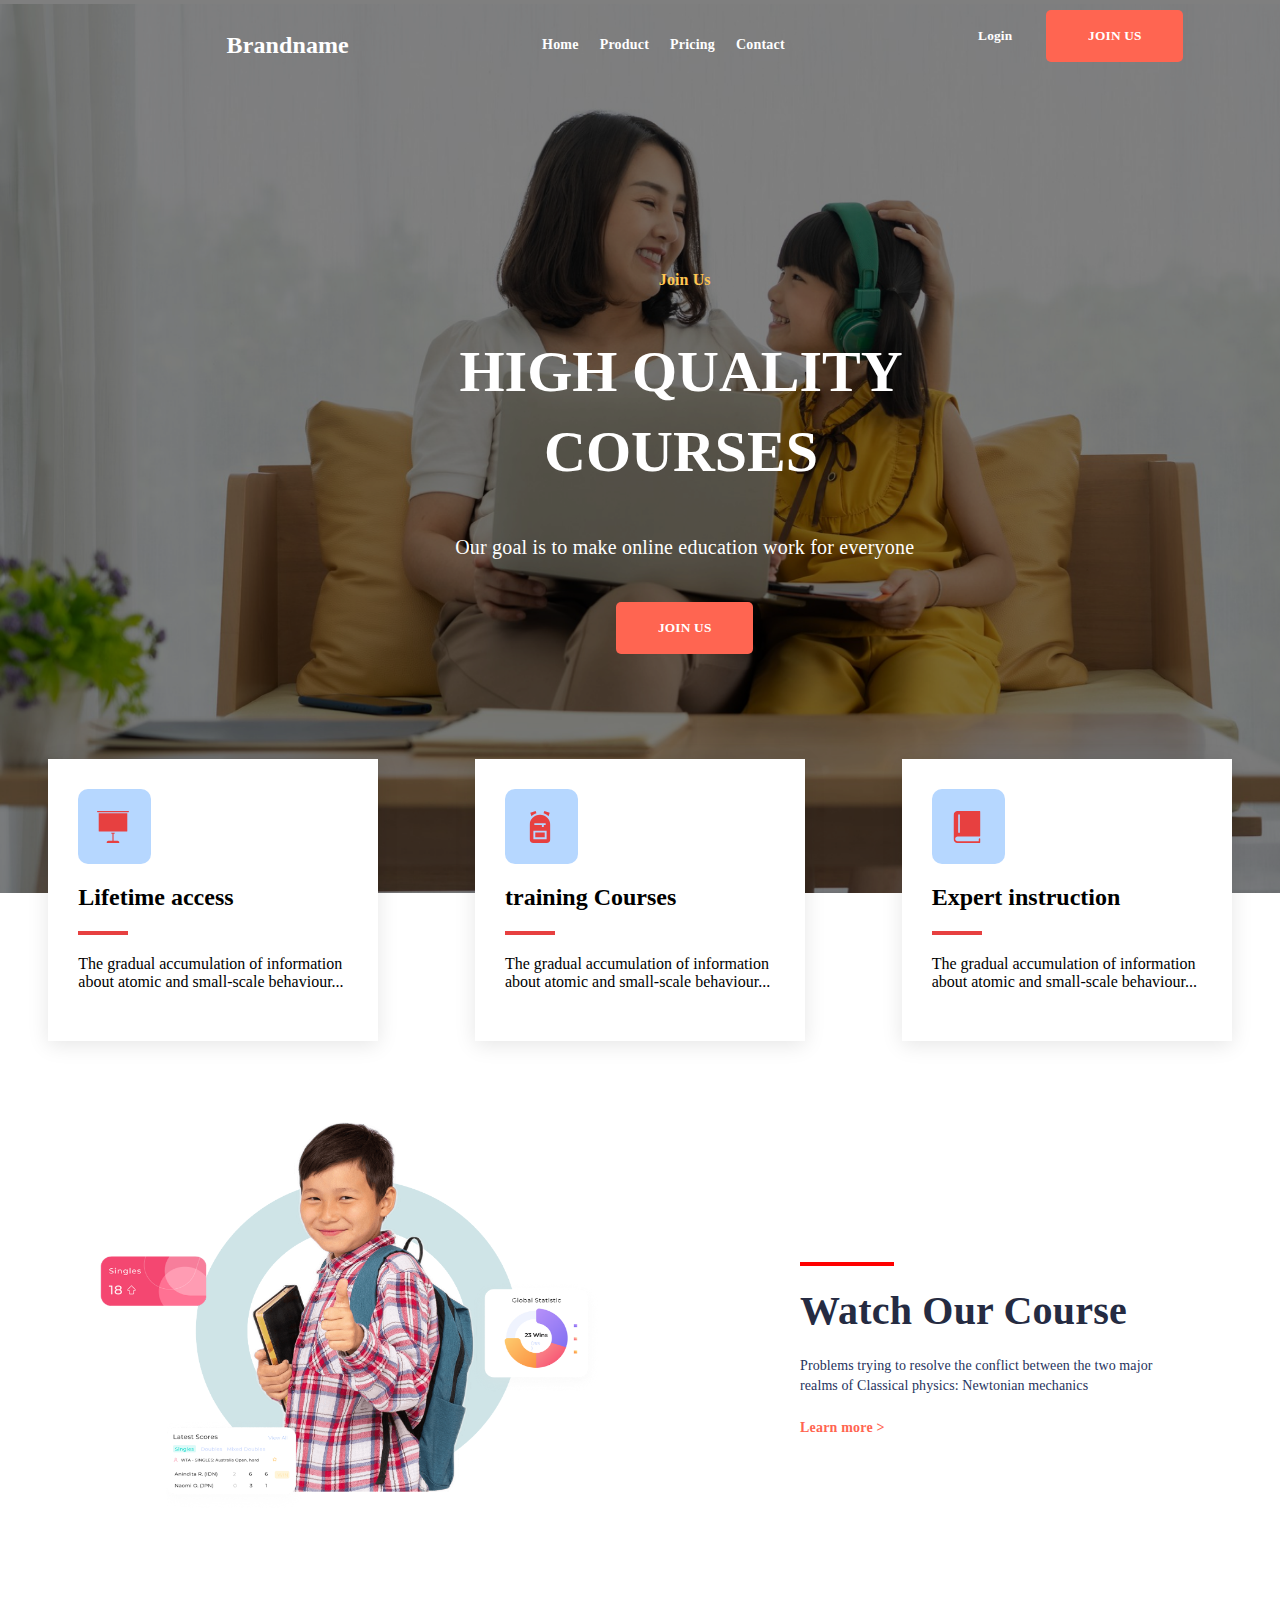
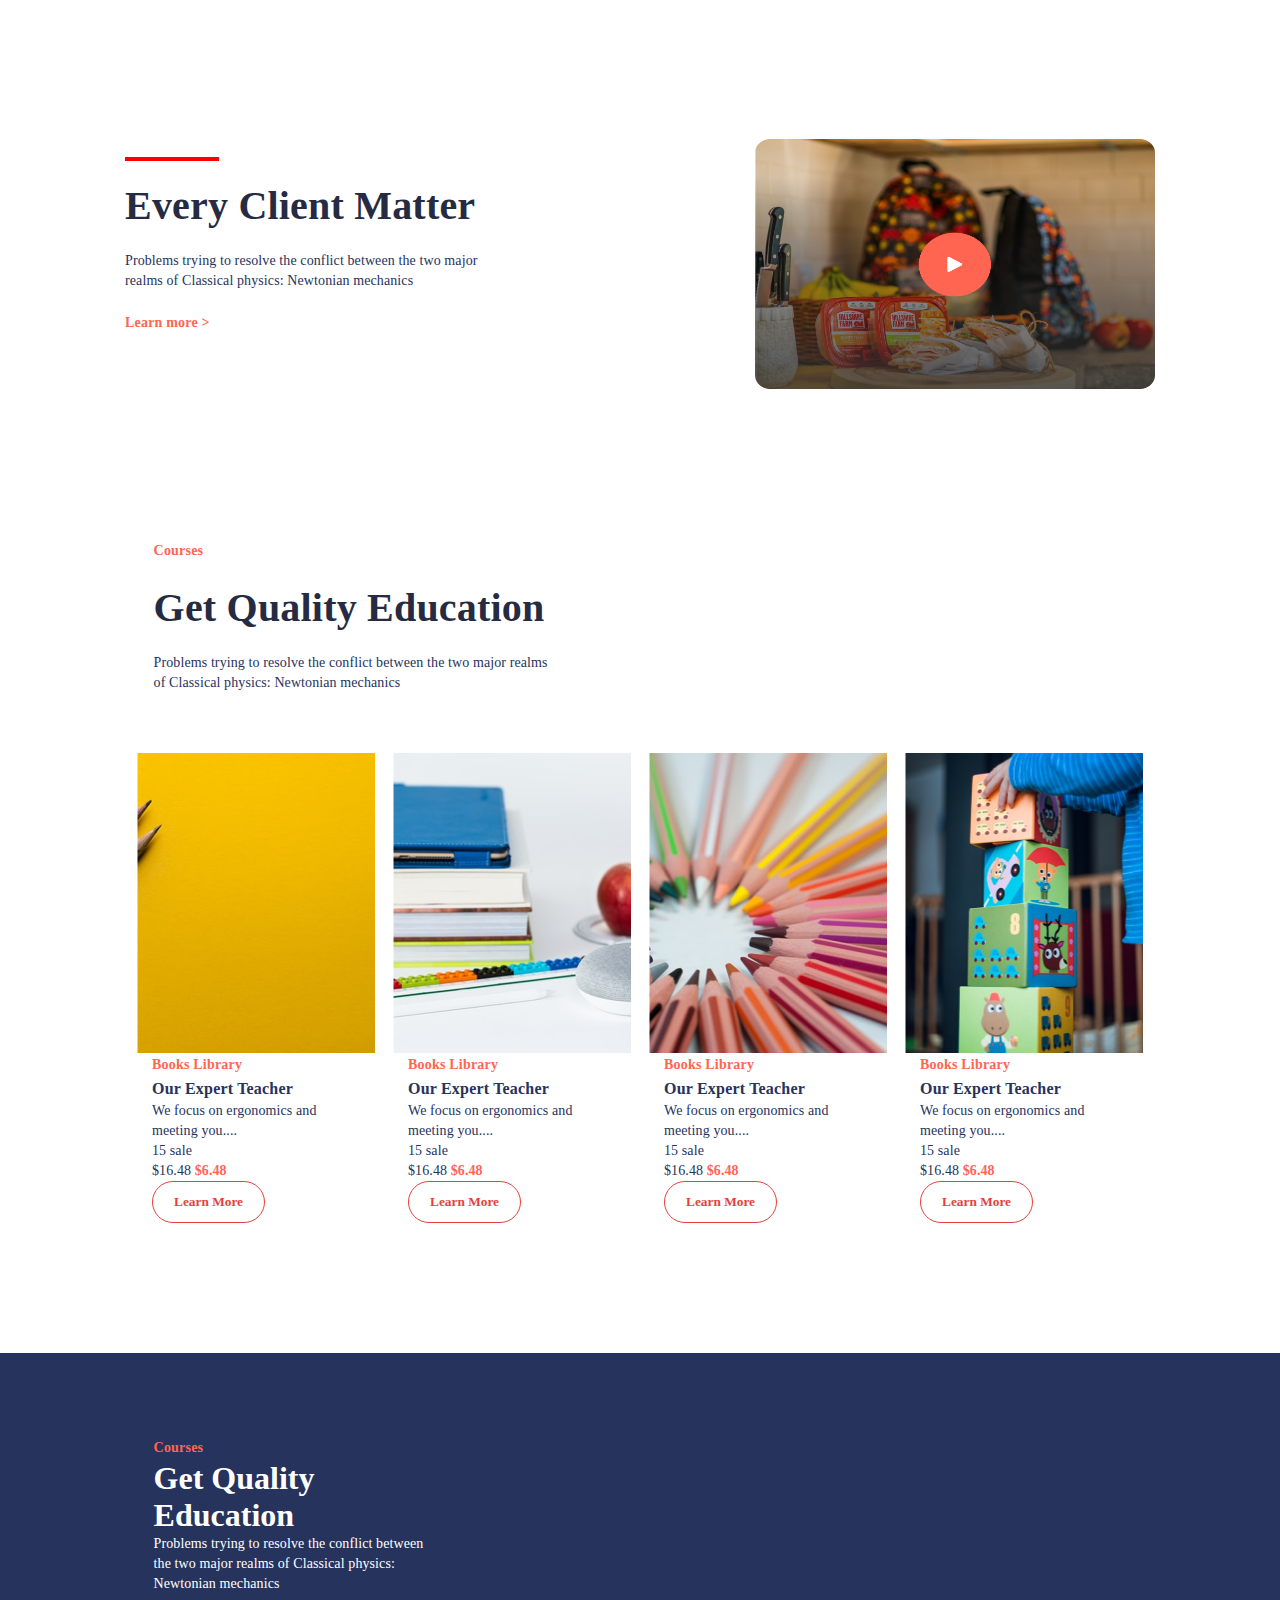
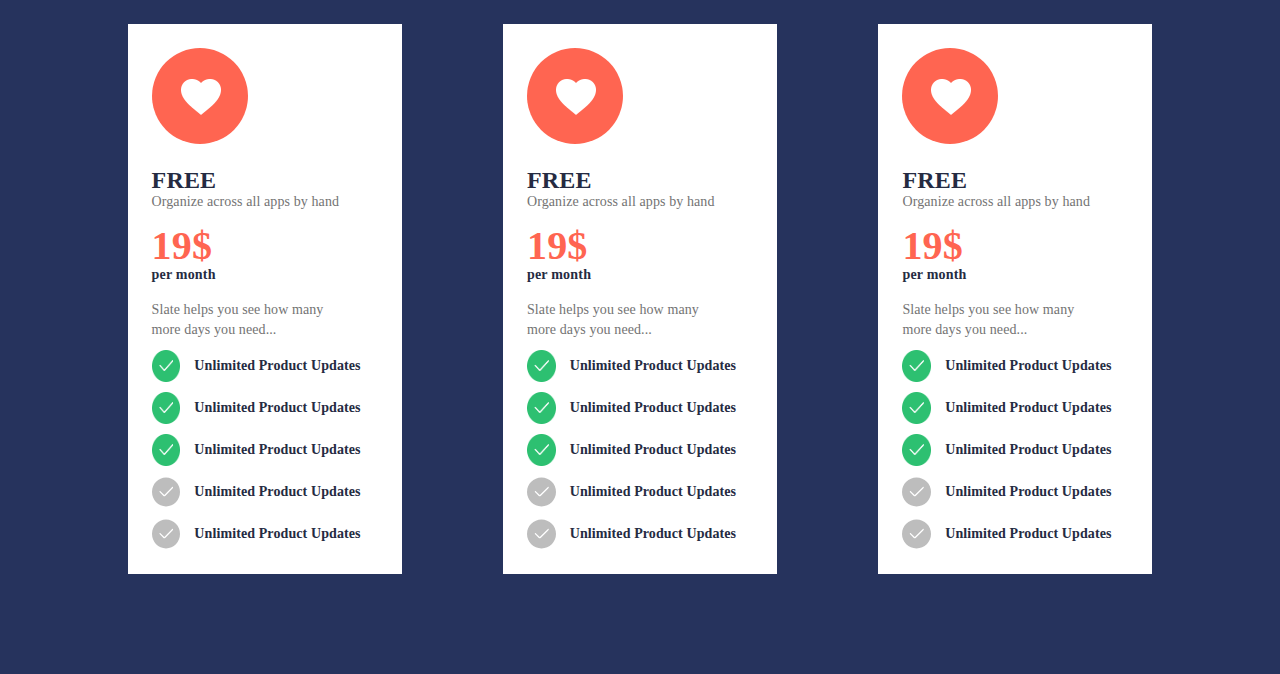
<file: Landing page/index.html>
<!DOCTYPE html>
<html lang="en">
  <head>
    <meta charset="UTF-8" />
    <meta name="viewport" content="width=device-width, initial-scale=1.0" />
    <link rel="stylesheet" href="style.css" />
    <title>Document</title>
  </head>
  <body>
    <header class="header">
      <nav class="navbar">
        <div class="logo">
          <a href="#">Brandname</a>
        </div>
        <div class="menu-list">
          <ul>
            <li>Home</li>
            <li>Product</li>
            <li>Pricing</li>
            <li>Contact</li>
          </ul>
        </div>
        <div class="btns">
          <button class="login-btn">Login</button>
          <button class="join-us-btn">JOIN US</button>
        </div>
      </nav>
    </header>
    <div class="hero-section">
      <div class="hero-content">
        <h5>Join Us</h5>
        <h1>HIGH QUALITY COURSES</h1>
        <h4>Our goal is to make online education work for everyone</h4>
        <button class="join-us-btn">JOIN US</button>
      </div>
      <div class="hero-feature">
        <div class="hero-container">
          <div class="container-element">
            <div class="icon">
              <img src="./assets/icons/icon1.svg" alt="" />
            </div>
            <h2 class="card-heading">Lifetime access</h2>
            <hr id="underline" />
            <div class="card-text">
              <p>
                The gradual accumulation of information about atomic and
                small-scale behaviour...
              </p>
            </div>
          </div>
        </div>
        <div class="hero-container">
          <div class="container-element">
            <div class="icon">
              <img src="./assets/icons/icon2.svg" alt="" />
            </div>
            <h2 class="card-heading">training Courses</h2>
            <hr id="underline" />
            <div class="card-text">
              <p>
                The gradual accumulation of information about atomic and
                small-scale behaviour...
              </p>
            </div>
          </div>
        </div>
        <div class="hero-container">
          <div class="container-element">
            <div class="icon">
              <img src="./assets/icons/icon3.svg" alt="" />
            </div>
            <h2 class="card-heading">Expert instruction</h2>
            <hr id="underline" />
            <div class="card-text">
              <p>
                The gradual accumulation of information about atomic and
                small-scale behaviour...
              </p>
            </div>
          </div>
        </div>
      </div>
    </div>

    <div class="watch-course">
      <div class="leftside">
        <img src="./assets/child-img.png" alt="" />
      </div>
      <div class="rightside">
        <hr />
        <h2>Watch Our Course</h2>
        <p>
          Problems trying to resolve the conflict between the two major realms
          of Classical physics: Newtonian mechanics
        </p>
        <p id="learn-more">Learn more ></p>
      </div>
    </div>

    <div class="client">
      <div class="rightside1">
        <hr />
        <h2>Every Client Matter</h2>
        <p>
          Problems trying to resolve the conflict between the two major realms
          of Classical physics: Newtonian mechanics
        </p>
        <p id="learn-more">Learn more ></p>
      </div>
      <div class="leftside1">
        <img src="./assets/vedio-img.png" alt="" />
      </div>
    </div>

    <div class="quality-education">
      <div class="education-content">
        <h5>Courses</h5>
        <h1>Get Quality Education</h1>
        <p>
          Problems trying to resolve the conflict between the two major realms
          of Classical physics: Newtonian mechanics
        </p>
        </div>
        <div class="courses">
          <div class="course">
            <div class="img">
              <img src="./assets/product-cover-130 sec-.png" alt="" />
            </div>
            <div class="course-detail">
              <h5>Books Library</h5>
            <h4>Our Expert Teacher</h4>
            <p>We focus on ergonomics and meeting you....</p>
            <p>15 sale</p>
            <p>$16.48 <span>$6.48</span></p>
            <button>Learn More</button>
            </div>
          </div>
          <div class="course">
            <div class="img">
              <img src="./assets/product-cover-131.png" alt="" />
            </div>
            <div class="course-detail">
              <h5>Books Library</h5>
            <h4>Our Expert Teacher</h4>
            <p>We focus on ergonomics and meeting you....</p>
            <p>15 sale</p>
            <p>$16.48 <span>$6.48</span></p>
            <button>Learn More</button>
            </div>
          </div>
          <div class="course">
            <div class="img">
              <img src="./assets/product-cover-132 sec-.png" alt="" />
            </div>
            <div class="course-detail">
              <h5>Books Library</h5>
            <h4>Our Expert Teacher</h4>
            <p>We focus on ergonomics and meeting you....</p>
            <p>15 sale</p>
            <p>$16.48 <span>$6.48</span></p>
            <button>Learn More</button>
            </div>
          </div>
          <div class="course">
            <div class="img">
              <img src="./assets/product-cover-133 sec-.png" alt="" />
            </div>
            <div class="course-detail">
              <h5>Books Library</h5>
            <h4>Our Expert Teacher</h4>
            <p>We focus on ergonomics and meeting you....</p>
            <p>15 sale</p>
            <p>$16.48 <span>$6.48</span></p>
            <button>Learn More</button>
            </div>
          </div>
        </div>
    </div>

    <div class="popular-course">
      <div class="popular-content">
        <h5>Courses</h5>
        <h1>Get Quality Education</h1>
        <p>
          Problems trying to resolve the conflict between the two major realms
          of Classical physics: Newtonian mechanics
        </p>
      </div>
      <div class="courses-popular">
        <div class="popular-courses">
          <div class="popular-course-icon">
            <img src="./assets/icons/icon cool-icon-25.png" alt="">
          </div>
          <div class="content-popular-course">
            <h4>FREE</h4>
            <p>Organize across all apps by 
              hand</p>
              <h3>19$ <br> <span>per month</span></h3>
              <p>Slate helps you see how 
                many more days you need...</p>
                <div class="unlimited-product">
                  <div class="icon-u-p">
                    <img src="./assets/icons/circle.png" alt="">
                  </div>
                  <p>Unlimited Product Updates</p>
                </div>
                <div class="unlimited-product">
                  <div class="icon-u-p">
                    <img src="./assets/icons/circle.png" alt="">
                  </div>
                  <p>Unlimited Product Updates</p>
                </div>
                <div class="unlimited-product">
                  <div class="icon-u-p">
                    <img src="./assets/icons/circle.png" alt="">
                  </div>
                  <p>Unlimited Product Updates</p>
                </div>
                <div class="unlimited-product">
                  <div class="icon-u-p">
                    <img src="./assets/icons/circle.svg" alt="">
                  </div>
                  <p>Unlimited Product Updates</p>
                </div>
                <div class="unlimited-product">
                  <div class="icon-u-p">
                    <img src="./assets/icons/circle.svg" alt="">
                  </div>
                  <p>Unlimited Product Updates</p>
                </div>
          </div>
        </div>
        <div class="popular-courses">
          <div class="popular-course-icon">
            <img src="./assets/icons/icon cool-icon-25.png" alt="">
          </div>
          <div class="content-popular-course">
            <h4>FREE</h4>
            <p>Organize across all apps by 
              hand</p>
              <h3>19$ <br> <span>per month</span></h3>
              <p>Slate helps you see how 
                many more days you need...</p>
                <div class="unlimited-product">
                  <div class="icon-u-p">
                    <img src="./assets/icons/circle.png" alt="">
                  </div>
                  <p>Unlimited Product Updates</p>
                </div>
                <div class="unlimited-product">
                  <div class="icon-u-p">
                    <img src="./assets/icons/circle.png" alt="">
                  </div>
                  <p>Unlimited Product Updates</p>
                </div>
                <div class="unlimited-product">
                  <div class="icon-u-p">
                    <img src="./assets/icons/circle.png" alt="">
                  </div>
                  <p>Unlimited Product Updates</p>
                </div>
                <div class="unlimited-product">
                  <div class="icon-u-p">
                    <img src="./assets/icons/circle.svg" alt="">
                  </div>
                  <p>Unlimited Product Updates</p>
                </div>
                <div class="unlimited-product">
                  <div class="icon-u-p">
                    <img src="./assets/icons/circle.svg" alt="">
                  </div>
                  <p>Unlimited Product Updates</p>
                </div>
          </div>
        </div>
        <div class="popular-courses">
          <div class="popular-course-icon">
            <img src="./assets/icons/icon cool-icon-25.png" alt="">
          </div>
          <div class="content-popular-course">
            <h4>FREE</h4>
            <p>Organize across all apps by 
              hand</p>
              <h3>19$ <br> <span>per month</span></h3>
              <p>Slate helps you see how 
                many more days you need...</p>
                <div class="unlimited-product">
                  <div class="icon-u-p">
                    <img src="./assets/icons/circle.png" alt="">
                  </div>
                  <p>Unlimited Product Updates</p>
                </div>
                <div class="unlimited-product">
                  <div class="icon-u-p">
                    <img src="./assets/icons/circle.png" alt="">
                  </div>
                  <p>Unlimited Product Updates</p>
                </div>
                <div class="unlimited-product">
                  <div class="icon-u-p">
                    <img src="./assets/icons/circle.png" alt="">
                  </div>
                  <p>Unlimited Product Updates</p>
                </div>
                <div class="unlimited-product">
                  <div class="icon-u-p">
                    <img src="./assets/icons/circle.svg" alt="">
                  </div>
                  <p>Unlimited Product Updates</p>
                </div>
                <div class="unlimited-product">
                  <div class="icon-u-p">
                    <img src="./assets/icons/circle.svg" alt="">
                  </div>
                  <p>Unlimited Product Updates</p>
                </div>
          </div>
        </div>
      </div>
    </div>
    
  </body>
</html>
</file>
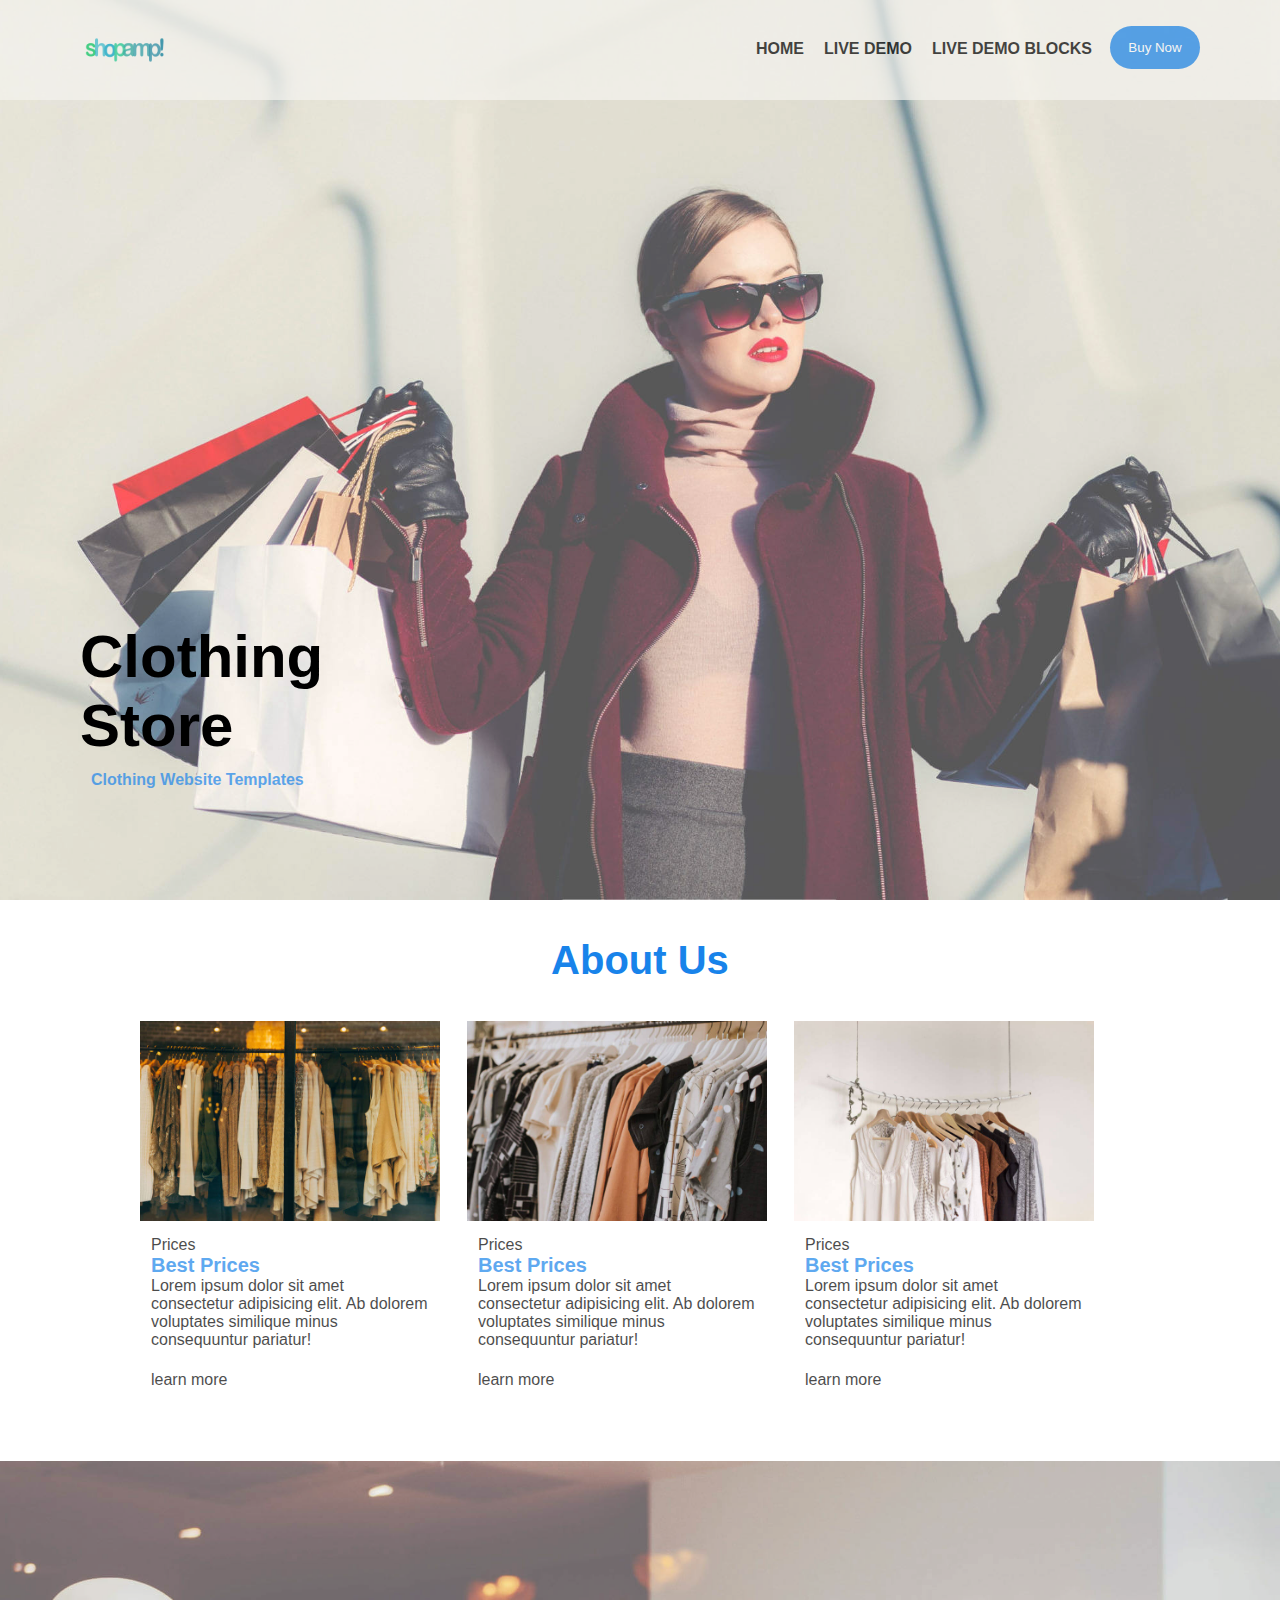
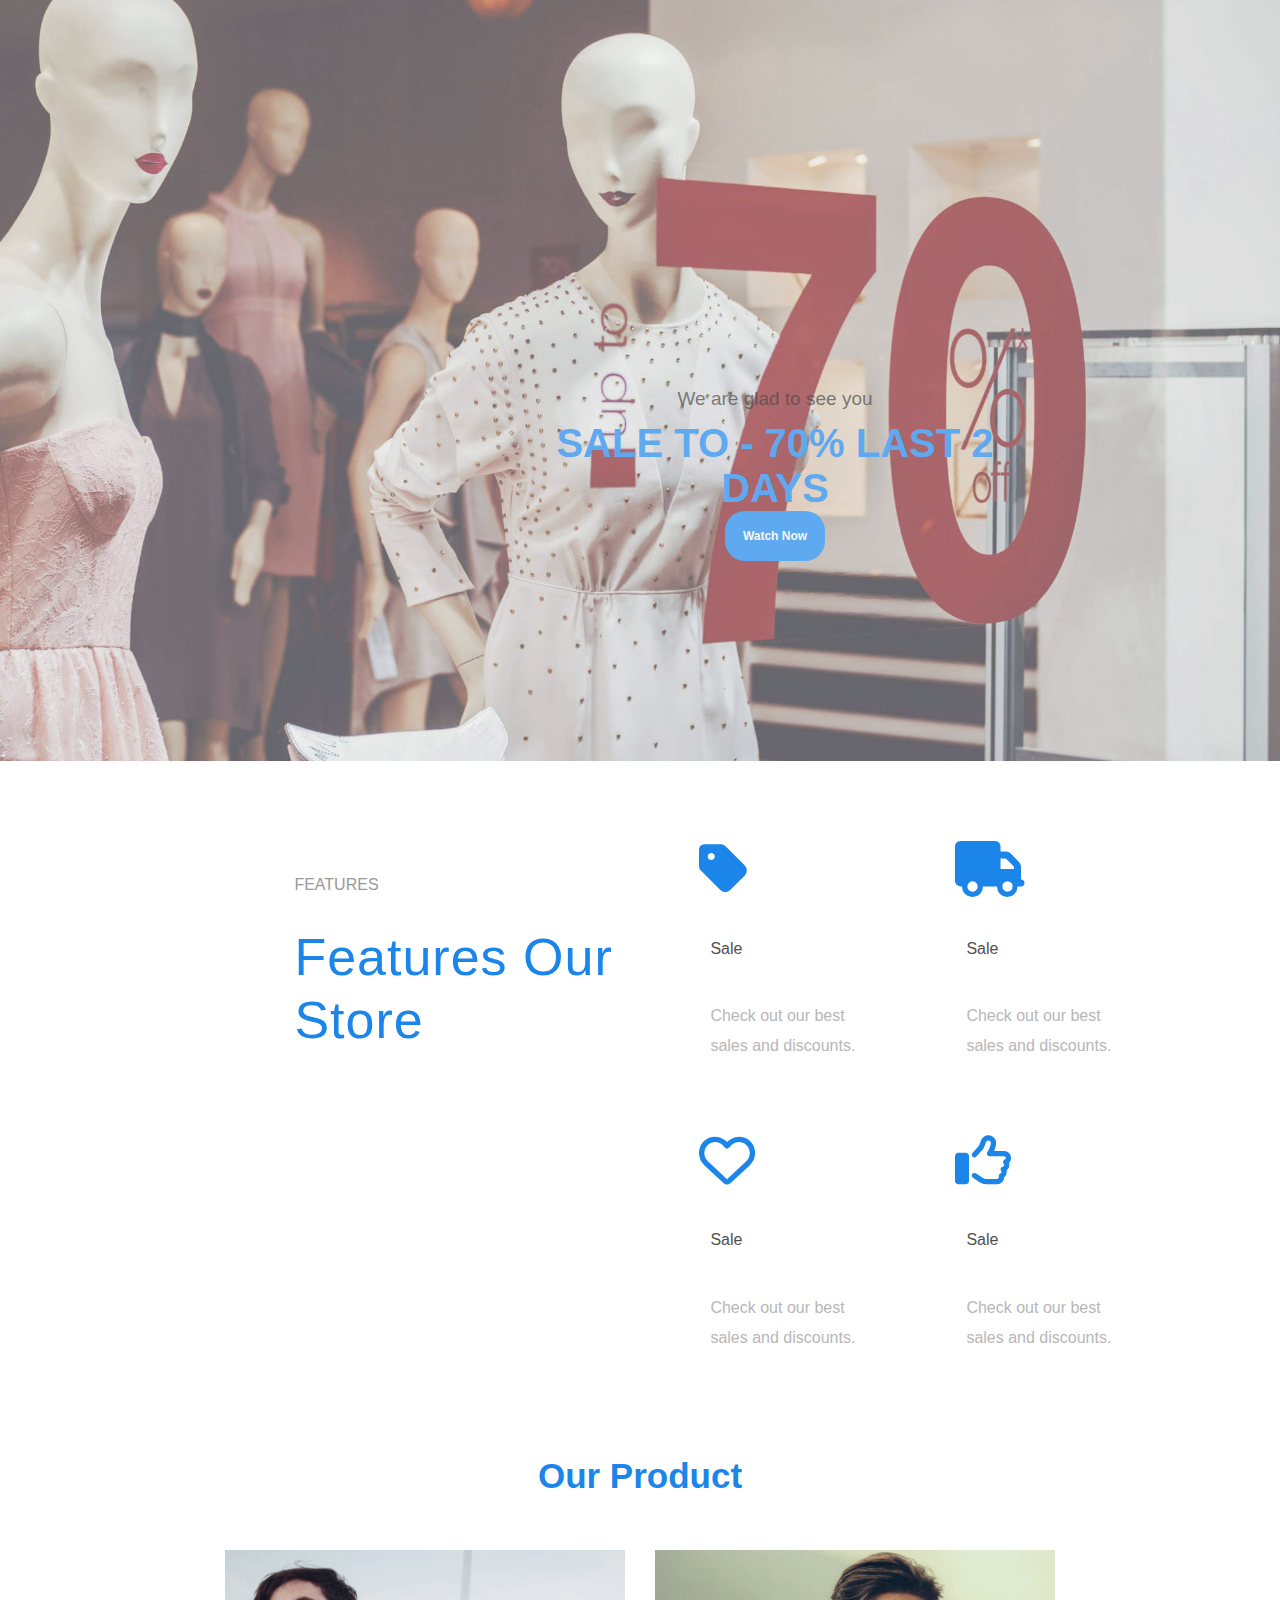
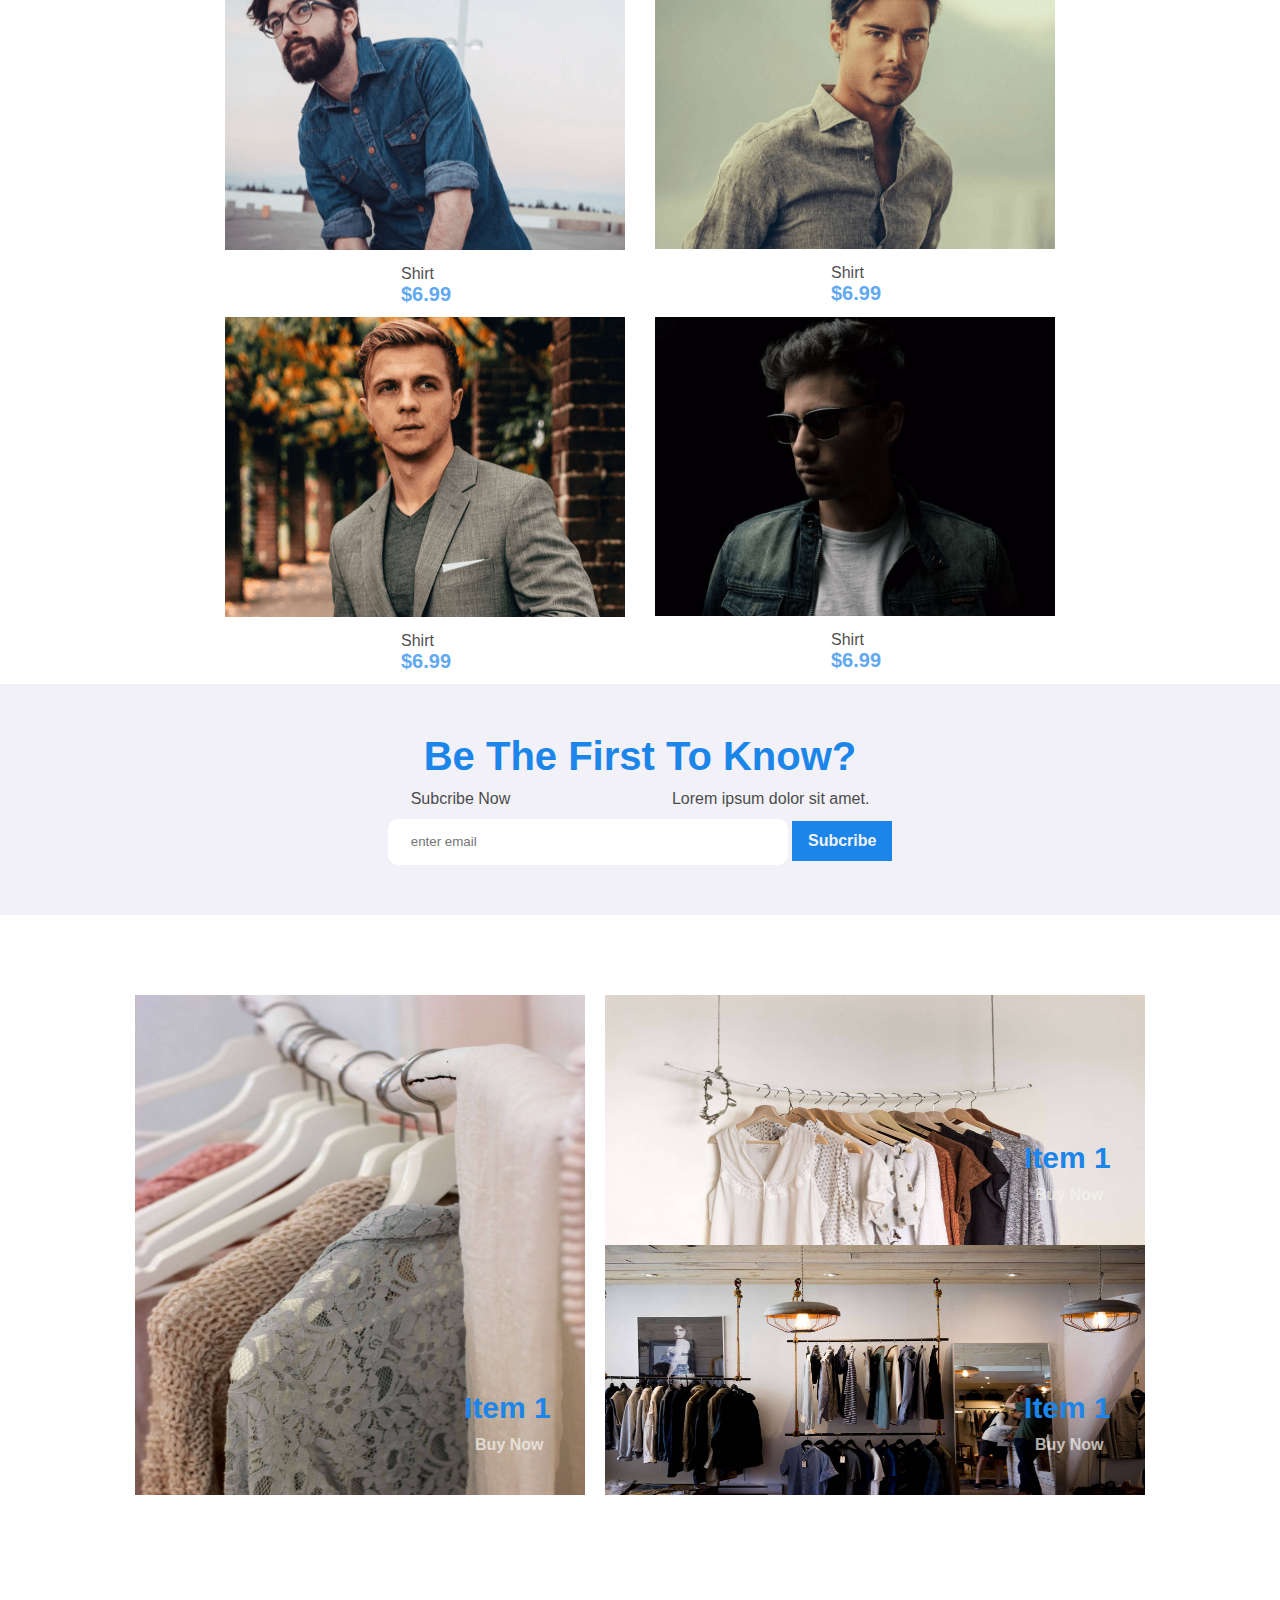
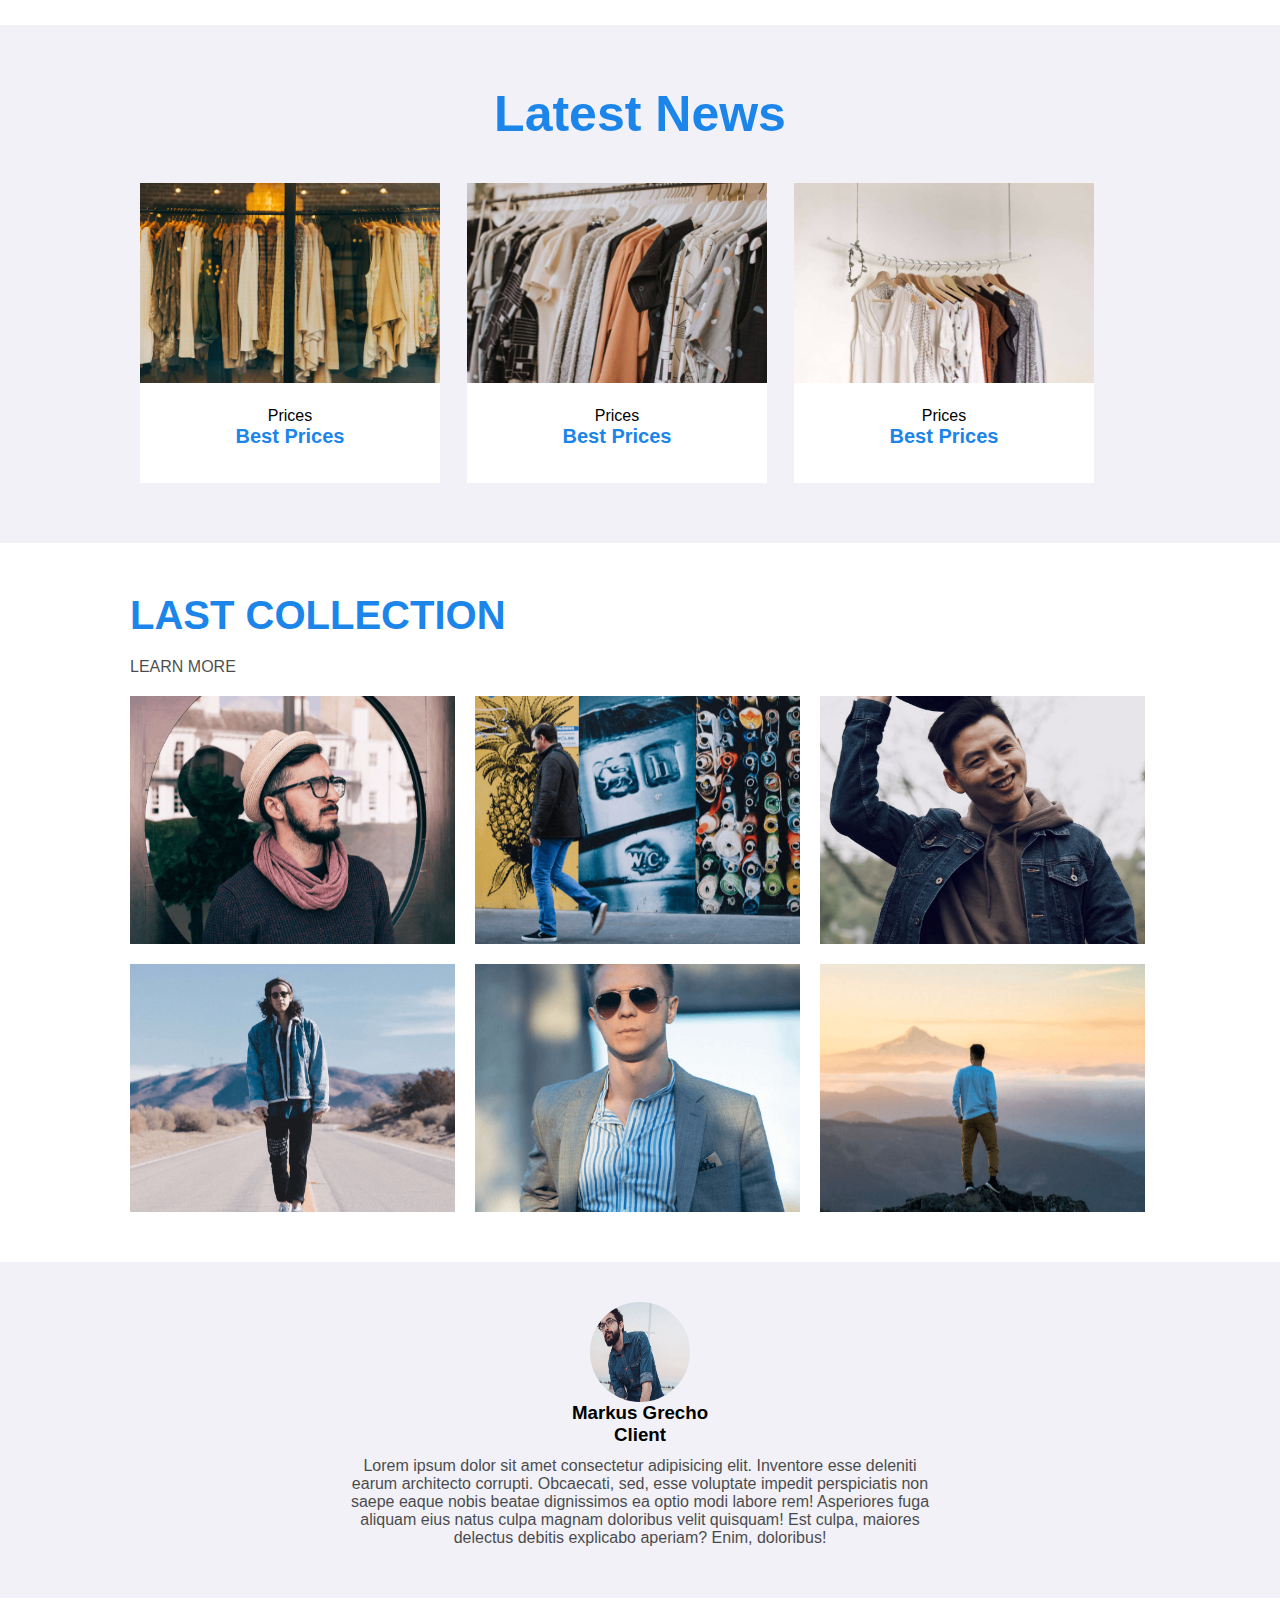
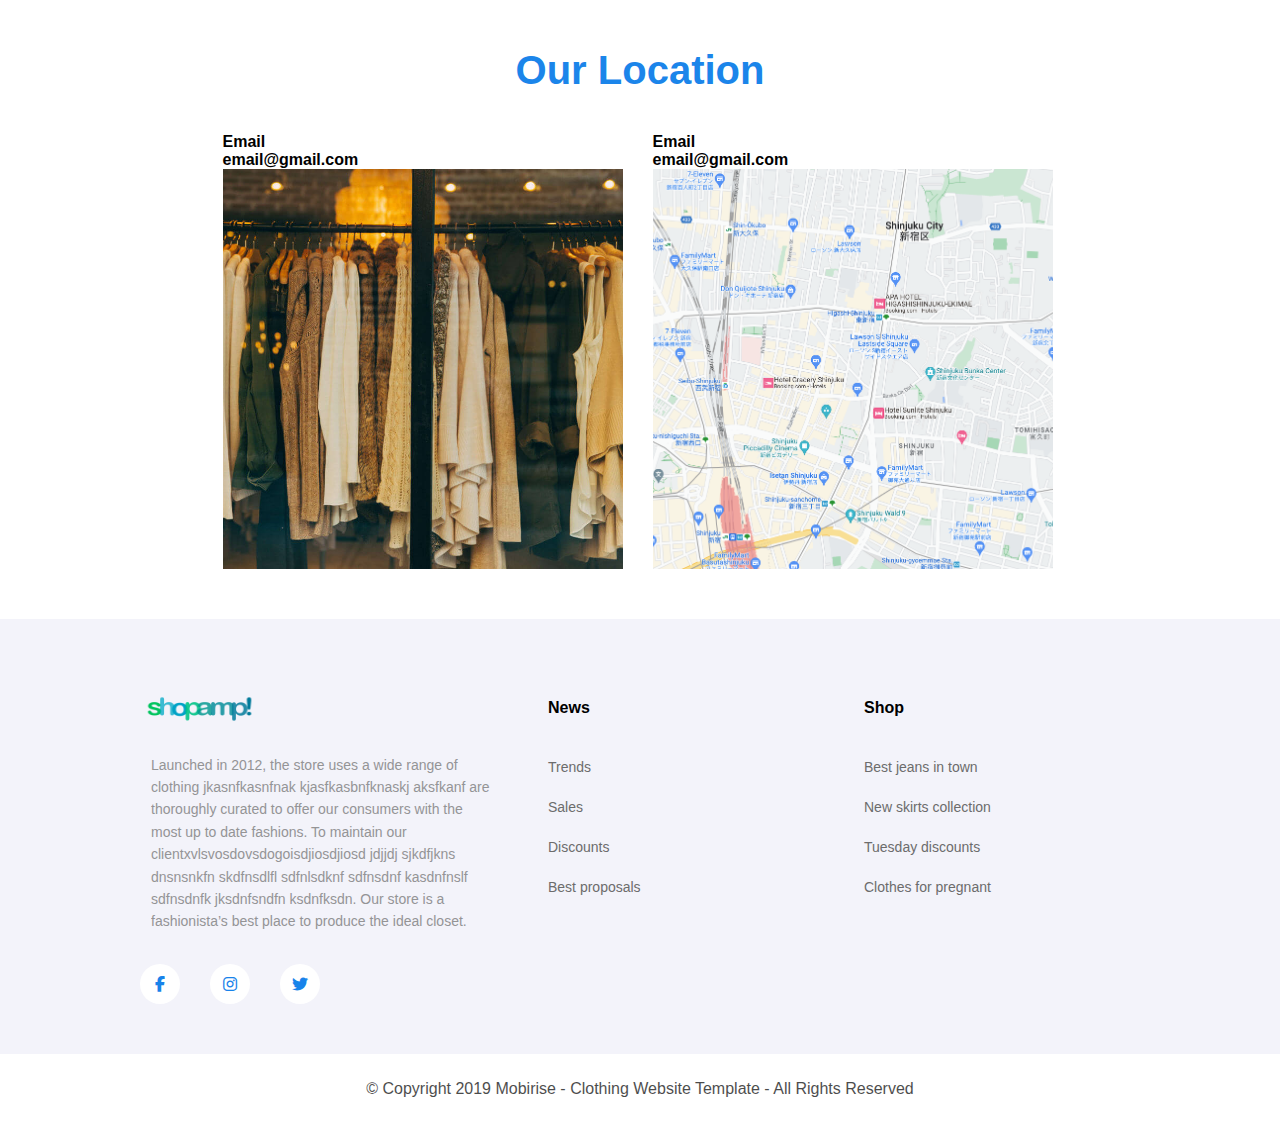
<file: Website/index.html>
<!DOCTYPE html>
<html lang="en">
  <head>
    <meta charset="UTF-8" />
    <meta name="viewport" content="width=device-width, initial-scale=1.0" />
    <link
      rel="stylesheet"
      href="https://cdnjs.cloudflare.com/ajax/libs/font-awesome/6.7.2/css/all.min.css"
      integrity="sha512-Evv84Mr4kqVGRNSgIGL/F/aIDqQb7xQ2vcrdIwxfjThSH8CSR7PBEakCr51Ck+w+/U6swU2Im1vVX0SVk9ABhg=="
      crossorigin="anonymous"
      referrerpolicy="no-referrer"
    />
    <link rel="stylesheet" href="style.css" />
    <title>Document</title>
  </head>
  <body>
    <header>
      <div class="bg-img"></div>
      <nav class="navbar">
        <div class="nav-container">
          <div class="logo">
            <img src="./image/navbar/logo.png" alt="" />
          </div>
          <div class="menu">
            <ul>
              <li><a href="#">HOME</a></li>
              <li><a href="#">LIVE DEMO</a></li>
              <li><a href="#">LIVE DEMO BLOCKS</a></li>
            </ul>
            <button id="btn">Buy Now</button>
          </div>
        </div>
      </nav>
      <div class="hero-description">
        <h1>
          Clothing <br />
          Store
        </h1>
        <p>Clothing Website Templates</p>
      </div>
    </header>
    <main>
      <section class="about-us">
        <h1>About Us</h1>
        <div class="card-box">
          <div class="card">
            <div class="card-img">
              <img src="./image/about/image1.jpg" alt="" />
            </div>
            <div class="card-discription">
              <p>
                <span>Prices</span> <br />
                <strong>Best Prices</strong> <br />
                Lorem ipsum dolor sit amet consectetur adipisicing elit. Ab
                dolorem voluptates similique minus consequuntur pariatur!
              </p>
              <p>learn more</p>
            </div>
          </div>
          <div class="card">
            <div class="card-img">
              <img src="./image/about/image2.jpg" alt="" />
            </div>
            <div class="card-discription">
              <p>
                <span>Prices</span> <br />
                <strong>Best Prices</strong> <br />
                Lorem ipsum dolor sit amet consectetur adipisicing elit. Ab
                dolorem voluptates similique minus consequuntur pariatur!
              </p>
              <p>learn more</p>
            </div>
          </div>
          <div class="card">
            <div class="card-img">
              <img src="./image/about/image3.jpg" alt="" />
            </div>
            <div class="card-discription">
              <p>
                <span>Prices</span> <br />
                <strong>Best Prices</strong> <br />
                Lorem ipsum dolor sit amet consectetur adipisicing elit. Ab
                dolorem voluptates similique minus consequuntur pariatur!
              </p>
              <p>learn more</p>
            </div>
          </div>
        </div>
      </section>
      <section class="sales">
        <div class="sale-discription">
          <p>We are glad to see you</p>
          <h2>SALE TO - 70% LAST 2 DAYS</h2>
          <button>Watch Now</button>
        </div>
      </section>
      <section class="features_section">
        <div class="feature_section container flex_comman">
          <div class="feature_left">
            <h4 class="feature_subtitle">FEATURES</h4>
            <h3 class="feature_title">
              Features Our <br />
              Store
            </h3>
          </div>

          <div class="feature_right">
            <div class="sale_box features_box">
              <div class="sale_box_icon">
                <i class="fa-solid fa-tag"></i>
              </div>
              <div class="sale_box_description">
                <p class="sale_box_title">Sale</p>
                <p class="sale_box_block_text">
                  Check out our best sales and discounts.
                </p>
              </div>
            </div>

            <div class="delivery_box features_box">
              <div class="sale_box_icon">
                <i class="fa-solid fa-truck"></i>
              </div>
              <div class="sale_box_description">
                <p class="sale_box_title">Sale</p>
                <p class="sale_box_block_text">
                  Check out our best sales and discounts.
                </p>
              </div>
            </div>

            <div class="client_box features_box">
              <div class="sale_box_icon">
                <i class="fa-regular fa-heart"></i>
              </div>
              <div class="sale_box_description">
                <p class="sale_box_title">Sale</p>
                <p class="sale_box_block_text">
                  Check out our best sales and discounts.
                </p>
              </div>
            </div>

            <div class="warranty_box features_box">
              <div class="sale_box_icon">
                <i class="fa-regular fa-thumbs-up"></i>
              </div>
              <div class="sale_box_description">
                <p class="sale_box_title">Sale</p>
                <p class="sale_box_block_text">
                  Check out our best sales and discounts.
                </p>
              </div>
            </div>
          </div>
        </div>
      </section>
      <section class="our-product">
        <h2>Our Product</h2>
        <div class="products">
          <div class="product">
            <div class="product-img">
              <img src="./image/product/image.jpg" alt="" />
            </div>
            <p>
              Shirt <br />
              <span>$6.99</span>
            </p>
          </div>
          <div class="product">
            <div class="product-img">
              <img src="./image/product/image1.jpg" alt="" />
            </div>
            <p>
              Shirt <br />
              <span>$6.99</span>
            </p>
          </div>
        </div>
        <div class="products">
          <div class="product">
            <div class="product-img">
              <img src="./image/product/image3.jpg" alt="" />
            </div>
            <p>
              Shirt <br />
              <span>$6.99</span>
            </p>
          </div>
          <div class="product">
            <div class="product-img">
              <img src="./image/product/image4.jpg" alt="" />
            </div>
            <p>
              Shirt <br />
              <span>$6.99</span>
            </p>
          </div>
        </div>
      </section>
      <section class="news-letter">
        <h1>Be The First To Know?</h1>
        <div class="news-description">
          <p>Subcribe Now</p>
          <p>Lorem ipsum dolor sit amet.</p>
        </div>
        <div class="news-form">
          <input type="text" placeholder="enter email" />
          <button>Subcribe</button>
        </div>
      </section>
      <section class="women-product">
        <div class="images">
          <div class="left-side">
            <div class="img">
              <img src="./image/women_product/image.jpg" alt="" />
            </div>
            <div class="description-product">
              <h2>Item 1</h2>
              <p>Buy Now</p>
            </div>
          </div>
          <div class="right-side">
            <div class="right-images">
              <div class="l-img">
                <img src="./image/women_product/image1.jpg" alt="" />
              </div>
              <div class="description-product">
                <h2>Item 1</h2>
                <p>Buy Now</p>
              </div>
            </div>
            <div class="right-images">
              <div class="l-img">
                <img src="./image/women_product/image2.jpg" alt="" />
              </div>
              <div class="description-product">
                <h2>Item 1</h2>
                <p>Buy Now</p>
              </div>
            </div>
          </div>
        </div>
      </section>
      <section class="latest-section">
        <h2>Latest News</h2>
        <div class="card-box1">
          <div class="card1">
            <div class="card1-img">
              <img src="./image/about/image1.jpg" alt="" />
            </div>
            <div class="card-discription1">
              <span>Prices</span> <br />
              <strong>Best Prices</strong>
            </div>
          </div>
          <div class="card1">
            <div class="card-img1">
              <img src="./image/about/image2.jpg" alt="" />
            </div>
            <div class="card-discription1">
              <span>Prices</span> <br />
              <strong>Best Prices</strong>
            </div>
          </div>
          <div class="card1">
            <div class="card-img1">
              <img src="./image/about/image3.jpg" alt="" />
            </div>
            <div class="card-discription1">
              <span>Prices</span> <br />
              <strong>Best Prices</strong>
            </div>
          </div>
        </div>
      </section>
      <section class="latest-collection">
        <div class="collection-content">
          <h2>LAST COLLECTION</h2>
          <p>LEARN MORE</p>
        </div>
        <div class="collections">
          <div class="collection-images">
            <img src="./image/collection/image.jpg" alt="" />
          </div>
          <div class="collection-images">
            <img src="./image/collection/image1.jpg" alt="" />
          </div>
          <div class="collection-images">
            <img src="./image/collection/image2.jpg" alt="" />
          </div>
          <div class="collection-images">
            <img src="./image/collection/image3.jpg" alt="" />
          </div>
          <div class="collection-images">
            <img src="./image/collection/image4.jpg" alt="" />
          </div>
          <div class="collection-images">
            <img src="./image/collection/image5.jpg" alt="" />
          </div>
        </div>
      </section>
      <section class="testimonial">
        <div class="profile">
          <img src="./image/product/image.jpg" alt="" />
        </div>
        <h3>Markus Grecho</h3>
        <h3>Client</h3>
        <p>
          Lorem ipsum dolor sit amet consectetur adipisicing elit. Inventore
          esse deleniti earum architecto corrupti. Obcaecati, sed, esse
          voluptate impedit perspiciatis non saepe eaque nobis beatae
          dignissimos ea optio modi labore rem! Asperiores fuga aliquam eius
          natus culpa magnam doloribus velit quisquam! Est culpa, maiores
          delectus debitis explicabo aperiam? Enim, doloribus!
        </p>
      </section>
      <section class="location">
        <h2>Our Location</h2>
        <div class="location-content">
          <div class="left-location">
            <h4>
              Email <br />
              email@gmail.com
            </h4>
            <div class="l-l-img">
              <img src="./image/location/cloths.jpg" alt="" />
            </div>
          </div>
          <div class="right-location">
            <h4>
              Email <br />
              email@gmail.com
            </h4>
            <div class="l-l-img">
              <img src="./image/location/location.png" alt="" />
            </div>
          </div>
        </div>
      </section>
    </main>
    <footer>
       <div class="footer_section">
    <div class="footer_container">
      <div class="footer_content">
        <div class="footer_left">
          <img src="./image/navbar/logo.png" alt="Shopemp Logo" class="logo" />
          <p>
            Launched in 2012, the store uses a wide range of clothing jkasnfkasnfnak kjasfkasbnfknaskj aksfkanf are thoroughly curated to offer our consumers with the most up to date fashions. To maintain our clientxvlsvosdovsdogoisdjiosdjiosd jdjjdj sjkdfjkns dnsnsnkfn skdfnsdlfl sdfnlsdknf sdfnsdnf kasdnfnslf sdfnsdnfk jksdnfsndfn ksdnfksdn. Our store is a fashionista’s best place to produce the ideal closet.
          </p>
          <div class="social_icons">
           <a href="#"><i class="fa-brands fa-facebook-f"></i></a>
           <a href="#"><i class="fa-brands fa-instagram"></i></a>
           <a href="#"><i class="fa-brands fa-twitter"></i></a>
          </div>
        </div>
        <div class="footer_links">
          <h3>News</h3>
          <ul>
            <li><a href="#">Trends</a></li>
            <li><a href="#">Sales</a></li>
            <li><a href="#">Discounts</a></li>
            <li><a href="#">Best proposals</a></li>
          </ul>
        </div>
        <div class="footer_links">
          <h3>Shop</h3>
          <ul>
            <li><a href="#">Best jeans in town</a></li>
            <li><a href="#">New skirts collection</a></li>
            <li><a href="#">Tuesday discounts</a></li>
            <li><a href="#">Clothes for pregnant</a></li>
          </ul>
        </div>
      </div>
    </div>
    <div class="footer_bottom">
      <p>© Copyright 2019 Mobirise - Clothing Website Template - All Rights Reserved</p>
    </div>
  </div>
    </footer>
  </body>
</html>
</file>
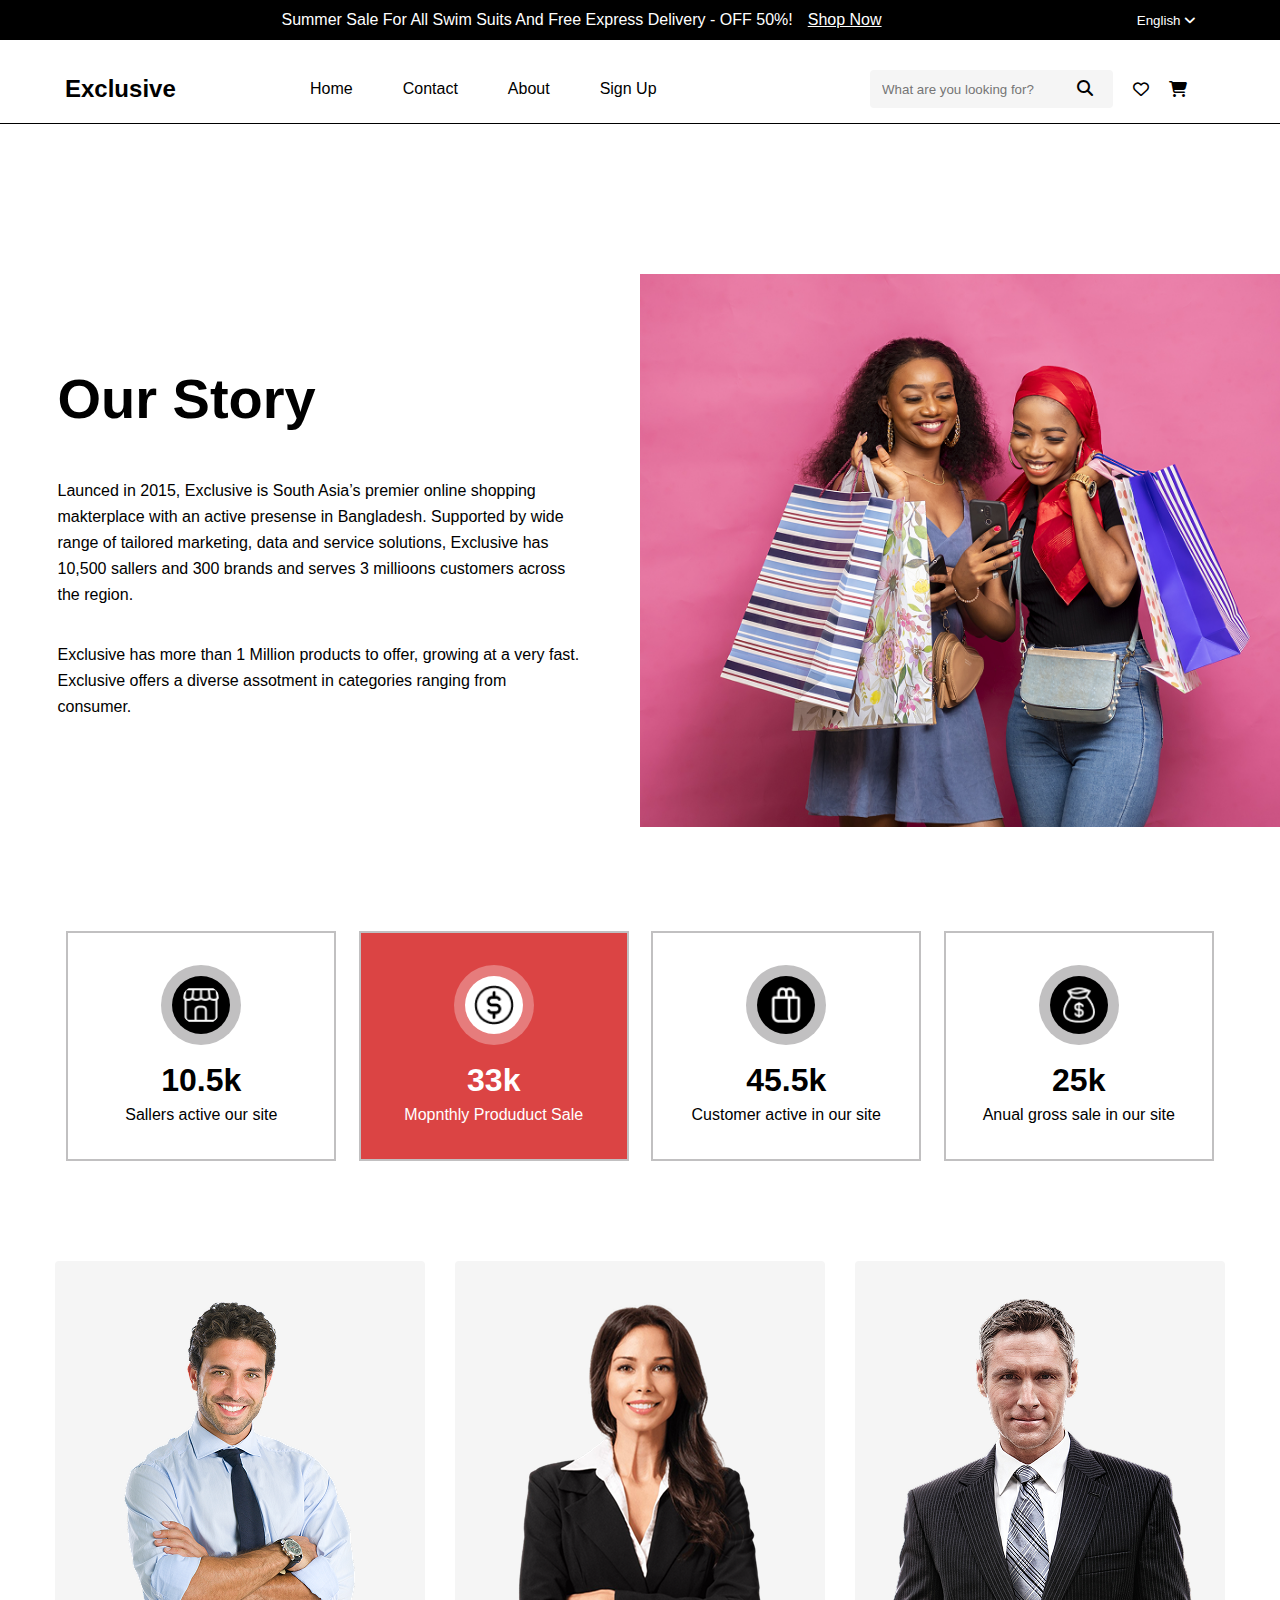
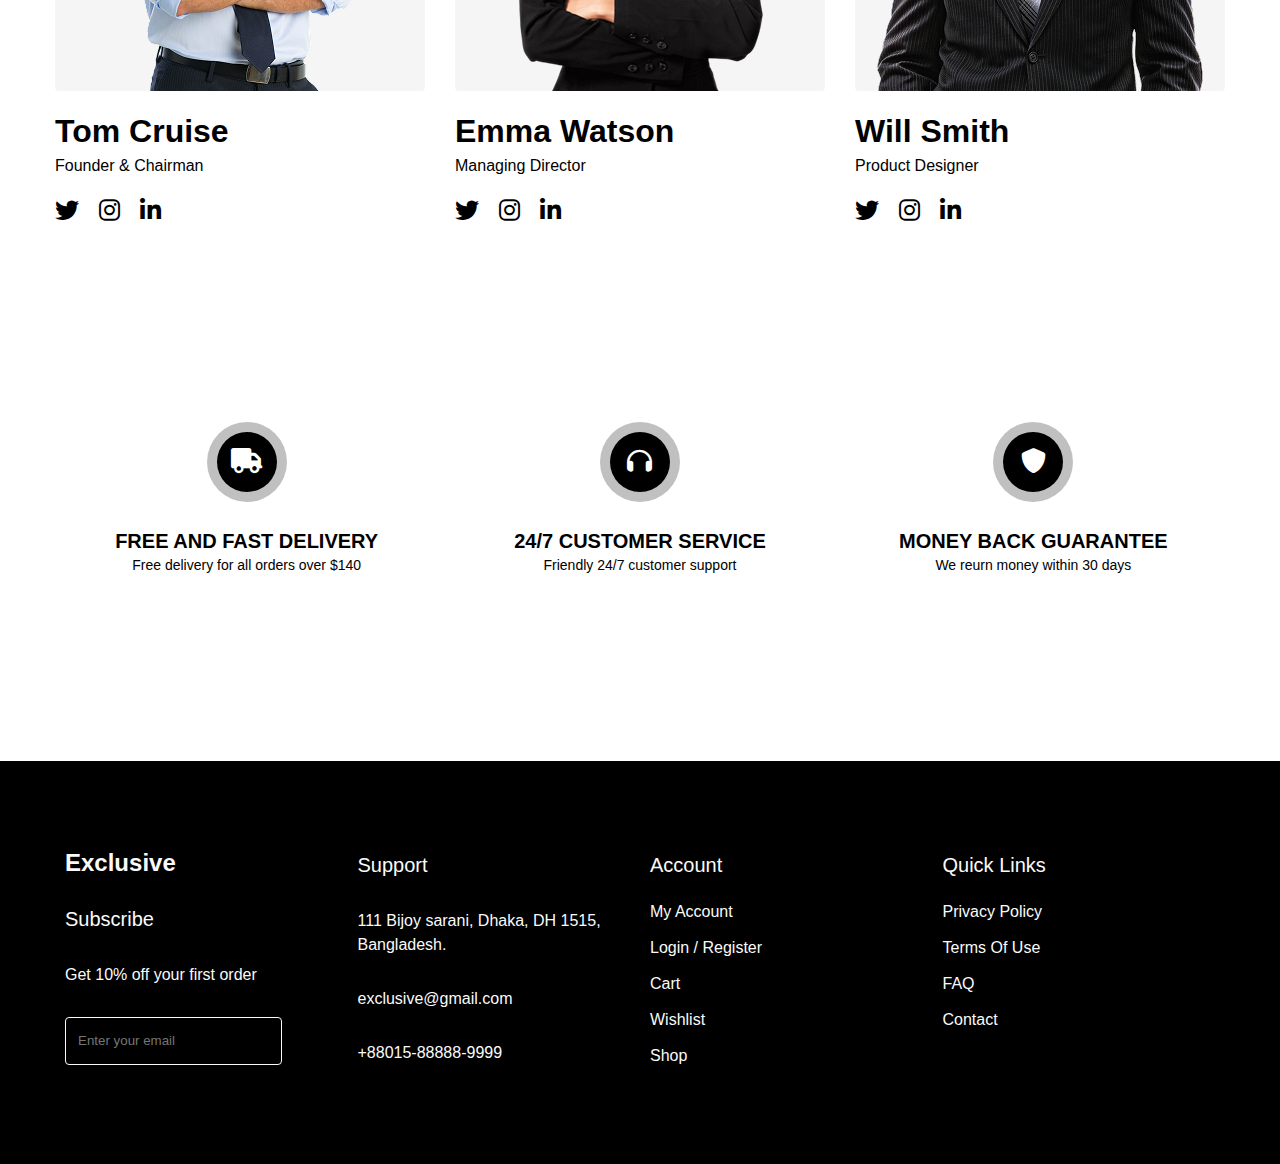
<file: Full Ecommerce Website/about/about.html>
<!DOCTYPE html>
<html lang="en">
<head>
    <meta charset="UTF-8">
    <meta name="viewport" content="width=device-width, initial-scale=1.0">
    <link
    rel="stylesheet"
    href="https://cdnjs.cloudflare.com/ajax/libs/font-awesome/6.7.2/css/all.min.css"
    integrity="sha512-Evv84Mr4kqVGRNSgIGL/F/aIDqQb7xQ2vcrdIwxfjThSH8CSR7PBEakCr51Ck+w+/U6swU2Im1vVX0SVk9ABhg=="
    crossorigin="anonymous"
    referrerpolicy="no-referrer"
  />
    <link rel="stylesheet" href="../commanCss/headerStyle.css">
    <link rel="stylesheet" href="../commanCss/footerStyle.css">
    <link rel="stylesheet" href="./aboutStyle.css">
    <title>About</title>
</head>
<body>
    <header>
        <div class="top_header">
          <div class="header_top_container flex_commenClass">
            <div class="header_offer flex_commenClass">
              <p>
                Summer Sale For All Swim Suits And Free Express Delivery - OFF
                50%!
              </p>
              <a href="#">Shop Now</a>
            </div>
            <div class="lop_links">
              <button class="top_header_btn">
                <a href="#">English <i class="fa-solid fa-angle-down"></i></a>
              </button>
            </div>
          </div>
        </div>
        <div class="bottom_header container flex_commenClass">
          <div class="nav_logo">
            <h2>Exclusive</h2>
          </div>
  
          <ul class="nav_items flex_commenClass">
            <li class="nav_itam_list"><a href="../home.html">Home</a></li>
            <li class="nav_itam_list"><a href="../contactUs/contact.html">Contact</a></li>
            <li class="nav_itam_list"><a href="./about.html">About</a></li>
            <li class="nav_itam_list"><a href="../SignUp&login/signup.html">Sign Up</a></li>
          </ul>
  
          <div class="nav_search_bar flex_commenClass">
            <div class="top_search_bar">
              <input
                type="search"
                name="search"
                id="search"
                placeholder="What are you looking for?"
              />
              <i class="fa-solid fa-magnifying-glass"></i>
            </div>
            <i class="fa-regular fa-heart"></i>
            <i class="fa-solid fa-cart-shopping"></i>
          </div>
        </div>
      </header>

      <section class="story_section flex_commenClass">
        <div class="story_left_description">
            <h2>Our Story</h2>
            <p>Launced in 2015, Exclusive is South Asia’s premier online shopping makterplace with an active presense in Bangladesh. Supported by wide range of tailored marketing, data and service solutions, Exclusive has 10,500 sallers and 300 brands and serves 3 millioons customers across the region. </p>
            <p>Exclusive has more than 1 Million products to offer, growing at a very fast. Exclusive offers a diverse assotment in categories ranging  from consumer.</p>
        </div>
        <div class="story_right_img">
            <img src="./images/portrait-two1.png" alt="">
        </div>
      </section>

      <section class="activities_section">
        <div class="activite_row">
            <div class="activite_box">
                <div class="activite_img">
                    <img src="./images/icon_shop.png" alt="">
                </div>
                <h3>10.5k </h3>
                <p>Sallers active our site</p>
            </div>

            <div class="activite_box box_bg">
                <div class="activite_img red_bg">
                    <img src="./images/Icon-Sale.png" alt="">
                </div>
                <h3>33k</h3>
                <p>Mopnthly Produduct Sale</p>
            </div>

            <div class="activite_box">
                <div class="activite_img">
                    <img src="./images/Icon-Shopping bag.png" alt="">
                </div>
                <h3>45.5k</h3>
                <p>Customer active in our site</p>
            </div>

            <div class="activite_box">
                <div class="activite_img">
                    <img src="./images/Icon-Moneybag.png" alt="">
                </div>
                <h3>25k</h3>
                <p>Anual gross sale in our site</p>
            </div>
        </div>
      </section>

      <section class="about_team">
        <div class="about_team_row">
          <div class="team_box">
            <div class="team_member_img">
              <img src="./images/image 46.png" alt="">
            </div>
            <div class="member_describtion">
              <h3>Tom Cruise</h3>
              <p>Founder & Chairman</p>
            </div>
            <div class="social_media_contact">
              <i class="fa-brands fa-twitter"></i>
              <i class="fa-brands fa-instagram"></i>
              <i class="fa-brands fa-linkedin-in"></i>
            </div>
          </div>

          <div class="team_box">
            <div class="team_member_img">
              <img src="./images/image 51.png" alt="">
            </div>
            <div class="member_describtion">
              <h3>Emma Watson</h3>
              <p>Managing Director</p>
            </div>
            <div class="social_media_contact">
              <i class="fa-brands fa-twitter"></i>
              <i class="fa-brands fa-instagram"></i>
              <i class="fa-brands fa-linkedin-in"></i>
            </div>
          </div>

          <div class="team_box">
            <div class="team_member_img">
              <img src="./images/image 47.png" alt="">
            </div>
            <div class="member_describtion">
              <h3>Will Smith</h3>
              <p>Product Designer</p>
            </div>
            <div class="social_media_contact">
              <i class="fa-brands fa-twitter"></i>
              <i class="fa-brands fa-instagram"></i>
              <i class="fa-brands fa-linkedin-in"></i>
            </div>
          </div>
        </div>
      </section>

      <section class="customer_service container flex_commenClass">
        <div class="delivery">
          <div class="delivery_img">
            <i class="fa-solid fa-truck"></i>
          </div>
          <div class="delivery_description">
            <h3>FREE AND FAST DELIVERY</h3>
            <p>Free delivery for all orders over $140</p>
          </div>
        </div>
        <div class="delivery">
          <div class="delivery_img">
            <i class="fa-solid fa-headphones"></i>
          </div>
          <div class="delivery_description">
            <h3>24/7 CUSTOMER SERVICE</h3>
            <p>Friendly 24/7 customer support</p>
          </div>
        </div>
        <div class="delivery">
          <div class="delivery_img">
            <i class="fa-solid fa-shield"></i>
          </div>
          <div class="delivery_description">
            <h3>MONEY BACK GUARANTEE</h3>
            <p>We reurn money within 30 days</p>
          </div>
        </div>
      </section>

      <footer class="footer_main_section">
        <div class="footer_section footer_contaoner container">
          <div class="footer_logo footer_box">
            <h2>Exclusive</h2>
            <h3>Subscribe</h3>
            <p>Get 10% off your first order</p>
            <input
              type="email"
              name="email"
              id="footer_email"
              placeholder="Enter your email"
            />
          </div>
  
          <div class="footer_support footer_box">
            <h3>Support</h3>
            <p>111 Bijoy sarani, Dhaka, DH 1515, Bangladesh.</p>
            <p>exclusive@gmail.com</p>
            <p>+88015-88888-9999</p>
          </div>
  
          <div class="footer_account footer_box">
            <h3>Account</h3>
            <ul class="footer_items">
              <li class="footer_item_list"><a href="#">My Account</a></li>
              <li class="footer_item_list"><a href="../SignUp&login/signup.html">Login / Register</a></li>
              <li class="footer_item_list"><a href="#">Cart</a></li>
              <li class="footer_item_list"><a href="#">Wishlist</a></li>
              <li class="footer_item_list"><a href="#">Shop</a></li>
            </ul>
          </div>
  
          <div class="footer_quick_link footer_box">
            <h3>Quick Links</h3>
            <ul class="footer_items">
              <li class="footer_item_list"><a href="#">Privacy Policy</a></li>
              <li class="footer_item_list"><a href="#">Terms Of Use</a></li>
              <li class="footer_item_list"><a href="#">FAQ</a></li>
              <li class="footer_item_list"><a href="#">Contact</a></li>
            </ul>
          </div>
        </div>
      </footer>
    

</body>
</html>
</file>
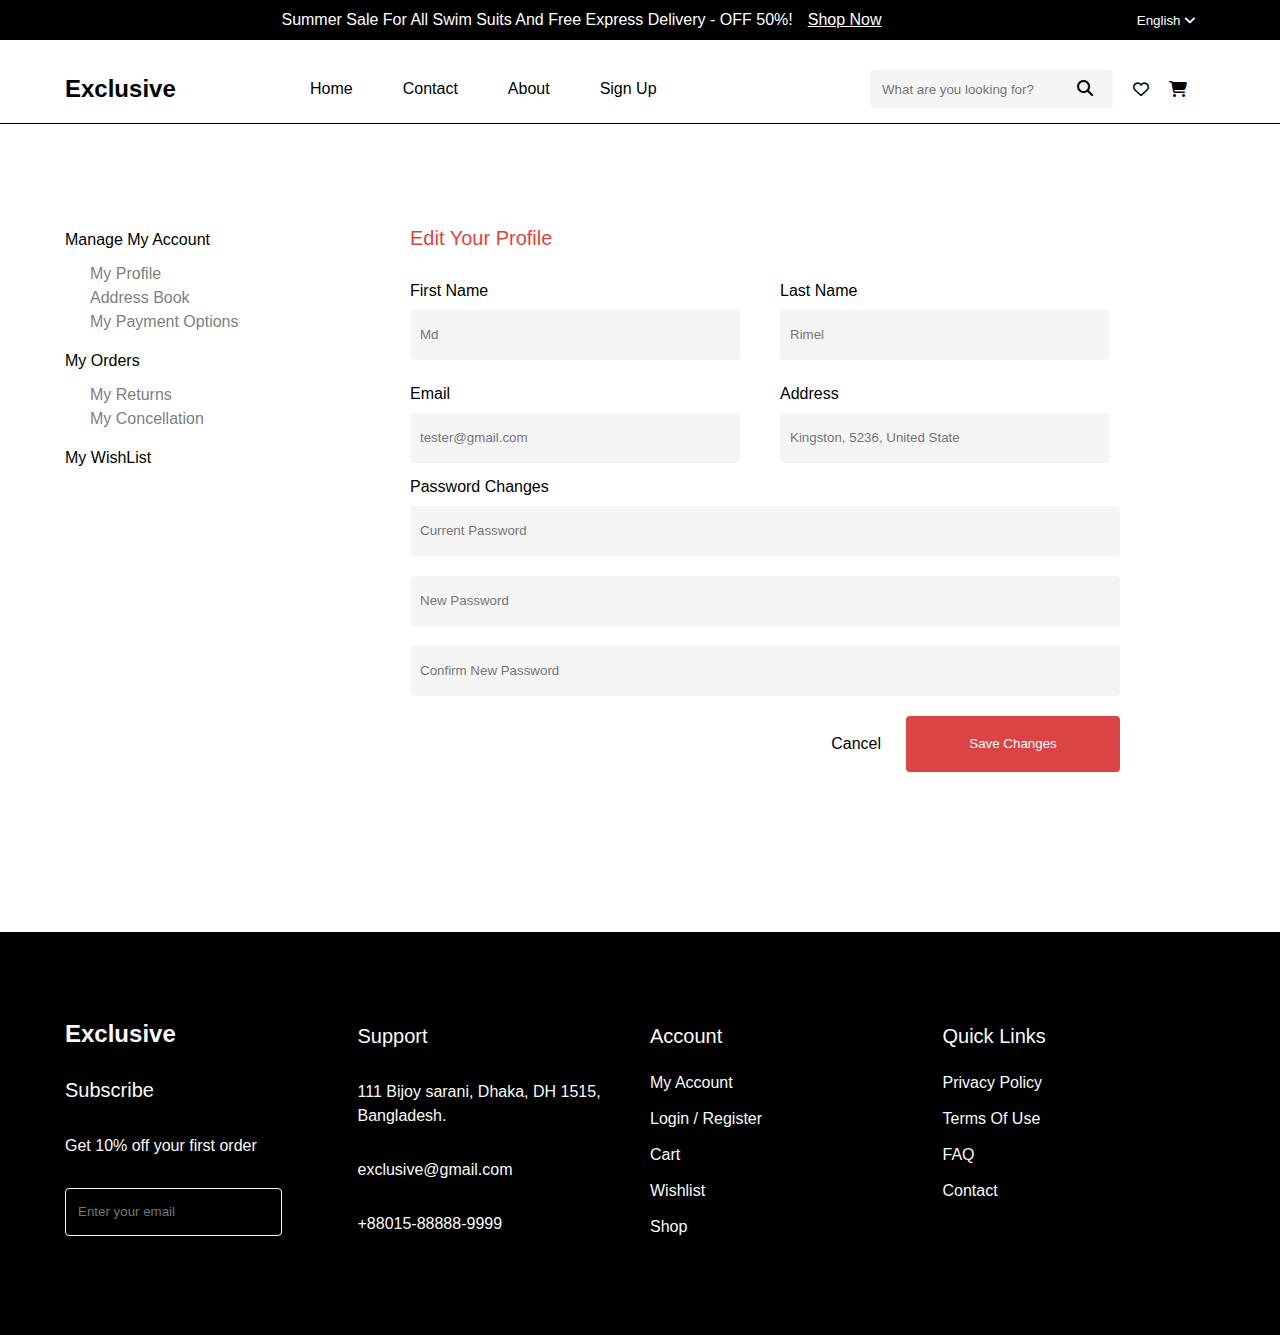
<file: Full Ecommerce Website/account/account.html>
<!DOCTYPE html>
<html lang="en">

<head>
    <meta charset="UTF-8">
    <meta name="viewport" content="width=device-width, initial-scale=1.0">
    <link rel="stylesheet" href="https://cdnjs.cloudflare.com/ajax/libs/font-awesome/6.7.2/css/all.min.css"
        integrity="sha512-Evv84Mr4kqVGRNSgIGL/F/aIDqQb7xQ2vcrdIwxfjThSH8CSR7PBEakCr51Ck+w+/U6swU2Im1vVX0SVk9ABhg=="
        crossorigin="anonymous" referrerpolicy="no-referrer" />
    <link rel="stylesheet" href="./accountStyle.css">
    <link rel="stylesheet" href="../commanCss/headerStyle.css">
    <link rel="stylesheet" href="../commanCss/footerStyle.css">
    <title>Account</title>
</head>

<body>
    <header>
        <div class="top_header">
            <div class="header_top_container flex_commenClass">
                <div class="header_offer flex_commenClass">
                    <p>
                        Summer Sale For All Swim Suits And Free Express Delivery - OFF
                        50%!
                    </p>
                    <a href="#">Shop Now</a>
                </div>
                <div class="lop_links">
                    <button class="top_header_btn">
                        <a href="#">English <i class="fa-solid fa-angle-down"></i></a>
                    </button>
                </div>
            </div>
        </div>
        <div class="bottom_header container flex_commenClass">
            <div class="nav_logo">
                <h2>Exclusive</h2>
            </div>

            <ul class="nav_items flex_commenClass">
                <li class="nav_itam_list"><a href="../home.html">Home</a></li>
                <li class="nav_itam_list">
                    <a href="../contactUs/contact.html">Contact</a>
                </li>
                <li class="nav_itam_list"><a href="../about/about.html">About</a></li>
                <li class="nav_itam_list">
                    <a href="../SignUp&login/signup.html">Sign Up</a>
                </li>
            </ul>

            <div class="nav_search_bar flex_commenClass">
                <div class="top_search_bar">
                    <input type="search" name="search" id="search" placeholder="What are you looking for?" />
                    <i class="fa-solid fa-magnifying-glass"></i>
                </div>
                <i class="fa-regular fa-heart"></i>
                <i class="fa-solid fa-cart-shopping"></i>
            </div>
        </div>
    </header>

    <section class="account_section flex_commenClass container">
        <div class="account_manege">
            <div class="top_list">
                <h6>Manage My Account</h6>
                <ul class="account_items">
                    <li class="account_list"><a href="#">My Profile</a></li>
                    <li class="account_list"><a href="#">Address Book</a></li>
                    <li class="account_list"><a href="#">My Payment Options</a></li>
                </ul>
            </div>
            <div class="bottom_list">
                <h6>My Orders</h6>
                <ul class="account_manage account_items">
                    <li class="account_list"><a href="#">My Returns</a></li>
                    <li class="account_list"><a href="#">My Concellation</a></li>
                </ul>
                <h6>My WishList</h6>
            </div>
        </div>

        <div class="account_profile">
            <form action="" class="profile_details">
                <h5>Edit Your Profile</h5>
                <div class="form_container">
                    <div class="name_detail">
                        <label for="fname">First Name</label> 
                        <input type="text" name="fname" id="fname" class="fname" placeholder="Md">
                        <label for="email">Email</label>
                        <input type="email" name="email" id="email" class="fname" placeholder="tester@gmail.com">
                    </div>
                    <div class="email_detail">
                        <label for="lname">Last Name</label>
                        <input type="text" name="lname" id="lname" class="fname" placeholder="Rimel">
                        <label for="address">Address</label>
                        <input type="text" name="address" id="address" class="fname" placeholder="Kingston, 5236, United State">
                    </div>
                </div>
                <div class="password_details">
                    <label for="email" class="mail">Password Changes</label>
                    <input type="password" name="password" class="pass" placeholder="Current Password">
                    <input type="password" name="password" class="pass" placeholder="New Password">
                    <input type="password" name="password" class="pass" placeholder="Confirm New Password">
                </div>
                <div class="submit_detail">
                    <a href="#">Cancel</a>
                    <input class="form_btn" type="submit" value="Save Changes">
                </div>
            </form>
        </div>

    </section>

    <footer class="footer_main_section">
        <div class="footer_section footer_contaoner container">
          <div class="footer_logo footer_box">
            <h2>Exclusive</h2>
            <h3>Subscribe</h3>
            <p>Get 10% off your first order</p>
            <input
              type="email"
              name="email"
              id="footer_email"
              placeholder="Enter your email"
            />
          </div>
  
          <div class="footer_support footer_box">
            <h3>Support</h3>
            <p>111 Bijoy sarani, Dhaka, DH 1515, Bangladesh.</p>
            <p>exclusive@gmail.com</p>
            <p>+88015-88888-9999</p>
          </div>
  
          <div class="footer_account footer_box">
            <h3>Account</h3>
            <ul class="footer_items">
              <li class="footer_item_list"><a href="#">My Account</a></li>
              <li class="footer_item_list">
                <a href="../SignUp&login/signup.html">Login / Register</a>
              </li>
              <li class="footer_item_list"><a href="#">Cart</a></li>
              <li class="footer_item_list"><a href="#">Wishlist</a></li>
              <li class="footer_item_list"><a href="#">Shop</a></li>
            </ul>
          </div>
  
          <div class="footer_quick_link footer_box">
            <h3>Quick Links</h3>
            <ul class="footer_items">
              <li class="footer_item_list"><a href="#">Privacy Policy</a></li>
              <li class="footer_item_list"><a href="#">Terms Of Use</a></li>
              <li class="footer_item_list"><a href="#">FAQ</a></li>
              <li class="footer_item_list"><a href="#">Contact</a></li>
            </ul>
          </div>
        </div>
      </footer>

</body>

</html>
</file>
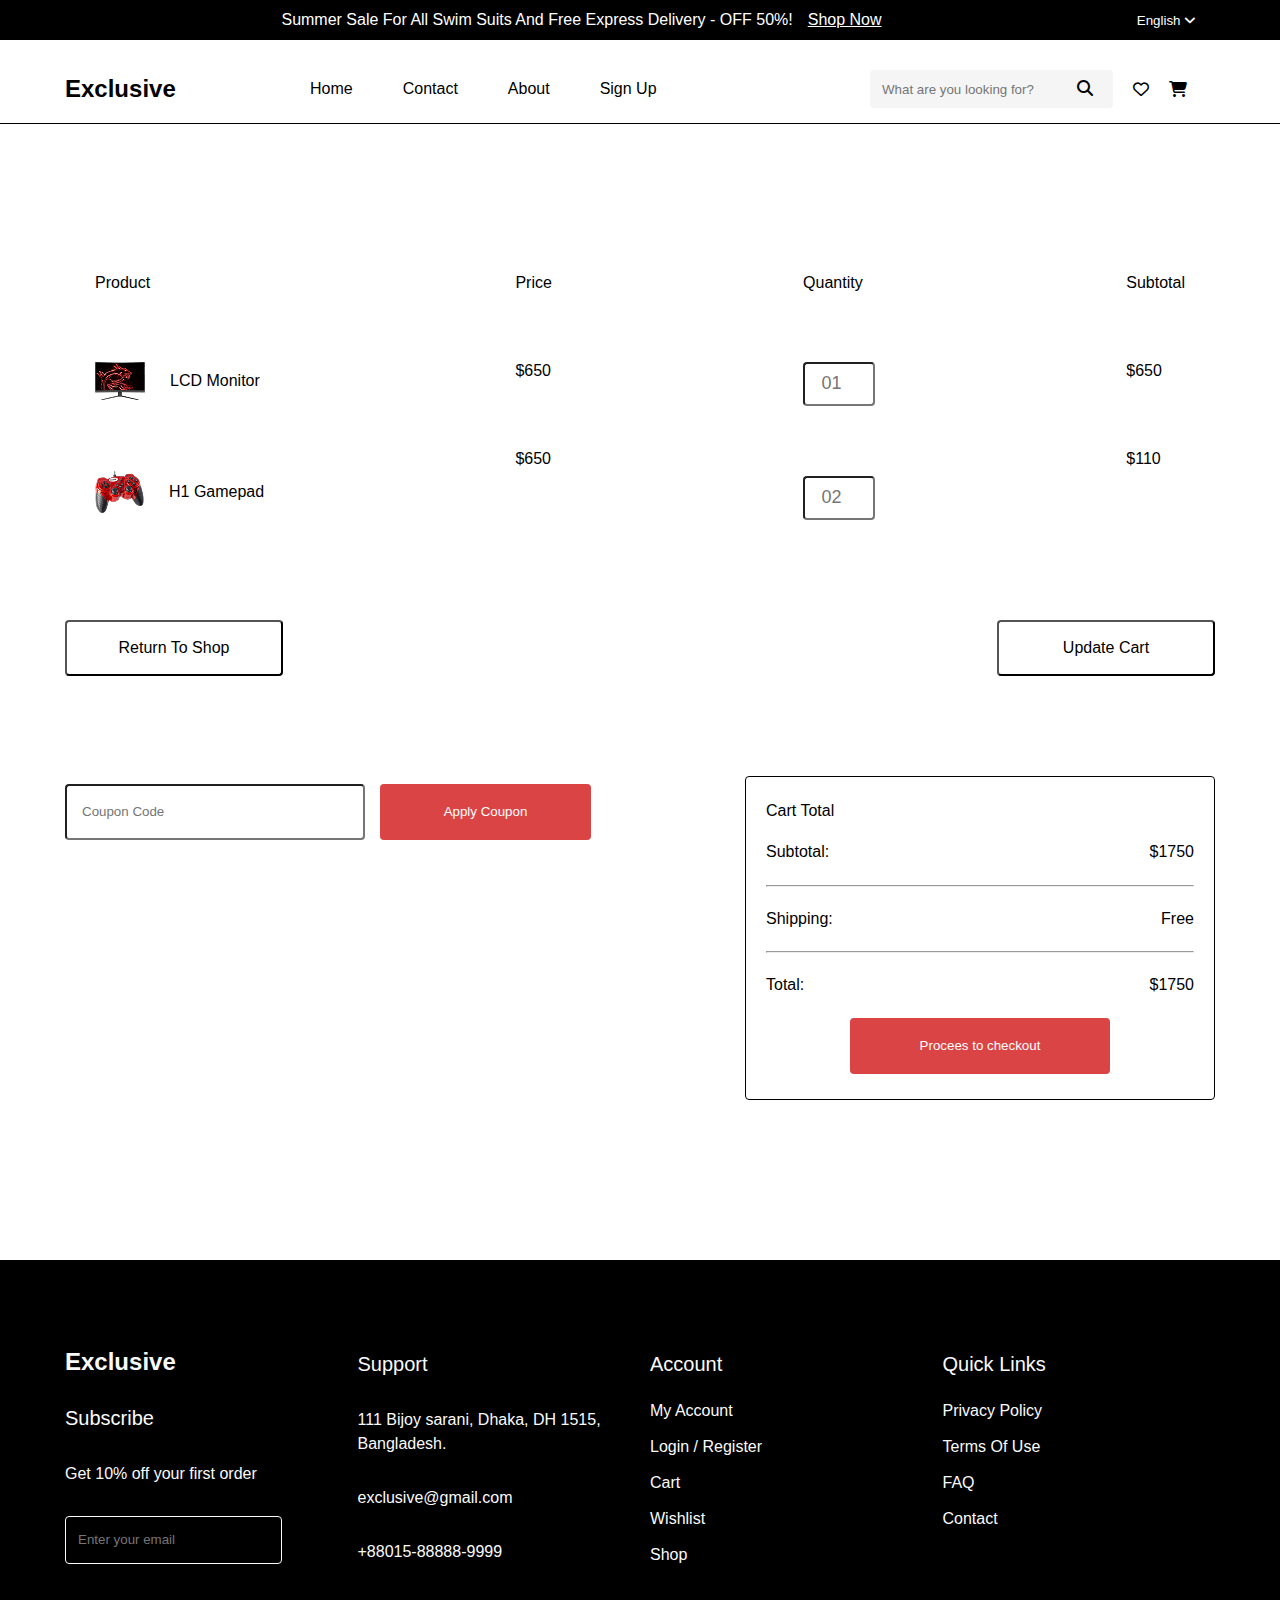
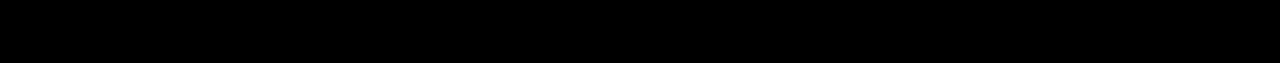
<file: Full Ecommerce Website/cart/cart.html>
<!DOCTYPE html>
<html lang="en">
  <head>
    <meta charset="UTF-8" />
    <meta name="viewport" content="width=device-width, initial-scale=1.0" />
    <link
      rel="stylesheet"
      href="https://cdnjs.cloudflare.com/ajax/libs/font-awesome/6.7.2/css/all.min.css"
      integrity="sha512-Evv84Mr4kqVGRNSgIGL/F/aIDqQb7xQ2vcrdIwxfjThSH8CSR7PBEakCr51Ck+w+/U6swU2Im1vVX0SVk9ABhg=="
      crossorigin="anonymous"
      referrerpolicy="no-referrer"
    />
    <link rel="stylesheet" href="../commanCss/headerStyle.css">
    <link rel="stylesheet" href="../commanCss/footerStyle.css">
    <link rel="stylesheet" href="./cartStyle.css" />
    <title>Cart</title>
  </head>

  <body>
    <header>
      <div class="top_header">
        <div class="header_top_container flex_commenClass">
          <div class="header_offer flex_commenClass">
            <p>
              Summer Sale For All Swim Suits And Free Express Delivery - OFF
              50%!
            </p>
            <a href="#">Shop Now</a>
          </div>
          <div class="lop_links">
            <button class="top_header_btn">
              <a href="#">English <i class="fa-solid fa-angle-down"></i></a>
            </button>
          </div>
        </div>
      </div>
      <div class="bottom_header container flex_commenClass">
        <div class="nav_logo">
          <h2>Exclusive</h2>
        </div>

        <ul class="nav_items flex_commenClass">
          <li class="nav_itam_list"><a href="../home.html">Home</a></li>
          <li class="nav_itam_list">
            <a href="../contactUs/contact.html">Contact</a>
          </li>
          <li class="nav_itam_list"><a href="../about/about.html">About</a></li>
          <li class="nav_itam_list">
            <a href="../SignUp&login/signup.html">Sign Up</a>
          </li>
        </ul>

        <div class="nav_search_bar flex_commenClass">
          <div class="top_search_bar">
            <input
              type="search"
              name="search"
              id="search"
              placeholder="What are you looking for?"
            />
            <i class="fa-solid fa-magnifying-glass"></i>
          </div>
          <i class="fa-regular fa-heart"></i>
          <i class="fa-solid fa-cart-shopping"></i>
        </div>
      </div>
    </header>

    <section class="cart_section container">
        <div class="cart_container_row">

            <div class="products cart_comman">
                <p class="title">Product</p>
                <div class="product_icon">
                    <img src="./images/g27cq4.png" alt="">
                    <p>LCD Monitor</p>
                </div>

                <div class="product_icon">
                    <img src="./images/g92-2.png" alt="">
                    <p>H1 Gamepad</p>
                </div>
            </div>

            <div class="prices cart_comman">
                <p class="title">Price</p>
                <p>$650</p>
                <p>$650</p>
            </div>

            <div class="quantity cart_comman">
                <p class="title">Quantity</p>
                <input type="number" placeholder="01">
                <input type="number" placeholder="02">
            </div>

            <div class="subtotal cart_comman">
                <p class="title">Subtotal</p>
                <p>$650</p>
                <p>$110</p>
            </div>

        </div>  
        <div class="btn cart_container_row">
            <button><a href="#">Return To Shop</a></button>
            <button><a href="#">Update Cart</a></button>
        </div>
       <div class="submit_section">
        <div class="input_btn">
            <input class="coupon_input" type="text" placeholder="Coupon Code">
            <input class="coupon_btn" type="submit" value="Apply Coupon">
        </div>
        <div class="total_cart">
            <p>Cart Total</p>
            <div class="total_cart_price">
                <p>Subtotal:</p>
                <p>$1750</p>
            </div>
            <hr>
            <div class="total_cart_price">
                <p>Shipping:</p>
                <p>Free</p>
            </div>
            <hr>
            <div class="total_cart_price">
                <p>Total:</p>
                <p>$1750</p>
            </div>
            <button class="total_cart_price_btn">Procees to checkout<a href="#"></a></button>
        </div>

       </div>





       
    </section>

    <footer class="footer_main_section">
      <div class="footer_section footer_contaoner container">
        <div class="footer_logo footer_box">
          <h2>Exclusive</h2>
          <h3>Subscribe</h3>
          <p>Get 10% off your first order</p>
          <input
            type="email"
            name="email"
            id="footer_email"
            placeholder="Enter your email"
          />
        </div>

        <div class="footer_support footer_box">
          <h3>Support</h3>
          <p>111 Bijoy sarani, Dhaka, DH 1515, Bangladesh.</p>
          <p>exclusive@gmail.com</p>
          <p>+88015-88888-9999</p>
        </div>

        <div class="footer_account footer_box">
          <h3>Account</h3>
          <ul class="footer_items">
            <li class="footer_item_list"><a href="#">My Account</a></li>
            <li class="footer_item_list">
              <a href="../SignUp&login/signup.html">Login / Register</a>
            </li>
            <li class="footer_item_list"><a href="#">Cart</a></li>
            <li class="footer_item_list"><a href="#">Wishlist</a></li>
            <li class="footer_item_list"><a href="#">Shop</a></li>
          </ul>
        </div>

        <div class="footer_quick_link footer_box">
          <h3>Quick Links</h3>
          <ul class="footer_items">
            <li class="footer_item_list"><a href="#">Privacy Policy</a></li>
            <li class="footer_item_list"><a href="#">Terms Of Use</a></li>
            <li class="footer_item_list"><a href="#">FAQ</a></li>
            <li class="footer_item_list"><a href="#">Contact</a></li>
          </ul>
        </div>
      </div>
    </footer>



  </body>
</html>
</file>
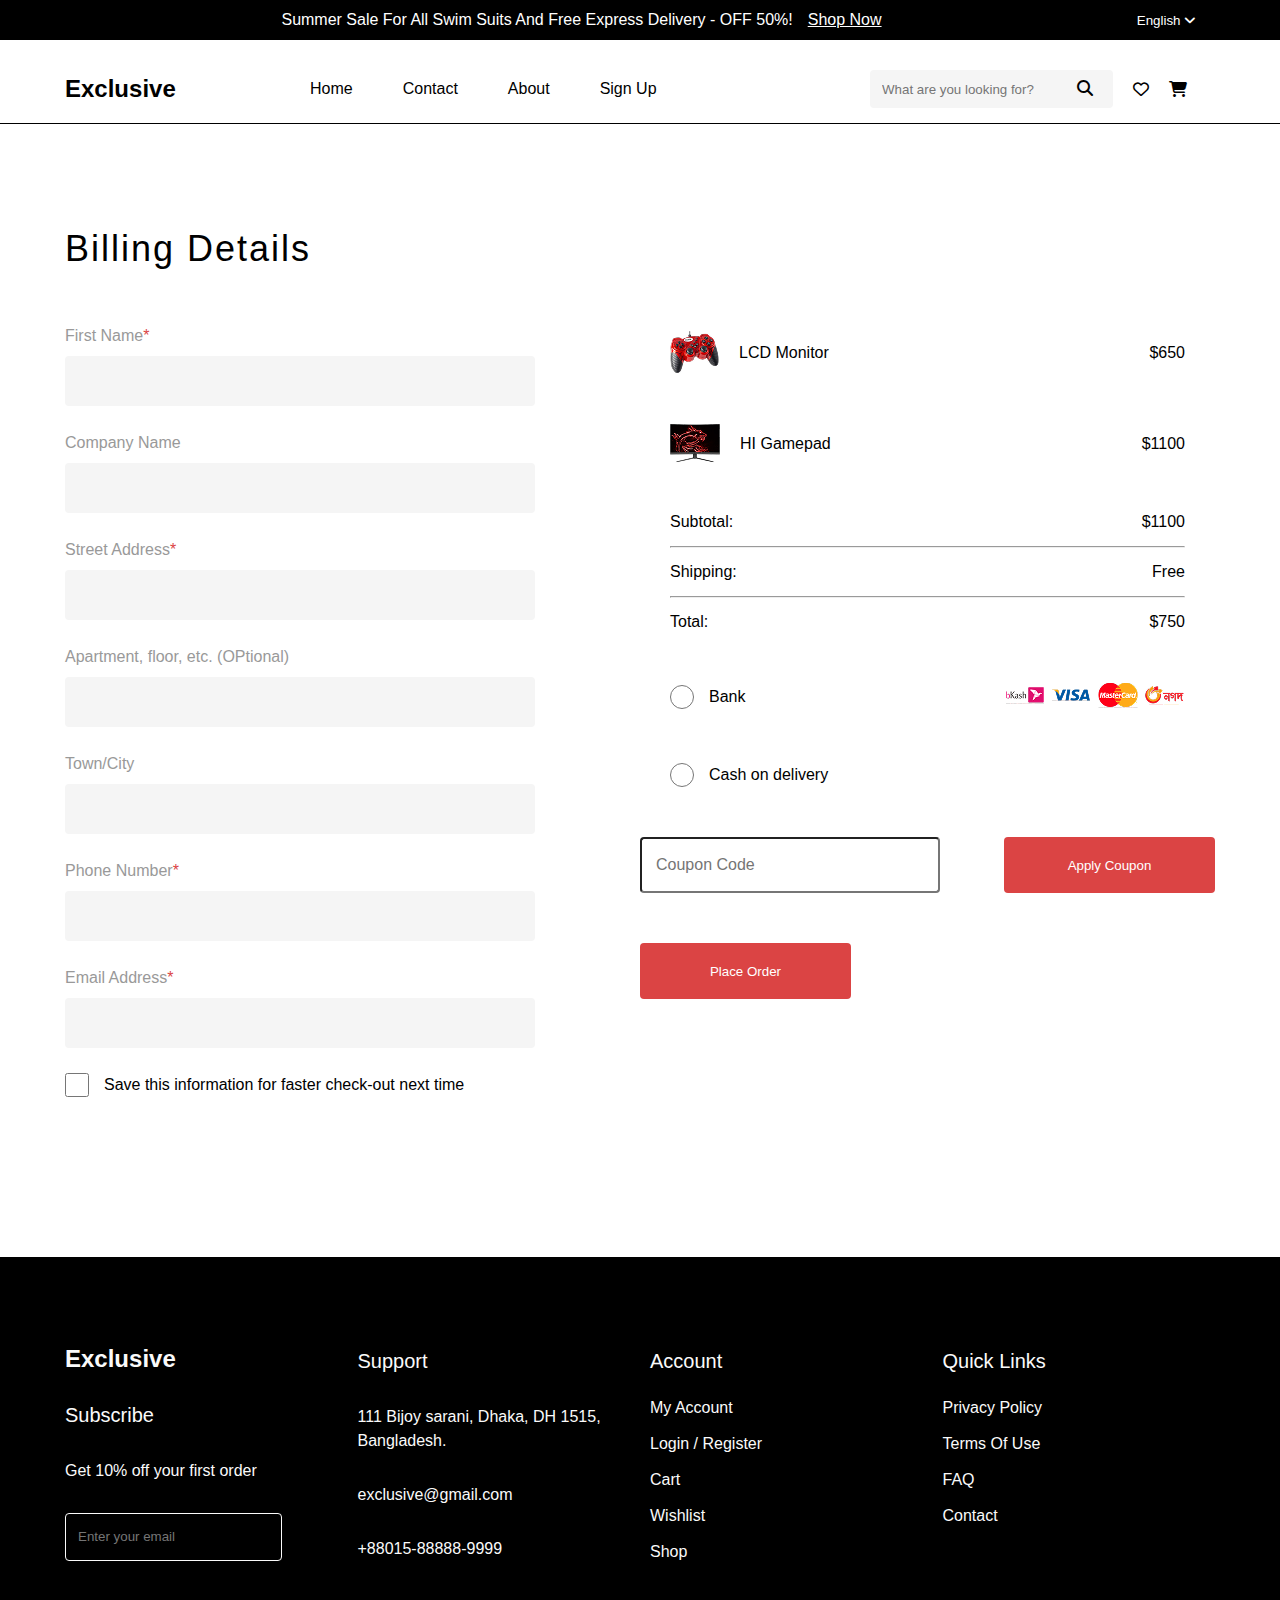
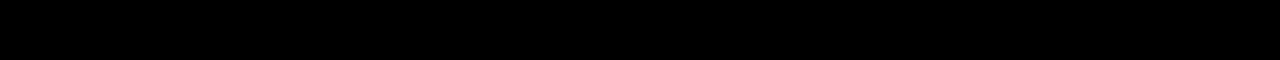
<file: Full Ecommerce Website/checkout/checkout.html>
<!DOCTYPE html>
<html lang="en">
<head>
    <meta charset="UTF-8">
    <meta name="viewport" content="width=device-width, initial-scale=1.0">
    <link
    rel="stylesheet"
    href="https://cdnjs.cloudflare.com/ajax/libs/font-awesome/6.7.2/css/all.min.css"
    integrity="sha512-Evv84Mr4kqVGRNSgIGL/F/aIDqQb7xQ2vcrdIwxfjThSH8CSR7PBEakCr51Ck+w+/U6swU2Im1vVX0SVk9ABhg=="
    crossorigin="anonymous"
    referrerpolicy="no-referrer"
  />
    <link rel="stylesheet" href="./checkoutStyle.css">
    <link rel="stylesheet" href="../commanCss/headerStyle.css">
    <link rel="stylesheet" href="../commanCss/footerStyle.css">
    <title>CheckOut</title>
</head>
<body>
    <header>
        <div class="top_header">
          <div class="header_top_container flex_commenClass">
            <div class="header_offer flex_commenClass">
              <p>
                Summer Sale For All Swim Suits And Free Express Delivery - OFF
                50%!
              </p>
              <a href="#">Shop Now</a>
            </div>
            <div class="lop_links">
              <button class="top_header_btn">
                <a href="#">English <i class="fa-solid fa-angle-down"></i></a>
              </button>
            </div>
          </div>
        </div>
        <div class="bottom_header container flex_commenClass">
          <div class="nav_logo">
            <h2>Exclusive</h2>
          </div>
  
          <ul class="nav_items flex_commenClass">
            <li class="nav_itam_list"><a href="../home.html">Home</a></li>
            <li class="nav_itam_list">
              <a href="../contactUs/contact.html">Contact</a>
            </li>
            <li class="nav_itam_list"><a href="../about/about.html">About</a></li>
            <li class="nav_itam_list">
              <a href="../SignUp&login/signup.html">Sign Up</a>
            </li>
          </ul>
  
          <div class="nav_search_bar flex_commenClass">
            <div class="top_search_bar">
              <input
                type="search"
                name="search"
                id="search"
                placeholder="What are you looking for?"
              />
              <i class="fa-solid fa-magnifying-glass"></i>
            </div>
            <i class="fa-regular fa-heart"></i>
            <i class="fa-solid fa-cart-shopping"></i>
          </div>
        </div>
      </header>

      <section class="billing_section container">

        <div class="billing_details">
            <h2>Billing Details</h2>
            <form action="" class="bill_info">
                <label for="name">First Name<span>*</span></label>
                <input type="text" name="name" class="fname">
                <label for="comp_name">Company Name</label>
                <input type="text" name="comp_name" class="fname">
                <label for="streerAddress">Street Address<span>*</span></label>
                <input type="text" name="streerAddress" class="fname">
                <label for="apartment">Apartment, floor, etc. (OPtional)</label>
                <input type="text" name="apartment" class="fname">
                <label for="city">Town/City</label>
                <input type="text" name="city" class="fname">
                <label for="number">Phone Number<span>*</span></label>
                <input type="tel" name="number" class="fname">
                <label for="email">Email Address<span>*</span></label>
                <input type="email" name="email" class="fname">
                <div class="check_out">
                    <input type="checkbox" id="check-out" name="check-out" />
                    <label for="check-out" class="check-out">Save this information for faster check-out next time</label>
                  </div>
            </form>
        </div>

        <div class="bill_items">
            <div class="bill_colum">
                <div class="data_img">
                    <img src="./images/g92-2.png" alt="">
                    <p>LCD Monitor</p>
                </div>
                <p>$650</p>
            </div>

            <div class="bill_colum">
                <div class="data_img">
                    <img src="./images/g27cq4.png" alt="">
                    <p>HI Gamepad</p>
                </div>
                <p>$1100</p>
            </div>
            <div class="bill_colum">
                <p>Subtotal:</p>
                <p>$1100</p>
            </div>
            <hr>
            <div class="bill_colum">
                <p>Shipping:</p>
                <p>Free</p>
            </div>
            <hr>
            <div class="bill_colum">
                <p>Total:</p>
                <p>$750</p>
            </div>
            <div class="bill_colum">
                <div class="radio">
                    <input type="radio" id="bank" name="cash" value="bank">
                  <label for="cash">Bank</label>
                </div>
                <div class="payment_method">
                    <img src="./images/Bkash.png" alt="">
                    <img src="./images/Visa.png" alt="">
                    <img src="./images/Mastercard.png" alt="">
                    <img src="./images/Nagad.png" alt="">
                </div>
            </div>

            <div class="bill_colum">
                <div class="radio">
                    <input type="radio" id="bank" name="cash" value="bank">
                  <label for="cash">Cash on delivery</label>
                </div>
            </div>

            <div class="bill_colum coupon_row">
                <input type="text" name="copan" placeholder="Coupon Code" class="coupon">
                <input type="submit" value="Apply Coupon" class="coupon_btn">
            </div>

            <div class="bill_colum coupon_row">
                <input type="submit" value="Place Order" class="coupon_btn">
            </div>

            

        </div>

      </section>


      <footer class="footer_main_section">
        <div class="footer_section footer_contaoner container">
          <div class="footer_logo footer_box">
            <h2>Exclusive</h2>
            <h3>Subscribe</h3>
            <p>Get 10% off your first order</p>
            <input
              type="email"
              name="email"
              id="footer_email"
              placeholder="Enter your email"
            />
          </div>
  
          <div class="footer_support footer_box">
            <h3>Support</h3>
            <p>111 Bijoy sarani, Dhaka, DH 1515, Bangladesh.</p>
            <p>exclusive@gmail.com</p>
            <p>+88015-88888-9999</p>
          </div>
  
          <div class="footer_account footer_box">
            <h3>Account</h3>
            <ul class="footer_items">
              <li class="footer_item_list"><a href="#">My Account</a></li>
              <li class="footer_item_list">
                <a href="../SignUp&login/signup.html">Login / Register</a>
              </li>
              <li class="footer_item_list"><a href="#">Cart</a></li>
              <li class="footer_item_list"><a href="#">Wishlist</a></li>
              <li class="footer_item_list"><a href="#">Shop</a></li>
            </ul>
          </div>
  
          <div class="footer_quick_link footer_box">
            <h3>Quick Links</h3>
            <ul class="footer_items">
              <li class="footer_item_list"><a href="#">Privacy Policy</a></li>
              <li class="footer_item_list"><a href="#">Terms Of Use</a></li>
              <li class="footer_item_list"><a href="#">FAQ</a></li>
              <li class="footer_item_list"><a href="#">Contact</a></li>
            </ul>
          </div>
        </div>
      </footer>
    
</body>
</html>
</file>
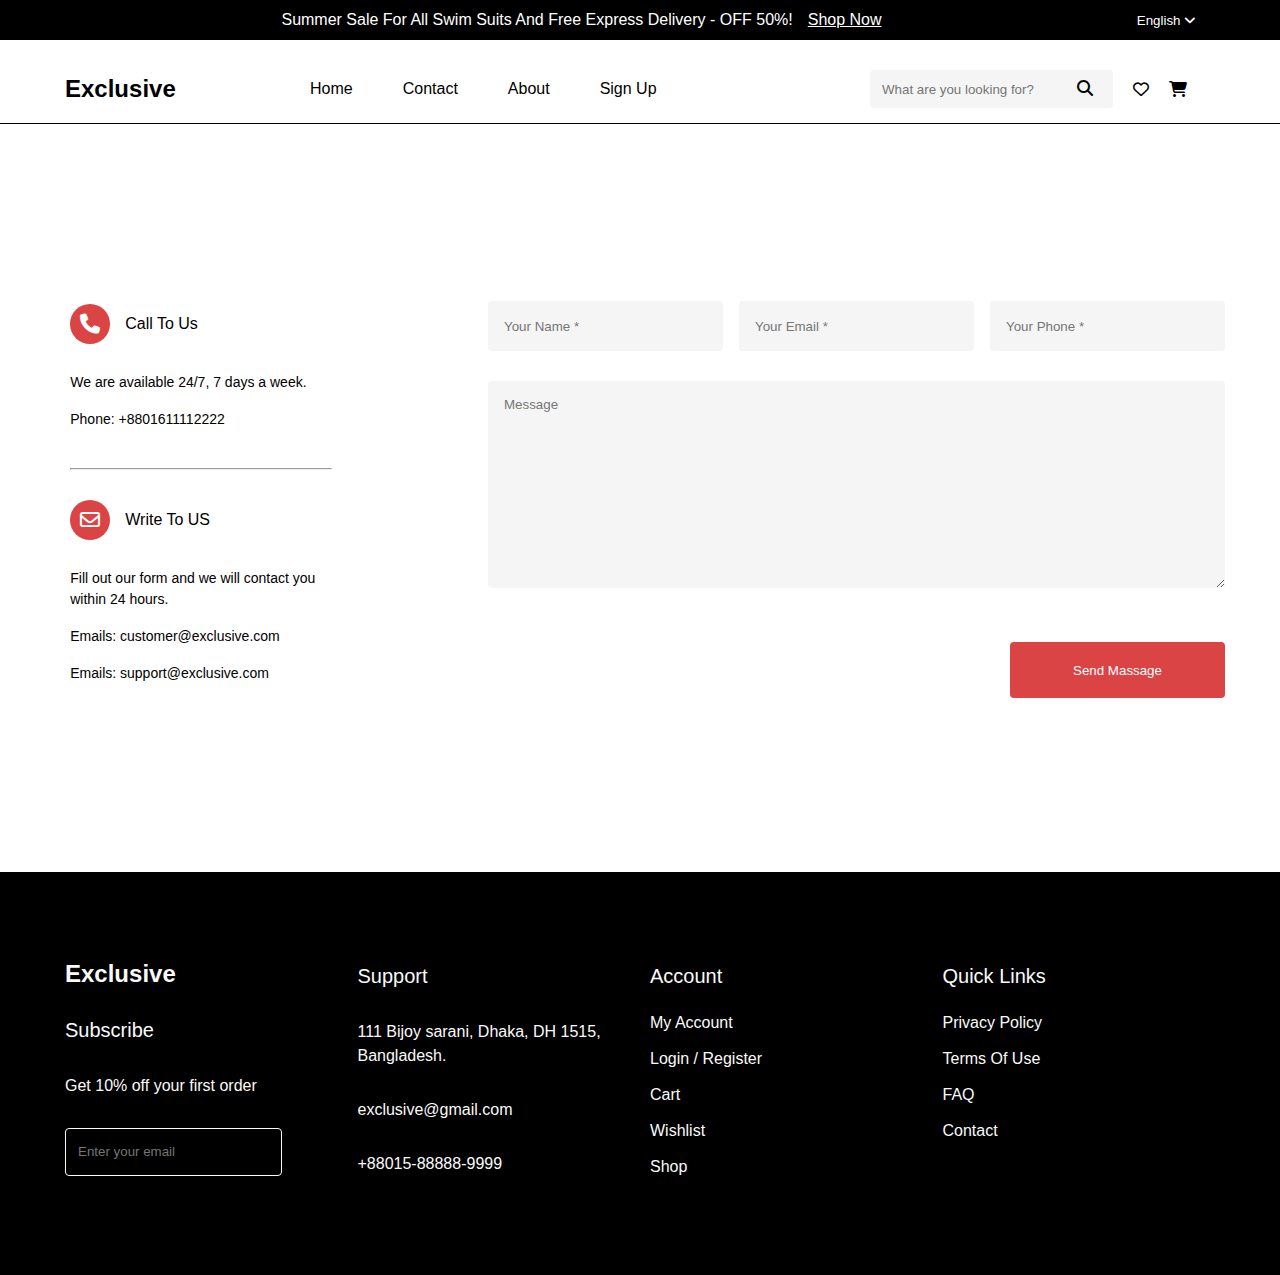
<file: Full Ecommerce Website/contactUs/contact.html>
<!DOCTYPE html>
<html lang="en">
<head>
    <meta charset="UTF-8">
    <meta name="viewport" content="width=device-width, initial-scale=1.0">
    <link
      rel="stylesheet"
      href="https://cdnjs.cloudflare.com/ajax/libs/font-awesome/6.7.2/css/all.min.css"
      integrity="sha512-Evv84Mr4kqVGRNSgIGL/F/aIDqQb7xQ2vcrdIwxfjThSH8CSR7PBEakCr51Ck+w+/U6swU2Im1vVX0SVk9ABhg=="
      crossorigin="anonymous"
      referrerpolicy="no-referrer"
    />
    <link rel="stylesheet" href="../commanCss/headerStyle.css">
    <link rel="stylesheet" href="../commanCss/footerStyle.css">
    <link rel="stylesheet" href="./contactStyle.css">
    <title>Contact</title>
</head>
<body>
    <header>
        <div class="top_header">
          <div class="header_top_container flex_commenClass">
            <div class="header_offer flex_commenClass">
              <p>
                Summer Sale For All Swim Suits And Free Express Delivery - OFF
                50%!
              </p>
              <a href="#">Shop Now</a>
            </div>
            <div class="lop_links">
              <button class="top_header_btn">
                <a href="#">English <i class="fa-solid fa-angle-down"></i></a>
              </button>
            </div>
          </div>
        </div>
        <div class="bottom_header container flex_commenClass">
          <div class="nav_logo">
            <h2>Exclusive</h2>
          </div>
  
          <ul class="nav_items flex_commenClass">
            <li class="nav_itam_list"><a href="../home.html">Home</a></li>
            <li class="nav_itam_list"><a href="./contact.html">Contact</a></li>
            <li class="nav_itam_list"><a href="../about/about.html">About</a></li>
            <li class="nav_itam_list"><a href="../SignUp&login/signup.html">Sign Up</a></li>
          </ul>
  
          <div class="nav_search_bar flex_commenClass">
            <div class="top_search_bar">
              <input
                type="search"
                name="search"
                id="search"
                placeholder="What are you looking for?"
              />
              <i class="fa-solid fa-magnifying-glass"></i>
            </div>
            <i class="fa-regular fa-heart"></i>
            <i class="fa-solid fa-cart-shopping"></i>
          </div>
        </div>
      </header>

      <section class="contact_setion">
        <div class="contact_left_desription">

          <div class="contact_left_top">
            <div class="contact_icon">
              <i class="fa-solid fa-phone"></i>
              <h6>Call To Us</h6>
            </div>
            <p>We are available 24/7, 7 days a week.</p>
            <p>Phone: +8801611112222</p>
          </div>

          <hr>

          <div class="contact_left_bottom contact_left_top">
            <div class="contact_icon">
              <i class="fa-regular fa-envelope"></i>
              <h6>Write To US</h6>
            </div>
            <p>Fill out our form and we will contact you within 24 hours.</p>
            <p>Emails: customer@exclusive.com</p>
            <p>Emails: support@exclusive.com</p>
          </div>


        </div>

        <div class="contact_right">
          <form action="#" class="contact_form">
            <div class="form_input_container">
            <input type="text" name="fname" id="fname" placeholder="Your Name *" class="input_data_filds">
            <input type="email" name="email" id="email" placeholder="Your Email *" class="input_data_filds">
            <input type="tel" name="phone" id="phone" placeholder="Your Phone *" class="input_data_filds">
          </div>
            <textarea name="message" id="message" rows="4" cols="50" placeholder="Message" class="forMessage"></textarea>
            <input type="submit" value="Send Massage" class="submit_btn">
          </form>
        </div>


      </section>



      <footer class="footer_main_section">
        <div class="footer_section footer_contaoner container">
          <div class="footer_logo footer_box">
            <h2>Exclusive</h2>
            <h3>Subscribe</h3>
            <p>Get 10% off your first order</p>
            <input
              type="email"
              name="email"
              id="footer_email"
              placeholder="Enter your email"
            />
          </div>
  
          <div class="footer_support footer_box">
            <h3>Support</h3>
            <p>111 Bijoy sarani, Dhaka, DH 1515, Bangladesh.</p>
            <p>exclusive@gmail.com</p>
            <p>+88015-88888-9999</p>
          </div>
  
          <div class="footer_account footer_box">
            <h3>Account</h3>
            <ul class="footer_items">
              <li class="footer_item_list"><a href="#">My Account</a></li>
              <li class="footer_item_list"><a href="../SignUp&login/signup.html">Login / Register</a></li>
              <li class="footer_item_list"><a href="#">Cart</a></li>
              <li class="footer_item_list"><a href="#">Wishlist</a></li>
              <li class="footer_item_list"><a href="#">Shop</a></li>
            </ul>
          </div>
  
          <div class="footer_quick_link footer_box">
            <h3>Quick Links</h3>
            <ul class="footer_items">
              <li class="footer_item_list"><a href="#">Privacy Policy</a></li>
              <li class="footer_item_list"><a href="#">Terms Of Use</a></li>
              <li class="footer_item_list"><a href="#">FAQ</a></li>
              <li class="footer_item_list"><a href="#">Contact</a></li>
            </ul>
          </div>
        </div>
      </footer>
</body>
</html>
</file>
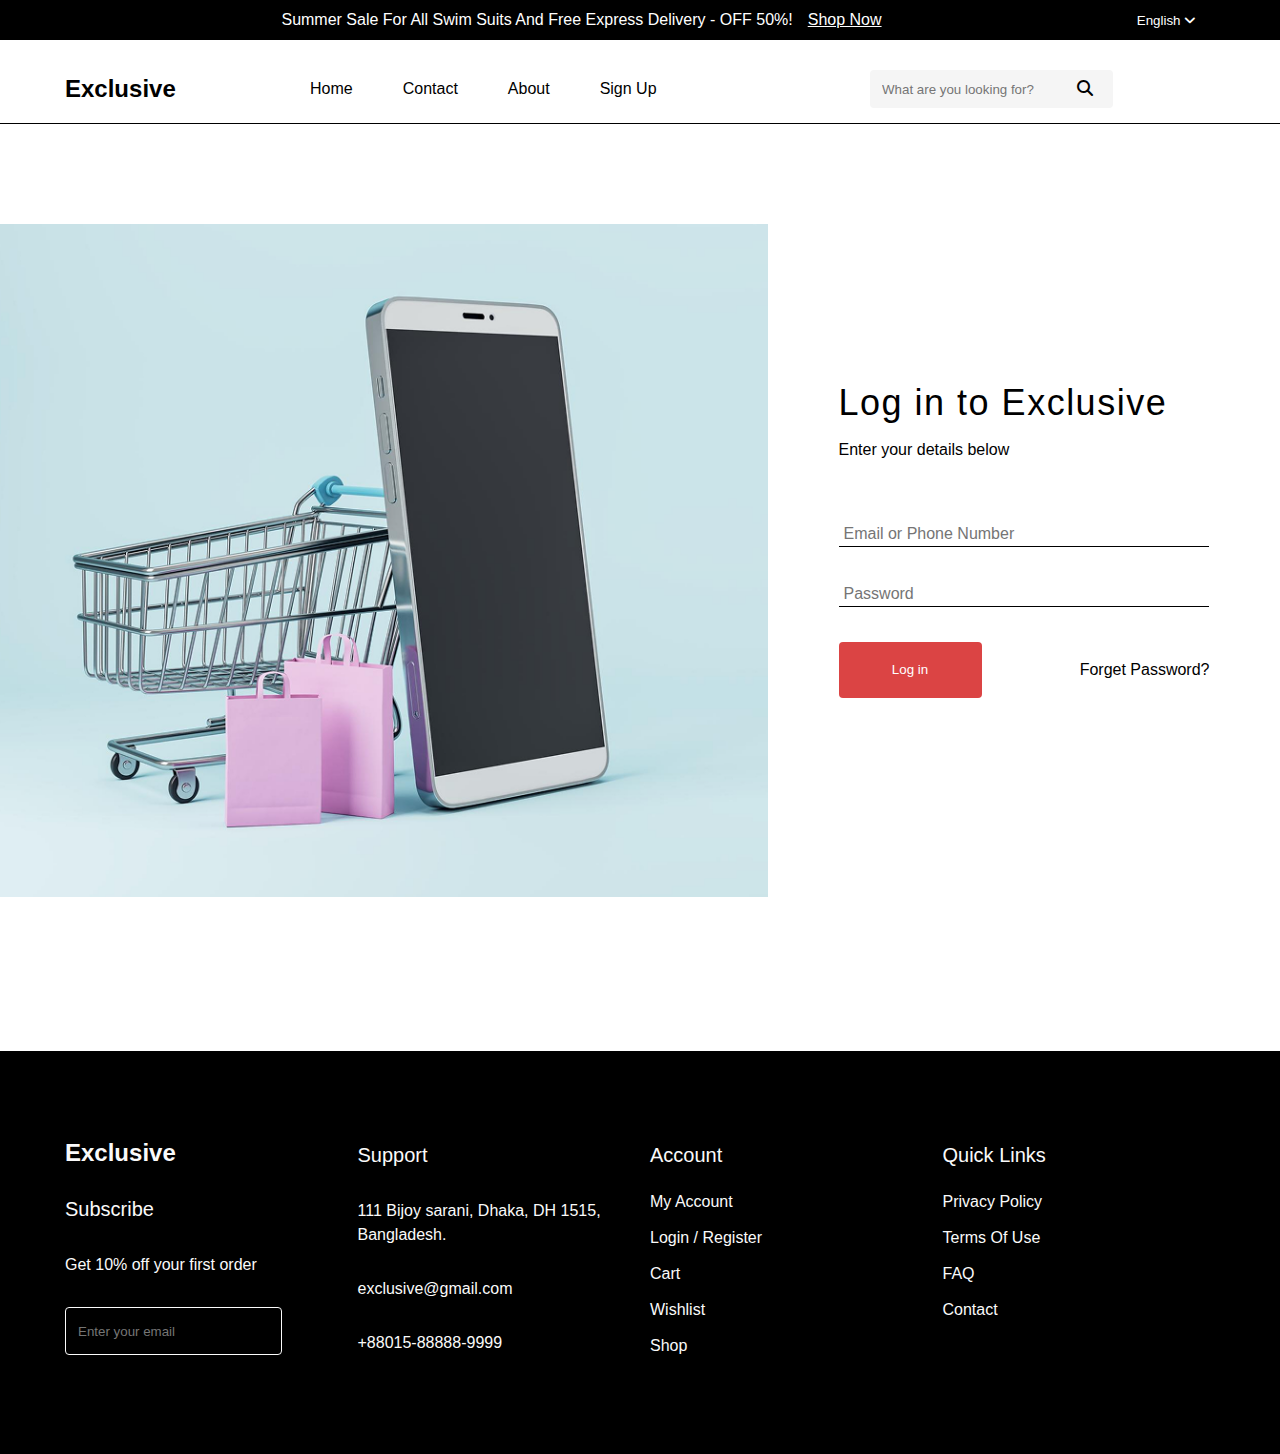
<file: Full Ecommerce Website/SignUp&login/login.html>
<!DOCTYPE html>
<html lang="en">
<head>
    <meta charset="UTF-8">
    <meta name="viewport" content="width=device-width, initial-scale=1.0">
    <link
      rel="stylesheet"
      href="https://cdnjs.cloudflare.com/ajax/libs/font-awesome/6.7.2/css/all.min.css"
      integrity="sha512-Evv84Mr4kqVGRNSgIGL/F/aIDqQb7xQ2vcrdIwxfjThSH8CSR7PBEakCr51Ck+w+/U6swU2Im1vVX0SVk9ABhg=="
      crossorigin="anonymous"
      referrerpolicy="no-referrer"
    />
    <link rel="stylesheet" href="../commanCss/headerStyle.css">
    <link rel="stylesheet" href="../commanCss/footerStyle.css">
    <link rel="stylesheet" href="./signupStyle.css">
    <title>Log in</title>
</head>
<body>
    <header>
        <div class="top_header">
          <div class="header_top_container flex_commenClass">
            <div class="header_offer flex_commenClass">
              <p>
                Summer Sale For All Swim Suits And Free Express Delivery - OFF
                50%!
              </p>
              <a href="#">Shop Now</a>
            </div>
  
            <div class="lop_links">
              <button class="top_header_btn">
                <a href="#">English <i class="fa-solid fa-angle-down"></i></a>
              </button>
            </div>
          </div>
        </div>
        <div class="bottom_header container flex_commenClass">
          <div class="nav_logo">
            <h2>Exclusive</h2>
          </div>
  
          <ul class="nav_items flex_commenClass">
            <li class="nav_itam_list"><a href="../home.html">Home</a></li>
            <li class="nav_itam_list"><a href="../contactUs/contact.html">Contact</a></li>
            <li class="nav_itam_list"><a href="../about/about.html">About</a></li>
            <li class="nav_itam_list"><a href="./signup.html">Sign Up</a></li>
          </ul>
  
          <div class="nav_search_bar flex_commenClass">
            <div class="top_search_bar">
              <input
                type="search"
                name="search"
                id="search"
                placeholder="What are you looking for?"
              />
              <i class="fa-solid fa-magnifying-glass"></i>
            </div>
            <i class="fa-regular fa-heart"></i>
            <i class="fa-solid fa-cart-shopping"></i>
          </div>
        </div>
      </header>


    <section class="account_section">
        <div class="account_container">

            <div class="account_left">
                <div class="account_left_img">
                    <img src="./images/dl.beatsnoop 1.png" alt="">
                </div>
            </div>

            <div class="account_right">
                <div class="account_left_description">
                    <h2>Log in to Exclusive</h2>
                    <p>Enter your details below</p>
                    <form action="" class="sign_up_form">
                        <input type="email" name="email" id="email" placeholder="Email or Phone Number">
                        <input type="password" name="password" id="password" placeholder="Password">
                        <span class="login_btn"><input type="submit" value="Log in" class="form_login_btn">
                        <a href="#">Forget Password?</a></span>
                    </form>
                    
                </div>
            </div>

        </div>
    </section>

    <footer class="footer_main_section">
        <div class="footer_section footer_contaoner container">
          <div class="footer_logo footer_box">
            <h2>Exclusive</h2>
            <h3>Subscribe</h3>
            <p>Get 10% off your first order</p>
            <input
              type="email"
              name="email"
              id="footer_email"
              placeholder="Enter your email"
            />
          </div>
  
          <div class="footer_support footer_box">
            <h3>Support</h3>
            <p>111 Bijoy sarani, Dhaka, DH 1515, Bangladesh.</p>
            <p>exclusive@gmail.com</p>
            <p>+88015-88888-9999</p>
          </div>
  
          <div class="footer_account footer_box">
            <h3>Account</h3>
            <ul class="footer_items">
              <li class="footer_item_list"><a href="#">My Account</a></li>
              <li class="footer_item_list"><a href="./signup.html">Login / Register</a></li>
              <li class="footer_item_list"><a href="#">Cart</a></li>
              <li class="footer_item_list"><a href="#">Wishlist</a></li>
              <li class="footer_item_list"><a href="#">Shop</a></li>
            </ul>
          </div>
  
          <div class="footer_quick_link footer_box">
            <h3>Quick Links</h3>
            <ul class="footer_items">
              <li class="footer_item_list"><a href="#">Privacy Policy</a></li>
              <li class="footer_item_list"><a href="#">Terms Of Use</a></li>
              <li class="footer_item_list"><a href="#">FAQ</a></li>
              <li class="footer_item_list"><a href="#">Contact</a></li>
            </ul>
          </div>
        </div>
      </footer>
</body>
</html>
</file>
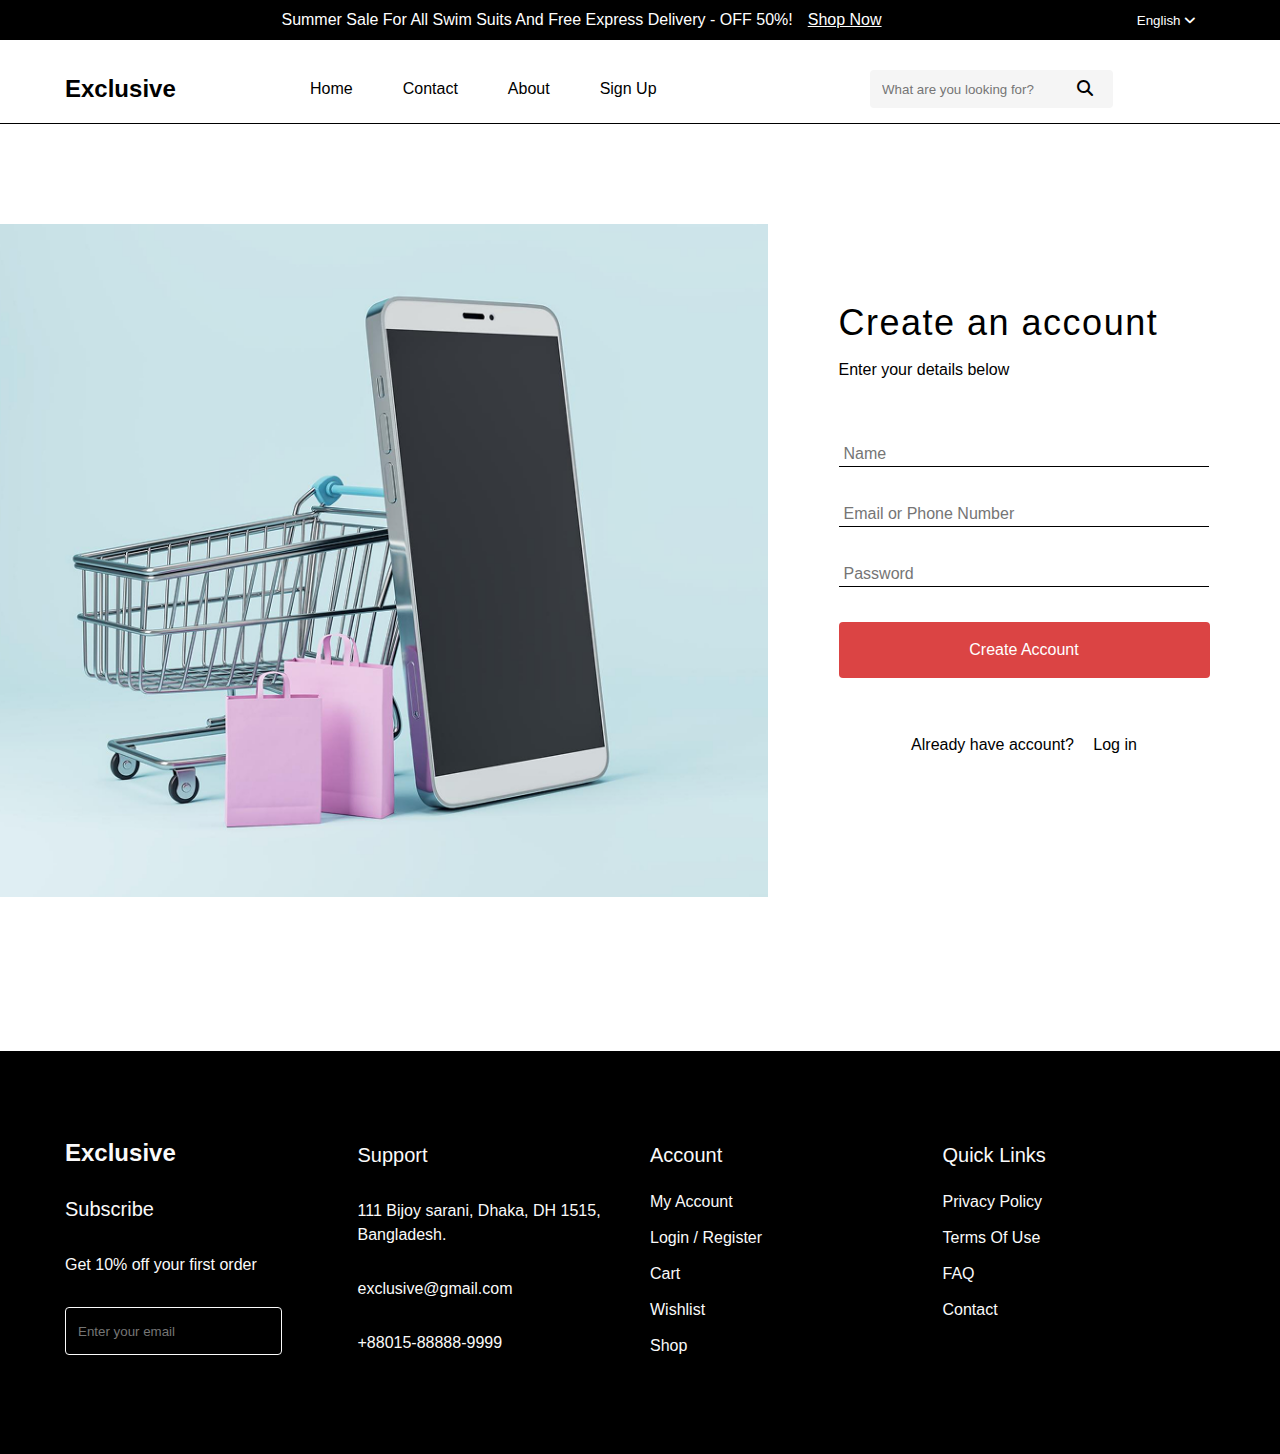
<file: Full Ecommerce Website/SignUp&login/signup.html>
<!DOCTYPE html>
<html lang="en">
  <head>
    <meta charset="UTF-8" />
    <meta name="viewport" content="width=device-width, initial-scale=1.0" />
    <link
      rel="stylesheet"
      href="https://cdnjs.cloudflare.com/ajax/libs/font-awesome/6.7.2/css/all.min.css"
      integrity="sha512-Evv84Mr4kqVGRNSgIGL/F/aIDqQb7xQ2vcrdIwxfjThSH8CSR7PBEakCr51Ck+w+/U6swU2Im1vVX0SVk9ABhg=="
      crossorigin="anonymous"
      referrerpolicy="no-referrer"
    />
    <link rel="stylesheet" href="./signupStyle.css" />
    <link rel="stylesheet" href="../commanCss/headerStyle.css" />
    <link rel="stylesheet" href="../commanCss/footerStyle.css" />
    <title>Sign Up</title>
  </head>

  <body>
    <header>
      <div class="top_header">
        <div class="header_top_container flex_commenClass">
          <div class="header_offer flex_commenClass">
            <p>
              Summer Sale For All Swim Suits And Free Express Delivery - OFF
              50%!
            </p>
            <a href="#">Shop Now</a>
          </div>

          <div class="lop_links">
            <button class="top_header_btn">
              <a href="#">English <i class="fa-solid fa-angle-down"></i></a>
            </button>
          </div>
        </div>
      </div>
      <div class="bottom_header container flex_commenClass">
        <div class="nav_logo">
          <h2>Exclusive</h2>
        </div>

        <ul class="nav_items flex_commenClass">
          <li class="nav_itam_list"><a href="../home.html">Home</a></li>
          <li class="nav_itam_list"><a href="../contactUs/contact.html">Contact</a></li>
          <li class="nav_itam_list"><a href="../about/about.html">About</a></li>
          <li class="nav_itam_list"><a href="./signup.html">Sign Up</a></li>
        </ul>

        <div class="nav_search_bar flex_commenClass">
          <div class="top_search_bar">
            <input
              type="search"
              name="search"
              id="search"
              placeholder="What are you looking for?"
            />
            <i class="fa-solid fa-magnifying-glass"></i>
          </div>
          <i class="fa-regular fa-heart"></i>
          <i class="fa-solid fa-cart-shopping"></i>
        </div>
      </div>
    </header>

    <section class="account_section">
      <div class="account_container">
        <div class="account_left">
          <div class="account_left_img">
            <img src="./images/dl.beatsnoop 1.png" alt="" />
          </div>
        </div>

        <div class="account_right">
          <div class="account_left_description">
            <h2>Create an account</h2>
            <p>Enter your details below</p>
            <form action="" class="sign_up_form">
              <input type="text" name="fname" id="fname" placeholder="Name" />
              <input
                type="email"
                name="email"
                id="email"
                placeholder="Email or Phone Number"
              />
              <input
                type="password"
                name="password"
                id="password"
                placeholder="Password"
              />
              <input type="submit" value="Create Account" class="form_btn" />
              <p>
                Already have account?
                <span><a href="./login.html">Log in</a></span>
              </p>
            </form>
          </div>
        </div>
      </div>
    </section>

    <footer class="footer_main_section">
      <div class="footer_section footer_contaoner container">
        <div class="footer_logo footer_box">
          <h2>Exclusive</h2>
          <h3>Subscribe</h3>
          <p>Get 10% off your first order</p>
          <input
            type="email"
            name="email"
            id="footer_email"
            placeholder="Enter your email"
          />
        </div>

        <div class="footer_support footer_box">
          <h3>Support</h3>
          <p>111 Bijoy sarani, Dhaka, DH 1515, Bangladesh.</p>
          <p>exclusive@gmail.com</p>
          <p>+88015-88888-9999</p>
        </div>

        <div class="footer_account footer_box">
          <h3>Account</h3>
          <ul class="footer_items">
            <li class="footer_item_list"><a href="#">My Account</a></li>
            <li class="footer_item_list"><a href="./signup.html">Login / Register</a></li>
            <li class="footer_item_list"><a href="#">Cart</a></li>
            <li class="footer_item_list"><a href="#">Wishlist</a></li>
            <li class="footer_item_list"><a href="#">Shop</a></li>
          </ul>
        </div>

        <div class="footer_quick_link footer_box">
          <h3>Quick Links</h3>
          <ul class="footer_items">
            <li class="footer_item_list"><a href="#">Privacy Policy</a></li>
            <li class="footer_item_list"><a href="#">Terms Of Use</a></li>
            <li class="footer_item_list"><a href="#">FAQ</a></li>
            <li class="footer_item_list"><a href="#">Contact</a></li>
          </ul>
        </div>
      </div>
    </footer>
  </body>
</html>
</file>
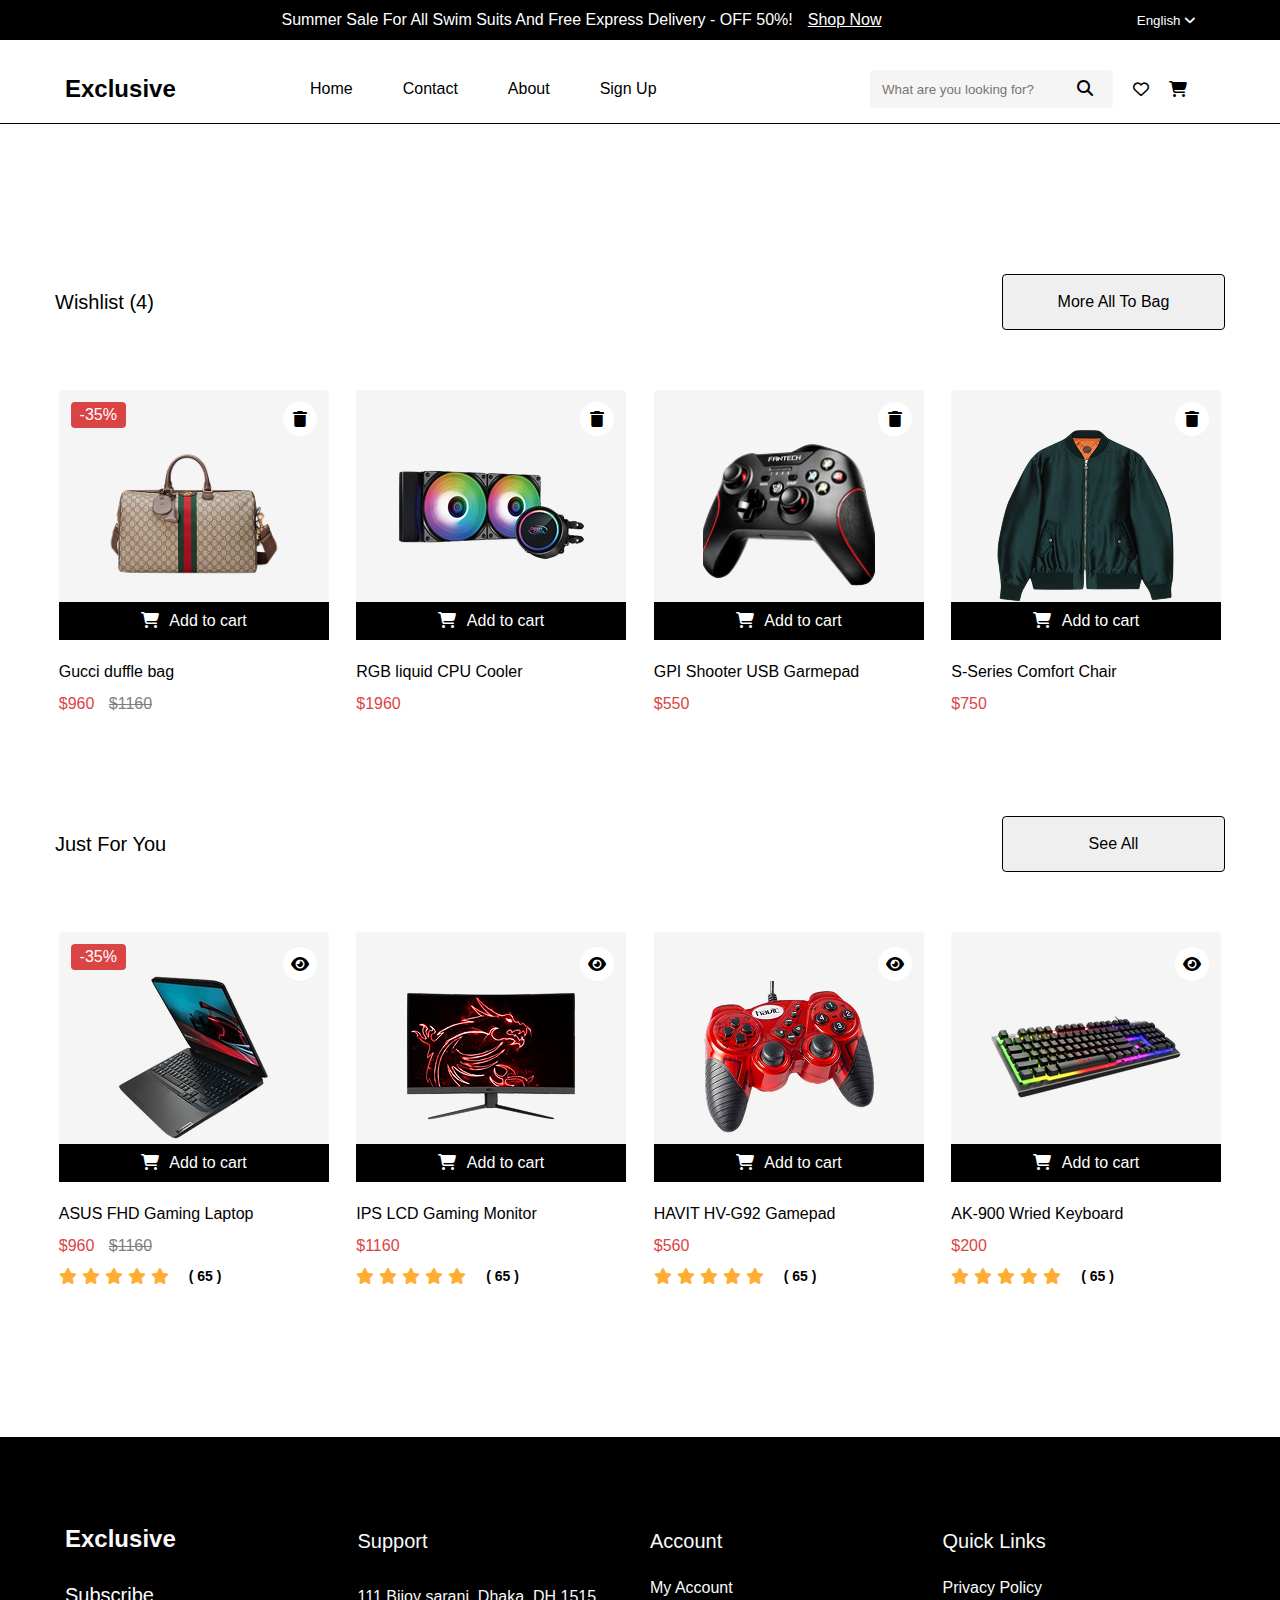
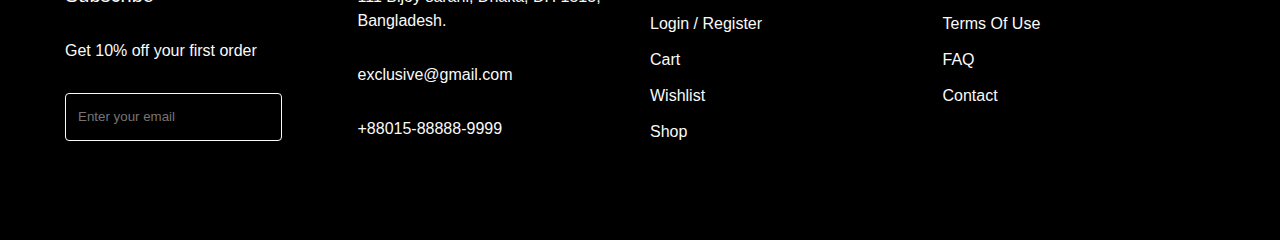
<file: Full Ecommerce Website/wishlist/wishlist.html>
<!DOCTYPE html>
<html lang="en">
  <head>
    <meta charset="UTF-8" />
    <meta name="viewport" content="width=device-width, initial-scale=1.0" />
    <link
      rel="stylesheet"
      href="https://cdnjs.cloudflare.com/ajax/libs/font-awesome/6.7.2/css/all.min.css"
      integrity="sha512-Evv84Mr4kqVGRNSgIGL/F/aIDqQb7xQ2vcrdIwxfjThSH8CSR7PBEakCr51Ck+w+/U6swU2Im1vVX0SVk9ABhg=="
      crossorigin="anonymous"
      referrerpolicy="no-referrer"
    />
    <link rel="stylesheet" href="./wishlistStyle.css" />
    <link rel="stylesheet" href="../commanCss/headerStyle.css" />
    <link rel="stylesheet" href="../commanCss/footerStyle.css">
    <title>Wishlist</title>
  </head>

  <body>
    <header>
      <div class="top_header">
        <div class="header_top_container flex_commenClass">
          <div class="header_offer flex_commenClass">
            <p>
              Summer Sale For All Swim Suits And Free Express Delivery - OFF
              50%!
            </p>
            <a href="#">Shop Now</a>
          </div>
          <div class="lop_links">
            <button class="top_header_btn">
              <a href="#">English <i class="fa-solid fa-angle-down"></i></a>
            </button>
          </div>
        </div>
      </div>
      <div class="bottom_header container flex_commenClass">
        <div class="nav_logo">
          <h2>Exclusive</h2>
        </div>

        <ul class="nav_items flex_commenClass">
          <li class="nav_itam_list"><a href="../home.html">Home</a></li>
          <li class="nav_itam_list">
            <a href="../contactUs/contact.html">Contact</a>
          </li>
          <li class="nav_itam_list"><a href="../about/about.html">About</a></li>
          <li class="nav_itam_list">
            <a href="../SignUp&login/signup.html">Sign Up</a>
          </li>
        </ul>

        <div class="nav_search_bar flex_commenClass">
          <div class="top_search_bar">
            <input
              type="search"
              name="search"
              id="search"
              placeholder="What are you looking for?"
            />
            <i class="fa-solid fa-magnifying-glass"></i>
          </div>
          <i class="fa-regular fa-heart"></i>
          <i class="fa-solid fa-cart-shopping"></i>
        </div>
      </div>
    </header>

    <section class="wishlist_section">
      <div class="wishlist_title flex_commenClass">
        <p>Wishlist (4)</p>
        <button><a href="#">More All To Bag</a></button>
      </div>
      <div class="sale_items_row flex_commenClass">
        <div class="sale_box">
          <div class="sale_item_container flex_commenClass">
            <div class="sale_item_img flex_commenClass bag">
              <img src="./images/Frame 609.png" alt="" />
            </div>
            <a href="#"><i class="fa-solid fa-cart-shopping"></i> Add to cart</a>
            <p class="sale_discount flex_commenClass">-35%</p>
            <i class="fa-solid fa-trash sale_heart flex_commenClass"></i>
          </div>
          <div class="item_discription">
            <p>Gucci duffle bag</p>
            <p class="price">$960 <span>$1160</span></p>
          </div>
        </div>
        <div class="sale_box">
          <div class="sale_item_container flex_commenClass">
            <div class="sale_item_img flex_commenClass gammax">
              <img src="./images/gammaxx.png" alt="" />
            </div>
            <a href="#"><i class="fa-solid fa-cart-shopping"></i> Add to cart</a>
            <i class="fa-solid fa-trash sale_heart flex_commenClass"></i>
          </div>
          <div class="item_discription">
            <p>RGB liquid CPU Cooler</p>
            <p class="price">$1960</p>
          </div>
        </div>
        <div class="sale_box">
          <div class="sale_item_container flex_commenClass">
            <div class="sale_item_img flex_commenClass remort">
              <img src="./images/GP11_PRD3.png" alt="" />
            </div>
            <a href="#"><i class="fa-solid fa-cart-shopping"></i> Add to cart</a>
            <i class="fa-solid fa-trash sale_heart flex_commenClass"></i>
          </div>
          <div class="item_discription">
            <p>GPI Shooter USB Garmepad</p>
            <p class="price">$550</p>
          </div>
        </div>
        <div class="sale_box">
          <div class="sale_item_container flex_commenClass">
            <div class="sale_item_img flex_commenClass jacket">
              <img src="./images/698717_Z8A1.png" alt="" />
            </div>
            <a href="#"><i class="fa-solid fa-cart-shopping"></i> Add to cart</a>
            <i class="fa-solid fa-trash sale_heart flex_commenClass"></i>
          </div>
          <div class="item_discription">
            <p>S-Series Comfort Chair</p>
            <p class="price">$750</p>
          </div>
        </div>
      </div>

      <div class="wishlist_title flex_commenClass">
        <p>Just For You</p>
        <button><a href="#">See All</a></button>
      </div>
      <div class="sale_items_row flex_commenClass">
        <div class="sale_box">
          <div class="sale_item_container flex_commenClass">
            <div class="sale_item_img flex_commenClass ipad">
              <img src="./images/ideapad.png" alt="" />
            </div>
            <a href="#"><i class="fa-solid fa-cart-shopping"></i> Add to cart</a>
            <p class="sale_discount flex_commenClass">-35%</p>
            <i class="fa-solid fa-eye sale_eye sale_heart flex_commenClass"></i>
          </div>
          <div class="item_discription">
            <p>ASUS FHD Gaming Laptop</p>
            <p class="price">$960 <span>$1160</span></p>
            <div class="ratting_start flex_commenClass">
              <i class="fa-solid fa-star"></i>
              <i class="fa-solid fa-star"></i>
              <i class="fa-solid fa-star"></i>
              <i class="fa-solid fa-star"></i>
              <i class="fa-solid fa-star"></i>
              <p>( 65 )</p>
            </div>
          </div>
        </div>
        <div class="sale_box">
          <div class="sale_item_container flex_commenClass">
            <div class="sale_item_img flex_commenClass moniter">
              <img src="./images/g27cq4.png" alt="" />
            </div>
            <a href="#"><i class="fa-solid fa-cart-shopping"></i> Add to cart</a>
            <i class="fa-solid fa-eye sale_eye sale_heart flex_commenClass"></i>
          </div>
          <div class="item_discription">
            <p>IPS LCD Gaming Monitor</p>
            <p class="price">$1160</p>
            <div class="ratting_start flex_commenClass">
              <i class="fa-solid fa-star"></i>
              <i class="fa-solid fa-star"></i>
              <i class="fa-solid fa-star"></i>
              <i class="fa-solid fa-star"></i>
              <i class="fa-solid fa-star"></i>
              <p>( 65 )</p>
            </div>
          </div>
        </div>
        <div class="sale_box">
          <div class="sale_item_container flex_commenClass">
            <div class="sale_item_img flex_commenClass remort">
              <img src="./images/g92-2-5.png" alt="" />
            </div>
            <a href="#"><i class="fa-solid fa-cart-shopping"></i> Add to cart</a>
            <i class="fa-solid fa-eye sale_eye sale_heart flex_commenClass"></i>
          </div>
          <div class="item_discription">
            <p>HAVIT HV-G92 Gamepad</p>
            <p class="price">$560</p>
            <div class="ratting_start flex_commenClass">
              <i class="fa-solid fa-star"></i>
              <i class="fa-solid fa-star"></i>
              <i class="fa-solid fa-star"></i>
              <i class="fa-solid fa-star"></i>
              <i class="fa-solid fa-star"></i>
              <p>( 65 )</p>
            </div>
          </div>
        </div>
        <div class="sale_box">
          <div class="sale_item_container flex_commenClass">
            <div class="sale_item_img flex_commenClass keyBord">
              <img src="./images/ak-900.png" alt="" />
            </div>
            <a href="#"><i class="fa-solid fa-cart-shopping"></i> Add to cart</a>
            <i class="fa-solid fa-eye sale_eye sale_heart flex_commenClass"></i>
          </div>
          <div class="item_discription">
            <p>AK-900 Wried Keyboard</p>
            <p class="price">$200</p>
            <div class="ratting_start flex_commenClass">
              <i class="fa-solid fa-star"></i>
              <i class="fa-solid fa-star"></i>
              <i class="fa-solid fa-star"></i>
              <i class="fa-solid fa-star"></i>
              <i class="fa-solid fa-star"></i>
              <p>( 65 )</p>
            </div>
          </div>
        </div>
      </div>
    </section>

    <footer class="footer_main_section">
      <div class="footer_section footer_contaoner container">
        <div class="footer_logo footer_box">
          <h2>Exclusive</h2>
          <h3>Subscribe</h3>
          <p>Get 10% off your first order</p>
          <input
            type="email"
            name="email"
            id="footer_email"
            placeholder="Enter your email"
          />
        </div>

        <div class="footer_support footer_box">
          <h3>Support</h3>
          <p>111 Bijoy sarani, Dhaka, DH 1515, Bangladesh.</p>
          <p>exclusive@gmail.com</p>
          <p>+88015-88888-9999</p>
        </div>

        <div class="footer_account footer_box">
          <h3>Account</h3>
          <ul class="footer_items">
            <li class="footer_item_list"><a href="#">My Account</a></li>
            <li class="footer_item_list">
              <a href="../SignUp&login/signup.html">Login / Register</a>
            </li>
            <li class="footer_item_list"><a href="#">Cart</a></li>
            <li class="footer_item_list"><a href="#">Wishlist</a></li>
            <li class="footer_item_list"><a href="#">Shop</a></li>
          </ul>
        </div>

        <div class="footer_quick_link footer_box">
          <h3>Quick Links</h3>
          <ul class="footer_items">
            <li class="footer_item_list"><a href="#">Privacy Policy</a></li>
            <li class="footer_item_list"><a href="#">Terms Of Use</a></li>
            <li class="footer_item_list"><a href="#">FAQ</a></li>
            <li class="footer_item_list"><a href="#">Contact</a></li>
          </ul>
        </div>
      </div>
    </footer>
  </body>
</html>
</file>
<file: Landing page/style.css>
:root{
    --comon-font: 'Montserrat';
    --primary-color: #FF6551;
    --background-color: #FFFFFF;
    --heading-text-color: #252B42;
    --paragraph-text-color: #737373;
    --danger-color: #E74040;
    --dark-bg-color: #26335D;
    --success-color: #2DC071;
    --secondary: #F3CD03;
}
*{
    margin: 0;
    padding: 0;
    font-family: var(--comon-font);
}
.header{
    position: absolute;
    z-index: 1;
    width: 100%;
    padding-top: 10px;
}
.navbar{
    margin-left: 130px;
    display: flex;
    justify-content: space-around;
    align-items: center;
}
.logo{
    padding-top: 17px;
}
.logo>a{
    color: var(--background-color);
    text-decoration: none;
    font-weight: 700;
    font-size: 24px;
    line-height: 32px;
    letter-spacing: 0.1px;
}
.menu-list{
    /* padding-left: 150px; */
    padding-top: 17px;
}
.menu-list>ul{
    display: flex;
    gap: 21px;
}
.menu-list>ul>li{
    color: var(--background-color);
    list-style: none;
    font-size: 14px;
    font-weight: 700;
    line-height: 24px;
    letter-spacing: 0.2px;
}
/* .btns{
    padding-left: 300px;
    padding-top: 17px;
} */
.join-us-btn{
    background-color: var(--primary-color);
    color: var(--background-color);
    width: 137px;
    height: 52px;
    padding: 15px 25px 15px 25px;
    gap: 15px;
    border: none;
    border-radius: 5px;
    font-weight: 700;
    size: 14px;
    line-height: 22px;
    letter-spacing: 0.2px;
}
.login-btn{
    background-color: transparent;
    color: var(--background-color);
    border: none;
    padding-right: 30px;
    font-weight: 700;
    size: 14px;
    line-height: 22px;
    letter-spacing: 0.2px;
}

/* Hero section start */
.hero-section{
    background-image: url("./assets/background.png");
    background-size: cover;
    width: 100%;
    height: 893px;
    position: relative;
    justify-content: center;
    text-align: center;
}
.hero-content{
    position: absolute;
    top: 30%;
    left: 25%;
}
.hero-content>h5{
    font-weight: 700;
    font-size: 16px;
    line-height: 24px;
    letter-spacing: 0.1px;
    color: #FFC652;
}
.hero-content>h1{
    font-weight: 700;
    font-size: 58px;
    line-height: 80px;
    letter-spacing: 0.2;
    color: var(--background-color);
    width: 99%;
    padding-top: 40px;
}
.hero-content>h4{
    font-weight: 400;
    font-size: 20px;
    line-height: 30px;
    letter-spacing: 0.2px;
    color: var(--background-color);
    padding-top: 40px;
    padding-bottom: 40px;
}
.hero-feature {
    position: absolute;
    top: 85%;
    width: 100%;
    /* background-color: red; */
    display: flex;
    justify-content: space-around;
}
.hero-container {
    width: 330px;
    /* height: 300px; */
    background-color: var(--background-color);
    box-shadow: 0px 4px 20px rgba(0, 0, 0, 0.1);
}
.container-element {
    padding: 30px;
    text-align: start;
}
.icon {
    width: 35px;
    height: 31px;
    border-radius: 10px;
    padding: 22px 19px 22px 19px;
    background-color: #B6D7FF;
}
.card-heading {
    margin-top: 20px;
    margin-bottom: 20px;
}
#underline{
    width: 50px;
    border-top: none;
    border-left: none;
    border-right: none;
    border-bottom: 4px solid var(--danger-color);
    margin-bottom: 20px;
}
.card-text {
    margin-bottom: 20px;
}

/* Watch Course Start */
.watch-course {
    height: 500px;
    width: 100%;
    display: flex;
    justify-content: space-around;
    text-align: start;
    margin-top: 17%;
}
.leftside {
    width: 500px;
    height: 400px;
}
.leftside>img {
    width: 100%;
    height: 100%;
}
.rightside {
    width: 380px;
    height: 227px;
    margin-top: 133px;
}
.rightside>hr {
    border-top: none;
    width: 94px;
    border-left: none;
    border-right: none;
    border-bottom: 4px solid red;
    margin-top: 18px;
    margin-bottom: 20px;
}
.rightside>h2{
    font-weight: 700;
    font-size: 40px;
    line-height: 50px;
    letter-spacing: 0.2px;
    color: var(--heading-text-color);
    margin-top: 20px;
    margin-bottom: 20px;
}
.rightside>p{
    font-weight: 400;
    font-size: 14px;
    line-height: 20px;
    letter-spacing: 0.1px;
    color: var(--dark-bg-color);
    margin-top: 20px;
}
#learn-more{
    font-size: 14px;
    font-weight: 700;
    line-height: 24px;
    letter-spacing: 0.2px;
    color: var(--primary-color);
}
.client {
    height: 400px;
    width: 100%;
    display: flex;
    justify-content: space-around;
    text-align: start;
    margin-top: 10%;
}
.leftside1 {
    width: 400px;
    height: 250px;
}
.leftside1>img {
    width: 100%;
    height: 100%;
}
.rightside1 {
    width: 380px;
    height: 227px;
    /* margin-top: 133px; */
}
.rightside1>hr {
    border-top: none;
    width: 94px;
    border-left: none;
    border-right: none;
    border-bottom: 4px solid red;
    margin-top: 18px;
    margin-bottom: 20px;
}
.rightside1>h2{
    font-weight: 700;
    font-size: 40px;
    line-height: 50px;
    letter-spacing: 0.2px;
    color: var(--heading-text-color);
    margin-top: 20px;
    margin-bottom: 20px;
}
.rightside1>p{
    font-weight: 400;
    font-size: 14px;
    line-height: 20px;
    letter-spacing: 0.1px;
    color: var(--dark-bg-color);
    margin-top: 20px;
}

.quality-education {
    width: 100%;
}
.education-content {
    width: 400px;
    margin-left: 12%;
    margin-bottom: 60px;
}
.education-content>h5 {
    font-size: 14px;
    font-weight: 700;
    line-height: 24px;
    letter-spacing: 0.2px;
    color: var(--primary-color);
}
.education-content>h1{
    font-weight: 700;
    font-size: 40px;
    line-height: 50px;
    letter-spacing: 0.2px;
    color: var(--heading-text-color);
    margin-top: 20px;
    margin-bottom: 20px;
}
.education-content>p{
    font-weight: 400;
    font-size: 14px;
    line-height: 20px;
    letter-spacing: 0.1px;
    color: var(--dark-bg-color);
    margin-top: 20px;
}
.courses {
    width: 80%;
    margin-top: 32px;
    display: flex;
    justify-content: space-around;
    margin-left: 10%;
}
.course {
    width: 238px;
    height: 600px;
}
.img {
    width: 238px;
    height: 300px;
}
.img>img {
    width: 100%;
    height: 100%;
}
.course-detail{
    margin-left: 15px;
}
.course-detail>h5 {
    font-weight: 700;
    font-size: 14px;
    line-height: 24px;
    letter-spacing: 0.2px;
    color: var(--primary-color);
}
.course-detail>h4 {
    font-size: 16px;
    font-weight: 700;
    line-height: 24px;
    letter-spacing: 0.2px;
    color: var(--dark-bg-color);
}
.course-detail>p{
    font-weight: 400;
    font-size: 14px;
    line-height: 20px;
    letter-spacing: 0.1px;
    color: var(--dark-bg-color);
    width: 90%;
}
.course-detail>p>span{
    color: var(--primary-color);
    font-weight: 700;
}
.course-detail>button {
    font-weight: 700;
    height: 42px;
    width: 113px;
    border-radius: 25px;
    border: 1px solid var(--danger-color);
    background-color: transparent;
    color: var(--danger-color);
    padding: 10px 20px;
    gap: 10px;
}
/* Popular Course */
.popular-course{
    width: 100%;
    background-color: #26335D;
    color: var(--background-color);
    padding-bottom: 100px;
}
.popular-content {
    width: 24%;
    padding-left: 12%;
    padding-top: 83px;
}
.popular-content>h5 {
    font-weight: 700;
    font-size: 14px;
    line-height: 24px;
    letter-spacing: 0.2px;
    color: var(--primary-color);
}
.popular-content>h4 {
    font-size: 16px;
    font-weight: 700;
    line-height: 24px;
    letter-spacing: 0.2px;
    color: var(--dark-bg-color);
}
.popular-content>p{
    font-weight: 400;
    font-size: 14px;
    line-height: 20px;
    letter-spacing: 0.1px;
    color: var(--background-color);
    width: 90%;
}
.popular-courses {
    height: 526px;
    background-color: white;
    width: 250px;
    padding-top: 24px;
    padding-left: 24px;
}
.popular-course-icon {
    width: 96px;
    height: 96px;
    border-radius: 50%;
    background-color: #FF6551;
}
.popular-course-icon>img {
    width: 48px;
    height: 48px;
    margin: 25px;
}
.content-popular-course {
    width: 90%;
}
.content-popular-course> h4 {
    line-height: 24px;
    font-size: 24px;
    font-weight: 700;
    letter-spacing: 0.2px;
    color: var(--heading-text-color);
    margin-top: 24px;
}
.content-popular-course>p{
    font-weight: 400;
    font-size: 14px;
    line-height: 20px;
    letter-spacing: 0.1px;
    color: var(--paragraph-text-color);
    width: 90%;
}
.content-popular-course>h3 {
    font-size: 40px;
    font-weight: 700;
    line-height: 20px;
    letter-spacing: 0.2px;
    color: var(--primary-color);
    margin-top: 24px;
    margin-bottom: 24px;
}
.content-popular-course>h3>span {
    font-size: 14px;
    font-weight: 700;
    line-height: 0.2px;
    color: var(--heading-text-color);
}
.courses-popular {
    display: flex;
    justify-content: space-around;
    margin-top: 30px;
    width: 88%;
    margin-left: 6%;
    /* align-items: center; */
}
.unlimited-product {
    margin-top: 10px;
    display: flex;
    color: black;
    justify-content: start;
    align-items: center;
    gap: 14px;
}
.icon-u-p {
    width: 32px;
    height: 32px;
}
.icon-u-p>img {
    width: 100%;
    height: 100%;
}
.unlimited-product>p{
    font-weight: 700;
    font-size: 14px;
    line-height: 20px;
    letter-spacing: 0.1px;
    color: var(--heading-text-color);
    width: 90%;
}
</file>
<file: Website/style.css>
* {
  margin: 0;
  padding: 0;
  box-sizing: border-box;
  font-family: Arial, Helvetica, sans-serif;
}
.bg-img {
  background-image: url("./image/navbar/bg-image.jpg");
  width: 100%;
  height: 100vh;
  background-position: center;
  background-repeat: no-repeat;
  background-size: cover;
  opacity: 0.7;
  position: relative;
}
.navbar {
  position: absolute;
  top: 0;
  width: 100%;
  background-color: #f5f4ef;
  color: black;
  padding: 20px 16px;
  opacity: 0.7;
}
.nav-container {
  max-width: 1120px;
  margin: 0 auto;
  display: flex;
  justify-content: space-between;
}
.logo {
  height: 60px;
  width: 90px;
}
img {
  width: 100%;
  height: 100%;
}
.menu {
  display: flex;
  ul {
    display: flex;
    padding-top: 20px;
    gap: 20px;
    li {
      list-style: none;
      font-weight: 600;
      a {
        text-decoration: none;
        color: black;
      }
    }
  }
}
#btn {
  margin-left: 18px;
  background-color: #1b85ea;
  height: 43px;
  width: 90px;
  color: white;
  border: none;
  border-radius: 30px;
  margin-top: 6px;
}
.hero-description {
  position: absolute;
  bottom: 100px;
  left: 80px;
  h1 {
    font-size: 60px;
    font-weight: 600;
  }
  p {
    font-size: 16px;
    font-weight: 600;
    color: #1b85ea;
  }
}

.about-us {
  h1 {
    text-align: center;
    padding: 38px;
    font-size: 40px;
    /* width: 248px; */
    margin: 0 auto;
    color: #1883EA;
}
}
.card-box {
  max-width: 1000px;
  margin: 0 auto;
  display: flex;
  gap: 27px;
}

.card {
  width: 300px;
  height: 350px;
}

.card-img {
  width: 300px;
  height: auto;
  img {
    width: 100%;
    height: 100%;
  }
}
p {
  font-size: 16px;
  padding: 11px;
  opacity: 0.7;
  strong {
    font-size: 20px;
    color: #1b85ea;
  }
}

.sales {
  margin-top: 90px;
  background-image: url("./image/sales/image.jpg");
  width: 100%;
  height: 100vh;
  background-position: center;
  background-repeat: no-repeat;
  background-size: cover;
  opacity: 0.7;
  position: relative;
}
.sale-discription {
  width: 550px;
  position: absolute;
  bottom: 200px;
  left: 500px;
  text-align: center;
  p {
    font-size: 19px;
  }
  h2 {
    font-size: 40px;
    font-weight: 600;
    color: #1b85ea;
  }
  button {
    height: 50px;
    width: 100px;
    border-radius: 20px;
    border: none;
    background-color: #1b85ea;
    color: #f5f4ef;
    font-size: 12px;
    font-weight: 600;
  }
}

.flex_comman {
  display: flex;
  align-items: center;
}

.features_section {
  padding-top: 80px;
  padding-bottom: 32px;
}
.feature_section {
  align-items: baseline;

  .feature_left {
            width: 25%;
        margin-left: 23%;
  }

  .feature_subtitle {
    font-size: 16px;
    line-height: 1.4;
    color: #999999;
    font-weight: 500;
    padding-bottom: 30px;
  }

  .feature_title {
    font-size: 52px;
    line-height: 1.2;
    letter-spacing: 1px;
    font-weight: 300;
    color: #1b85ea;
  }

  .feature_right {
    width: 40%;
    display: flex;
    flex-wrap: wrap;

    .features_box {
      width: 50%;
      padding-left: 85px;
      padding-bottom: 60px;
    }

    .sale_box_icon i {
      font-size: 56px;
      color: #1b85ea;
      padding-bottom: 30px;
    }
    .sale_box_title {
      font-size: 16px;
      line-height: 1.4;
      font-weight: 500;
      padding-bottom: 30px;
    }
    .sale_box_block_text {
      font-size: 16px;
      line-height: 30px;
      font-weight: 500;
      color: #999999;
    }
  }
}

.our-product{
    h2 {
    text-align: center;
    font-size: 35px;
    font-weight: 600;
    margin-bottom: 54px;
    color: #1b85ea;
}
}

.products {
  display: flex;
  justify-content: center;
  gap: 30px;
  h2 {
    font-size: 40px;
    width: 276px;
    margin: 0 auto;
    padding: 24px;
  }
}
.product {
  width: 400px;
  height: auto;
  product-img {
    width: 400px;
    height: auto;
  }
}
.products p {
  font-size: 16px;
  padding: 11px;
  width: 70px;
  margin: 0 auto;
  span {
    font-size: 20px;
    font-weight: 600;
    color: #1b85ea;
  }
}

section.news-letter {
  background-color: #f1f1f7;
  text-align: center;
  padding: 50px 260px;
  h1 {
    font-size: 40px;
    color: #1b85ea;
  }
  .news-description {
    display: flex;
    justify-content: space-evenly;
  }
}
.news-form {
  input {
    padding: 23px;
    height: 40px;
    width: 400px;
    border: none;
    border-radius: 10px;
  }
  button {
    height: 40px;
    width: 100px;
    border: none;
    background-color: #1b85ea;
    color: #f1f1f7;
    font-size: 16px;
    font-weight: 600;
  }
}


section.women-product {
    padding: 80px;
}
.images {
  max-width: 1011px;
  margin: 0 auto;
  display: flex;
  gap: 20px;
  .left-side {
    width: 450px;
    height: 500px;
    position: relative;
    .img {
      width: 450px;
      height: 500px;
      img {
        width: 100%;
        height: 100%;
      }
    }
    .description-product {
      position: absolute;
      bottom: 30px;
      right: 30px;
      h2 {
        color: #1b85ea;
        font-weight: 600;
        font-size: 30px;
      }
      p {
        color: #f5f4ef;
        font-weight: 600;
        font-size: 16px;
      }
    }
  }
}

.right-side {
  width: 540px;
  height: 450px;
}
.right-images {
  height: 250px;
  position: relative;
  .l-img {
    height: 250px;
  }
  .description-product {
    position: absolute;
    bottom: 30px;
    right: 30px;
    h2 {
      color: #1b85ea;
      font-weight: 600;
      font-size: 30px;
    }
    p {
      color: #f5f4ef;
      font-weight: 600;
      font-size: 16px;
    }
  }
}
.latest-collection {
    margin: 50px 0px;
}
.latest-section{
  background-color: #f1f1f7;
  margin-top: 50px;
}

.collection-content {
    max-width: 1020px;
    margin: 0 auto;
    h2 {
        font-size: 40px;
        font-weight: 600;
        color: #1b85ea;
    }
    p {
    font-size: 16px;
    padding-top: 20px;
    padding-bottom: 20px;
    padding-left: 0;
}
}

.collections {
    max-width: 1020px;
    margin: 0 auto;
    display: flex;
    flex-wrap: wrap;
    gap: 20px;
    .collection-images {
        width: 325px;
    }
}

.latest-section {
    padding: 60px 0px;
    h2{
          text-align: center;
    margin-bottom: 40px;
    font-size: 50px;
    font-weight: 600;
    color: #1b85ea;
    }
}
.card-box1 {
  max-width: 1000px;
  margin: 0 auto;
  display: flex;
  gap: 27px;
}

.card1 {
  width: 300px;
  height: 300px;
      background-color: #fff;
}

.card-img1 {
  width: 300px;
  height: auto;
  img {
    width: 100%;
    height: 100%;
  }
}
.card-discription1{
      text-align: center;
    margin-top: 20px;
  span{
    font-size: 16px;
  }
  strong {
    font-size: 20px;
    color: #1b85ea;
  }
}
.testimonial{
  background-color: #f1f1f7;
  text-align: center;
  padding: 40px 0px;
  .profile {
    margin: 0 auto;
    width: 100px;
    height: 100px;
    border-radius: 50%;
    img {
    width: 100%;
    height: 100%;
    border-radius: 50%;
    background-repeat: no-repeat;
    background-size: cover;
}
}
p {
    font-size: 16px;
    padding: 11px;
    /* opacity: 0.7; */
    width: 47%;
    margin: 0 auto;
}
}

.location {
    padding: 50px 0px;
    h2 {
    text-align: center;
    font-size: 40px;
    font-weight: 600;
    color: #1b85ea;
    padding-bottom: 40px;
}
.location-content {
    display: flex;
    gap: 30px;
    max-width: 835px;
    margin: 0 auto;
}
}
.l-l-img {
    width: 400px;
    height: 400px;
    img {
    width: 100%;
    height: 100%;
    object-fit: cover;
}
}

.footer_section {
  background-color: #F3F3FA;
  padding: 60px 0 120px;
  position: relative;
}
.footer_container {
  width: 1000px;
  margin: 0 auto;
}
.footer_content {
  display: flex;
  gap: 40px;
  color: #6C6C6C;
}
.footer_left {
  width: 40%;
}
.footer_left .logo {
  width: 120px;
}
.footer_left p {
  font-size: 14px;
  line-height: 1.6;
}
.social_icons {
    margin-top: 20px;
    display: flex;
    gap: 30px;
}
.social_icons a {
    width: 40px;
    background-color: white;
    height: 40px;
    display: flex;
    justify-content: center;
    align-items: center;
    border-radius: 20px;
    text-decoration: none;
     color: #1883EA;
}
.footer_links {
  width: 30%;
}
.footer_links h3 {
    color: #000;
    font-size: 16px;
    margin-bottom: 35px;
        margin-top: 20px;
}
.footer_links ul {
  list-style: none;
  padding: 0;
  margin: 0;
}
.footer_links ul li {
  margin-bottom: 10px;
}
.footer_links ul li a {
    text-decoration: none;
    color: #6C6C6C;
    font-size: 14px;
    line-height: 30px;
}
.footer_bottom {
    width: 100%;
    height: 70px;
    background-color: white;
    display: flex;
    justify-content: center;
    align-items: center;
    position: absolute;
    bottom: 0;
}

@media (min-width: 425px) and (max-width: 768px) {
  .flex_comman,
  .nav-container,
  .card-box,
  .card-box1,
  .products,
  .collections,
  .images,
  .location-content,
  .feature_section,
  .footer_content {
    flex-direction: row;
    flex-wrap: wrap;
    justify-content: space-between;
    align-items: flex-start;
    gap: 16px;
  }


  h1 { font-size: 36px; }
  h2 { font-size: 30px; }
  h3, .feature_title { font-size: 24px; }


  .navbar { padding: 16px; }

  .menu ul {
    flex-direction: row;
    gap: 12px;
    justify-content: flex-end;
  }

  .hero-description {
    max-width: 60%;
    left: 10%;
    bottom: 50px;

    h1 { font-size: 42px; }
    p { font-size: 16px; }
  }


  .card-box .card {
    width: 48%;
  }


  .sale-discription {
    width: 60%;
    left: 20%;
    bottom: 90px;
    text-align: center;

    h2 { font-size: 30px; }
    p { font-size: 16px; }
  }

  .feature_section .feature_left {
    width: 2%;
  }

  .feature_section .feature_right {
    width: 55%;
    display: flex;
    flex-wrap: wrap;

    .features_box {
      width: 48%;
      padding: 12px 0;
    }
  }

  .right-location {
    width: 45%;
    height: 308px;
}
  .left-location {
    width: 45%;
    height: 308px;
}
  .l-l-img {
    width: 100%;
    height: auto;
}

  .products .product {
    width: 48%;
  }


  .news-letter .news-form {
    display: flex;
    gap: 10px;

    input {
      width: 70%;
    }

    button {
      width: 30%;
    }
  }


  .collections .collection-images {
    width: 48%;
  }


  .left-side,
  .right-side,
  .right-images,
  .right-images .l-img {
    width: 100%;
  }


  .testimonial {
    width: 80%;
    margin: auto;
    text-align: center;
  }


  .l-l-img {
    width: 48%;
    height: auto;
  }

  .location-content {
    gap: 16px;
  }


  .footer_container {
    width: 95%;
  }

  .footer_content > div {
    width: 48%;
  }

  .social_icons {
    justify-content: flex-start;
  }

  .footer_bottom {
    padding: 12px 0;
    text-align: center;
  }
}



@media (max-width: 425px) {

  .flex_comman,
  .nav-container,
  .card-box,
  .card-box1,
  .products,
  .collections,
  .images,
  .location-content,
  .feature_section,
  .footer_content,
  .news-description {
    flex-direction: column;
    align-items: center;
  }

  img              { object-fit: cover; }

  h1               { font-size: 32px; }
  h2               { font-size: 28px; }
  h3, .feature_title { font-size: 24px; }

  .navbar          { padding: 12px 16px; }

  .menu {
    display: none;     

    ul {
      flex-direction: column;
      align-items: center;
      gap: 8px;
      padding-top: 6px;
    }
  }




  .hero-description {
    left: 16px;
    bottom: 40px;
    max-width: 85%;

    h1 { font-size: 40px; }
    p  { font-size: 14px; }
  }


  .card-box {
    gap: 24px;

    .card {      
      width: 100%;

      &:nth-child(-n + 2) {    
        width: 48%;
      }
    }
  }

  .sale-discription {
    width: 90%;
    left: 50%;
    transform: translateX(-50%);
    bottom: 80px;
    padding: 0 12px;
    text-align: center;

    h2 { font-size: 28px; }
    p  { font-size: 16px; }
  }

  .feature_section {
    align-items: center !important;   
    padding: 40px 16px;

    .feature_left,
    .feature_right { width: 100%; }

    .feature_right {
      flex-wrap: wrap;
      justify-content: center;

      .features_box {
        width: 50%;
        padding-left: 0;
        padding-bottom: 40px;
        text-align: center;
      }
    }
  }

  .product,
  .product-img,
  .products > .product {
    width: 100%;
  }
  .products p { width: auto; }

  section.news-letter {
    padding: 40px 16px;

    .news-form {
      input   { width: 100%; margin-bottom: 12px; }
      button  { width: 100%; }
    }
  }

  .collections {
    .collection-images { width: 48%; }

    @media (max-width: 480px) {
      .collection-images { width: 100%; }
    }
  }

  .left-side,
  .right-side,
  .right-images,
  .right-images .l-img {
    width: 100%;
    height: auto;
  }

  .footer_container { width: 90%; }

  .footer_content   { gap: 24px; text-align: center; }

  .footer_left,
  .footer_links     { width: 100%; }

  .social_icons     { justify-content: center; }

  .footer_bottom    { height: auto; padding: 16px 0; }

  .l-l-img          { width: 100%; height: auto; }
  .location-content { gap: 24px; }
}
</file>
<file: Full Ecommerce Website/commanCss/headerStyle.css>
*{
    font-family:Verdana, Geneva, Tahoma, sans-serif
}
*{
    padding: 0;
    margin: 0;
    box-sizing: border-box;
}
.flex_commenClass{
    display: flex;
    align-items: center;
}
.container{
    max-width: 1170px;
    margin: 0 auto;
    padding: 10px;
}

header::after{
    content: "";
    width: 100%;
    height: 0.8px;
    background-color: #000000;
    display: block;
}
.top_header{
    background-color: #000000;
    color: white;
    padding: 8px 8px;
}

.header_top_container {
    margin: 0 auto;
    max-width: 1170px;
    justify-content: space-between;
}
.lop_links {
    width: 10%;
    text-align: center;
}
.header_offer {
    width: 90%;
    justify-content: center;
    gap: 15px;
}
.header_offer a{
    color: #fff;
}
button.top_header_btn {
    width: 78px;
    height: 24px;
    border: none;
    background-color: #000000;
}
button.top_header_btn a{
    text-decoration: none;
    color: #fff;
}
.nav_logo{
    width: 20%;
}
.bottom_header {
    padding: 30px 10px 15px 10px;
}
.nav_logo h2{
    font-size: 24px;
    font-weight: 700;
    line-height: 24px;
}
ul.nav_items {
    list-style-type: none;
    width: 50%;
    gap: 50px;
    padding-left: 15px;
}
.nav_itam_list a{
    font-size: 16px;
    font-weight: 400;
    line-height: 24px;
    text-decoration: none;
    color: #000000;
}
.nav_search_bar {
    width: 30%;
    gap: 20px;
}
.top_search_bar{
    position: relative;
}
#search{
    width: 243px;
    height: 38px;
    border-radius: 4px;
    outline: none;
    border: none;
    padding-left: 12px;
    background-color: #F5F5F5;
}
.top_search_bar i {
    position: absolute;
    right: 20px;
    top: 10px;
}
</file>
<file: Full Ecommerce Website/commanCss/footerStyle.css>
*{
    font-family:Verdana, Geneva, Tahoma, sans-serif
}
.footer_main_section{
    background-color: #000000;
    padding: 80px 0;
    margin-top: 150px;
}
.footer_section {
    padding: 10px;
    display: flex;
    align-items: flex-start;
    gap: 20px;
}
.footer_box{
    width: 25%;
}
.footer_box h2{
    font-size: 24px;
    font-weight: 700;
    line-height: 24px;
    color: #FAFAFA;
}
.footer_box h3{
    font-size: 20px;
    font-weight: 500;
    line-height: 28px;
    color: #FAFAFA;
}
.footer_box p{
    font-size: 16px;
    font-weight: 400;
    line-height: 24px;
    color: #FAFAFA;
}
.footer_logo {
    display: flex;
    flex-direction: column;
    gap: 30px;
}
.footer_support {
    display: flex;
    flex-direction: column;
    gap: 30px;
}

ul.footer_items {
    list-style-type: none;
    margin-top: 15px;
}
li.footer_item_list {
    padding: 9px 0;
}
li.footer_item_list a{
    text-decoration: none;
    color: #FAFAFA;
    font-size: 16px;
    font-weight: 400;
}

#footer_email{
    width: 217px;
    height: 48px;
    border-radius: 4px;
    border: 1.5px solid #FAFAFA;
    padding-left: 12px;
    background-color: #000000;
}
</file>
<file: Full Ecommerce Website/about/aboutStyle.css>
*{
    font-family:Verdana, Geneva, Tahoma, sans-serif
}
.story_section{
    padding-top: 150px;
}

.story_left_description {
    width: 50%;
    max-width: 525px;
    margin: 0 auto;
}
.story_left_description h2{
    font-size: 56px;
    font-weight: 600;
    line-height: 64px;
    padding-bottom: 30px;
}
.story_left_description p{
    font-size: 16px;
    font-weight: 400;
    line-height: 26px;
    padding: 17px 0;
}

.story_right_img {
    width: 50%;
}
.story_right_img img{
    width: 100%;
}
section.activities_section {
    padding: 100px 0;
}
.activite_row {
    display: flex;
    align-items: center;
    width: 1170px;
    margin: 0 auto;
}
.activite_box {
    width: 25%;
    text-align: center;
    border: 2px solid #C1C0C1;
    max-width: 270px;
    height: 230px;
    margin: 0 auto;
    display: flex;
    align-items: center;
    justify-content: center;
    flex-direction: column;
}
.activite_box h3{
    font-size: 32px;
    font-weight: 700;
    line-height: 30px;
    margin-top: 20px;
    margin-bottom: 8px;
}
.activite_box p{
    font-size: 16px;
    font-weight: 400;
    line-height: 24px;
}
.activite_img {
    width: 80px;
    height: 80px;
    margin: 0 auto;
    background-color: #C1C0C1;
    border-radius: 100px;
    display: flex;
    align-items: center;
    justify-content: center;
}
.activite_img img {
    width: 58px;
    height: 58px;
    background-color: black;
    border-radius: 100px;
    padding: 8px;
}
.box_bg{
    background-color: #DB4444;
    color: #fff;
}
.red_bg{
    background-color: #E67C7C;
}
.red_bg img{
    background-color: #fff;
    
}
section.about_team {
    max-width: 1170px;
    margin: 0 auto;
}
.about_team_row {
    display: flex;
    align-items: center;
    justify-content: space-between;
}
.team_member_img {
    width: 370px;
    height: 430px;
    border-radius: 4px;
    background-color: #F5F5F5;
    display: flex;
    align-items: end;
    justify-content: center;
}
.member_describtion h3{
    font-size: 32px;
    font-family: 500;
    line-height: 30px;
    margin-top: 25px;
    margin-bottom: 8px;
}
.member_describtion p{
    font-size: 16px;
    font-family: 400;
    line-height: 24px;
}
.social_media_contact {
    display: flex;
    align-items: center;
    gap: 20px;
    margin-top: 20px;
}
.social_media_contact i {
    font-size: 24px;
}
.customer_service{
    gap: 30px;
   padding-top: 200px;
}
.delivery {
    width: 33.33%;
    text-align: center;
}
.delivery_img {
    width: 80px;
    height: 80px;
    margin: 0 auto;
    background-color: #C1C0C1;
    border-radius: 100px;
    display: flex;
    align-items: center;
    justify-content: center;
}
.delivery_img i {
    width: 60px;
    height: 60px;
    background-color: #000000;
    color: #fff;
    border-radius: 100px;
    display: flex;
    align-items: center;
    justify-content: center;
    font-size: 25px;
}
.delivery_description{
    padding: 25px 0;
}
.delivery_description h3{
    font-size: 20px;
    font-weight: 600;
    line-height: 28px;
}
.delivery_description p{
    font-size: 14px;
    font-weight: 400;
    line-height: 21px;
}
</file>
<file: Full Ecommerce Website/account/accountStyle.css>
*{
    font-family:Verdana, Geneva, Tahoma, sans-serif
}
section.account_section {
    align-items: baseline;
    padding-top: 100px;
}
.account_manege{
    width: 30%;
}
.profile_details h5{
    font-size: 20px;
    font-weight: 500;
    line-height: 28px;
    color: #DB4444;
    margin-bottom: 30px;
}
.top_list h6, .bottom_list h6{
    font-size: 16px;
    font-weight: 500;
    line-height: 24px;
}

.account_items {
    padding: 10px 0 15px 25px;
}
.account_list{
    list-style-type: none;
}
.account_list a{
    text-decoration: none;
    font-size: 16px;
    font-weight: 400;
    line-height: 24px;
    color: #808080;
}
.account_profile{
    width: 70%;
}
.fname{
    width: 330px;
    height: 50px;
    margin-bottom: 15px;
    padding-left: 10px;
    background-color: #F5F5F5;
    border-radius: 4px;
    border: none;
    outline: none;
}

.form_container {
    display: flex;
    align-items: center;
    gap: 40px;
}

.name_detail,.email_detail {
    display: flex;
    flex-direction: column;
    align-items: baseline;
    gap: 10px;
}
.mail{
    margin-bottom: 10px;
    display: block;
}
.pass{
    width: 710px;
    height: 50px;
    margin-bottom: 20px;
    padding-left: 10px;
    background-color: #F5F5F5;
    border-radius: 4px;
    border: none;
    outline: none;
}
.submit_detail {
    width: 710px;
    display: flex;
    align-items: center;
    justify-content: end;
    gap: 25px;
}
.submit_detail a{
    font-size: 16px;
    font-weight: 400;
    line-height: 24px;
    text-decoration: none;
    color: #000;
}

.form_btn{
    width: 214px;
    height: 56px;
    background-color: #DB4444;
    color: #fff;
    display: block;
    border-radius: 4px;
    border: none;
    outline: none;
}
</file>
<file: Full Ecommerce Website/cart/cartStyle.css>
*{
    font-family:Verdana, Geneva, Tahoma, sans-serif
}
.cart_section{
    padding-top: 150px;
}
.cart_container_row {
    display: flex;
    align-items: baseline;
    justify-content: space-between;
    padding: 0 30px;
}
.product_icon {
    display: flex;
    align-items: center;
    gap: 25px;
}
.quantity input{
    width: 72px;
    height: 44px;
    border-radius: 4px;
    text-align: center;
    font-size: 18px;
}
.cart_comman {
    display: flex;
    flex-direction: column;
    gap: 70px;
}
.btn {
    padding: 100px 0;
}
.btn button{
    width: 218px;
    height: 56px;
    border-radius: 1px solid;
    border-radius: 4px;
    background-color: #fff;
}
.btn button a{
    text-decoration: none;
    color: #000;
    font-size: 16px;
}
.input_btn {
    display: flex;
    align-items: center;
    gap: 15px;
}
.coupon_input{
    width: 300px;
    height: 56px;
    padding-left: 15px;
    border-radius: 4px;
}
.coupon_btn{
    width: 211px;
    height: 56px;
    border-radius: 4px;
    border: none;
    outline: none;
    background-color: #DB4444;
    color: #fff;

}
.submit_section {
    display: flex;
    align-items: baseline;
    justify-content: space-between;
}
.total_cart{
    width: 470px;
    height: 324px;
    border: 1px solid;
    border-radius: 4px;
    display: flex;
    flex-direction: column;
    justify-content: space-evenly;
    gap: 18px;
    padding: 20px;
}
.total_cart_price {
    display: flex;
    align-items: center;
    justify-content: space-between;
}

.total_cart_price_btn{
    width: 260px;
    height: 56px;
    background-color: #DB4444;
    color: #fff;
    border-radius: 4px;
    border: none;
    outline: none;
    display: block;
    margin: 0 auto;

}
</file>
<file: Full Ecommerce Website/checkout/checkoutStyle.css>
*{
    font-family:Verdana, Geneva, Tahoma, sans-serif
}
section.billing_section {
    display: flex;
    align-items: center;
    margin-top: 100px;
}
form.bill_info {
    display: flex;
    flex-direction: column;
    padding-top: 60px;
}
.billing_details h2{
    font-size: 36px;
    font-weight: 500;
    line-height: 30px;
    letter-spacing: 2px;
}
.bill_info label{
    font-size: 16px;
    font-weight: 400;
    line-height: 24px;
    color: #999999;
}
.bill_info label span{
    color: #DB4444;
}
.fname {
    width: 470px;
    height: 50px;
    border-radius: 4px;
    border: none;
    outline: none;
    background-color: #F5F5F5;
    margin-bottom: 25px;
    margin-top: 8px;
}
.check_out {
    display: flex;
    align-items: center;
    gap: 15px;
}
.check-out{
    color: #000 !important;
}
input#check-out {
    width: 24px;
    height: 24px;
}
.billing_details {
    width: 50%;
}
.bill_items {
    width: 50%;
    display: flex;
    flex-direction: column;
    gap: 50px;
}
.bill_items hr {
    margin: -35px 30px;
}
.bill_colum {
    display: flex;
    align-items: center;
    justify-content: space-between;
    padding: 0 30px;
}
.data_img {
    display: flex;
    align-items: center;
    gap: 20px;
}
.radio {
    display: flex;
    align-items: center;
    gap: 15px;
}
#bank{
    width: 24px;
    height: 24px;
}
.coupon_row{
    padding: 0;
}
.coupon{
    width: 300px;
    height: 56px;
    border-radius: 4px;
    padding-left: 14px;
    font-size: 16px;
}
.coupon_btn{
    width: 211px;
    height: 56px;
    background-color: #DB4444;
    color: #fff;
    border-radius: 4px;
    border: none;
    outline: none;
}
</file>
<file: Full Ecommerce Website/contactUs/contactStyle.css>
*{
    font-family:Verdana, Geneva, Tahoma, sans-serif
}
section.contact_setion {
    display: flex;
    width: 1170px;
    margin: 0 auto;
    align-items: baseline;
    padding-top: 150px;
}

.contact_left_desription {
    width: 25%;
}
.contact_left_top {
    width: 262px;
    margin: 0 auto;
    padding: 30px 0;
}
hr{
    width: 262px;
    margin: 0 auto;
}

.contact_icon {
    display: flex;
    align-items: center;
    gap: 15px;
    margin-bottom: 20px;
}
.contact_icon i {
    color: #fff;
    background-color: #DB4444;
    width: 40px;
    height: 40px;
    display: flex;
    align-items: center;
    justify-content: center;
    border-radius: 100px;
    font-size: 20px;
}
.contact_icon h6{
    font-size: 16px;
    font-weight: 500;
    list-style: 24px;
}
.contact_left_top p{
    font-size: 14px;
    font-weight: 400;
    line-height: 21px;
    padding: 8px 0;
}
.contact_right {
    width: 75%;
}
.form_input_container {
    display: flex;
    align-items: center;
    justify-content: space-between;
    margin-bottom: 30px;
}
.contact_form {
    width: 737px;
    margin: 0 0 0 auto;
}
.input_data_filds{
    width: 235px;
    height: 50px;
    padding-left: 16px;
    background-color: #F5F5F5;
    border: none;
    outline: none;
    border-radius: 4px;
}
.forMessage{
    width: 737px;
    height: 207px;
    padding: 16px;
    background-color: #F5F5F5;
    border: none;
    outline: none;
    border-radius: 4px;
}
.submit_btn {
    width: 215px;
    height: 56px;
    background-color: #DB4444;
    color: #fff;
    margin-left: auto;
    display: block;
    margin-top: 50px;
    border-radius: 4px;
    outline: none;
    border: none;
}
</file>
<file: Full Ecommerce Website/SignUp&login/signupStyle.css>
*{
    font-family:Verdana, Geneva, Tahoma, sans-serif
}

.account_section{
    padding-top: 100px;
}
.account_container {
    display: flex;
    align-items: center;
}

.account_left{
    width: 60%;
}

.account_left_img img{
    width: 100%;
}

.account_right{
    width: 40%;
}
.account_left_description {
    max-width: 371px;
    margin: 0 auto;
}
.account_left_description h2{
    font-size: 36px;
    font-weight: 500;
    line-height: 30px;
    letter-spacing: 1.5px;
}
.account_left_description p{
    font-size: 16px;
    font-weight: 400;
    line-height: 24px;
    margin: 20px 0;
}

form.sign_up_form {
    display: flex;
    flex-direction: column;
    gap: 35px;
    padding: 40px 0;
}
input#fname,#email,#password {
    width: 370px;
    padding-left: 5px;
    font-size: 16px;
    line-height: 24px;
    border: none;
    outline: none;
    border-bottom: 1px solid;
}
.form_btn{
    height: 56px;
    border-radius: 4px;
    border: none;
    background-color: #DB4444;
    color: #fff;
    font-size: 16px;
    font-weight: 500;
    line-height: 24px;
    cursor: pointer;
}
.sign_up_form p{
    text-align: center;
}
span a {
    text-decoration: none;
    color: #000;
    margin-left: 15px;
}

.form_login_btn{
    width: 143px;
    height: 56px;
    border-radius: 4px;
    background-color: #DB4444;
    color: #fff;
    border: none;
    outline: none;
}

.login_btn{
    display: flex;
    align-items: center;
    justify-content: space-between;
}


.fa-heart,.fa-cart-shopping{
    display: none;
}
</file>
<file: Full Ecommerce Website/wishlist/wishlistStyle.css>
*{
    font-family:Verdana, Geneva, Tahoma, sans-serif
}
section.wishlist_section {
    max-width: 1170px;
    margin: 0 auto;
    padding-top: 150px;
}
.wishlist_title{
    justify-content: space-between;
}
.wishlist_title p{
    font-size: 20px;
    font-weight: 400;
    line-height: 20px;
}
.wishlist_title button{
    width: 223px;
    height: 56px;
    border-radius: 4px;
    border: 1px solid;
}
.wishlist_title button a{
    font-size: 16px;
    font-weight: 500;
    line-height: 24px;
    text-decoration: none;
    color: #000;
}
.sale_items_row {
    width: 100%;
    padding-top: 60px;
    gap: 20px;
    margin-bottom: 100px;
}
.sale_box {
    width: 25%;
}
.sale_item_container {
    width: 270px;
    height: 250px;
    margin: 0 auto;
    background-color: #F5F5F5;
    border-radius: 4px;
    justify-content: center;
    position: relative;
    flex-direction: column;
}

.sale_item_container a {
    background-color: #000;
    color: #fff;
    width: 100%;
    text-align: center;
    position: absolute;
    bottom: 0px;
    padding: 10px;
    text-decoration: none;
}
.sale_item_container a i{
    margin-right: 7px;
}

.sale_item_img {
    width: 190px;
    height: 180px;
    margin: 0 auto;
    justify-content: center;
    
}
.bag img {
    width: 178px;
    height: 129px;
    object-fit: cover;
    object-position: center;
}
.gammax img {
    width: 191px;
    height: 95px;
    object-fit: cover;
    object-position: center;
}
.remort img{
    width: 178px;
    height: 150px;
    object-fit: cover;
    object-position: center;
}
.jacket img{
    width: 182px;
    height: 176px;
    object-fit: cover;
    object-position: center;
}
.ipad img{
    width: 158px;
    height: 166px;
    object-fit: cover;
    object-position: center;
}
.moniter img{
    width: 170px;
    height: 129px;
    object-fit: cover;
    object-position: center;
}
.remort img{
    width: 172px;
    height: 152px;
    object-fit: cover;
    object-position: center;
}
.keyBord img{
    width: 191px;
    height: 101px;
    object-fit: cover;
    object-position: center;
}
.sale_discount {
    width: 55px;
    height: 26px;
    border-radius: 4px;
    background-color: #DB4444;
    color: #fff;
    justify-content: center;
    position: absolute;
    top: 12px;
    left: 12px;
}
.sale_heart {
    background-color: white;
    width: 34px;
    height: 34px;
    border-radius: 100px;
    justify-content: center;
    position: absolute;
    top: 12px;
    right: 12px;
}
.sale_eye{
    top: 15px;
}
.item_discription {
    padding-top: 20px;
    display: flex;
    flex-direction: column;
    gap: 8px;
    width: 270px;
    margin: 0 auto;
}
.item_discription p,.price{
    font-size: 16px;
    font-weight: 500;
    line-height: 24px;
}
.price{
    color: #DB4444;
}
.price span{
    color: #808080;
    margin-left: 10px;
    text-decoration-line: line-through;
}
.ratting_start{
    gap: 5px;
}
.ratting_start i{
    color: #FFAD33;
}
.ratting_start p{
    font-size: 14px;
    font-weight: 600;
    line-height: 21px;
    margin-left: 15px;
}
.view_product_btn{
    display: block;
    width: 234px;
    height: 56px;
    margin: 0 auto;
    border-radius: 4px;
    border: none;
    background-color: #DB4444;
}
.view_product_btn a{
    font-size: 16px;
    font-weight: 500;
    line-height: 24px;
    text-decoration: none;
    color: #FAFAFA;
}
</file>
